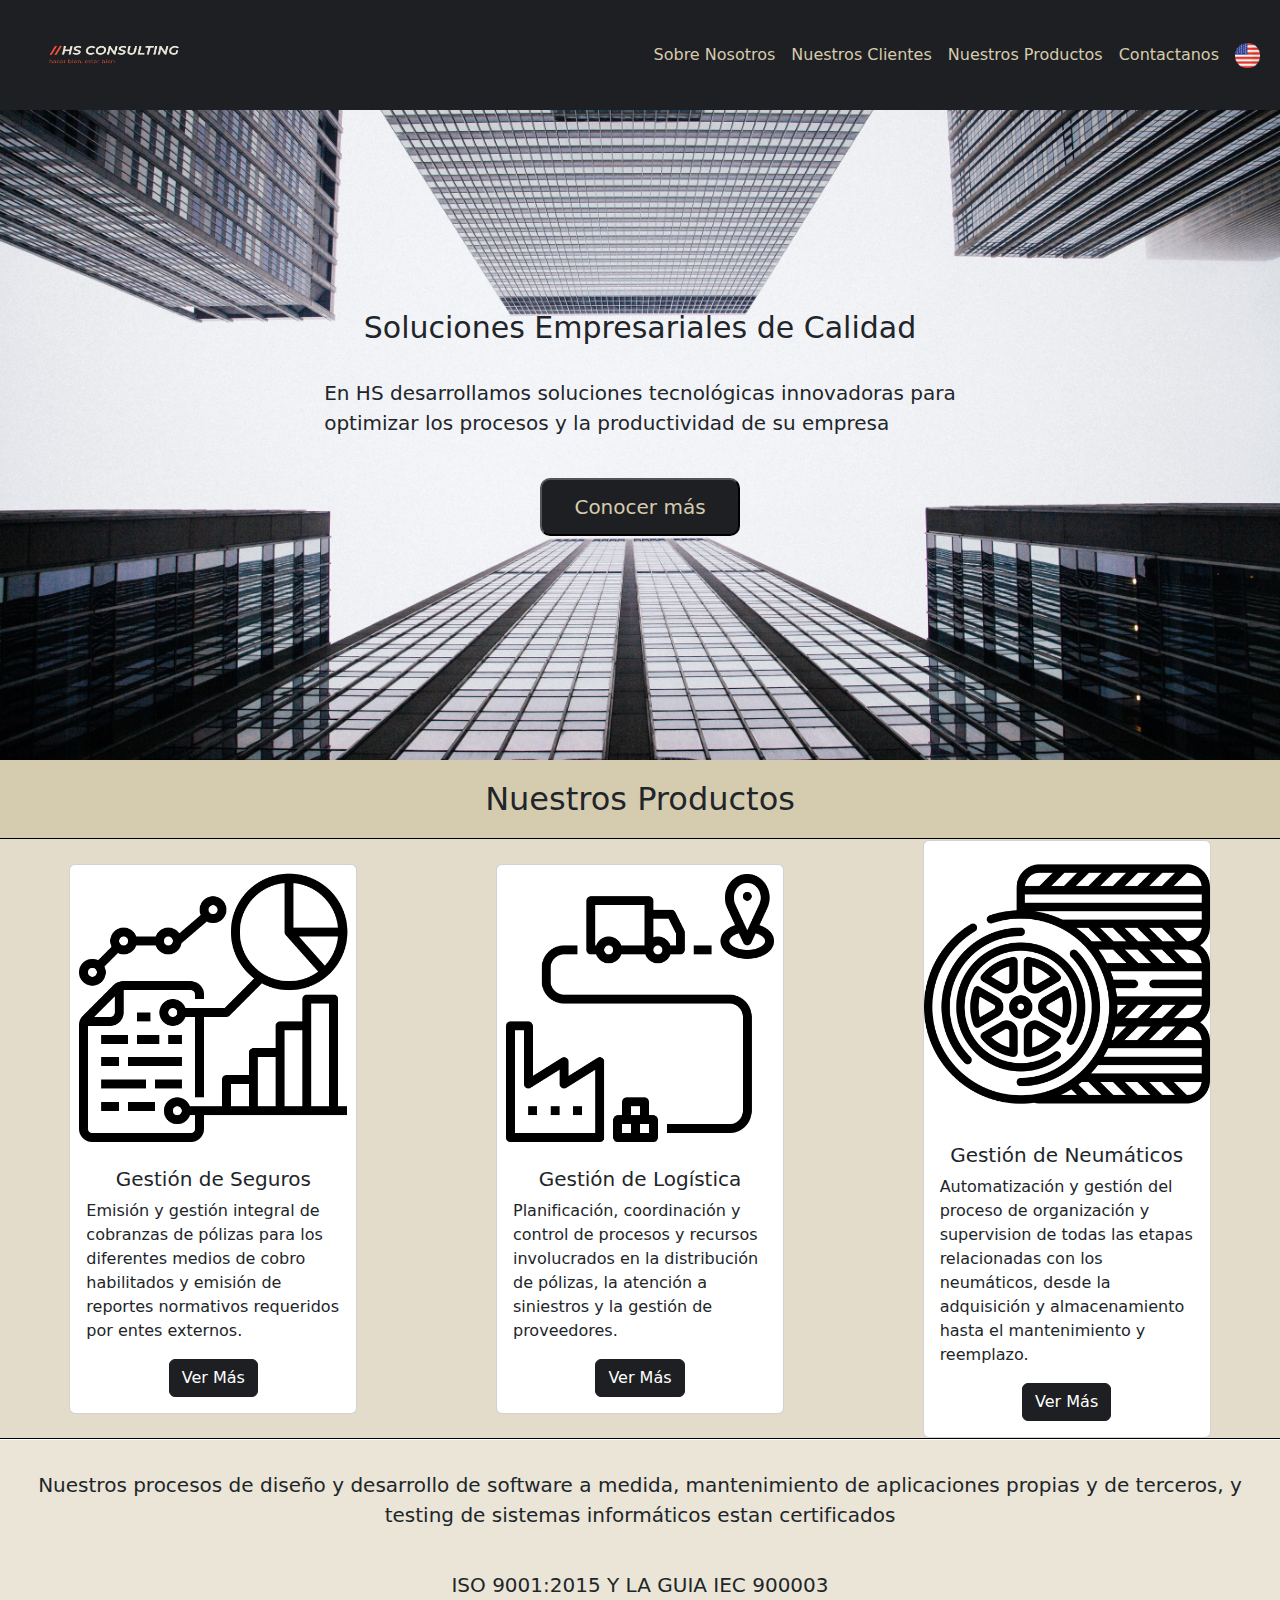
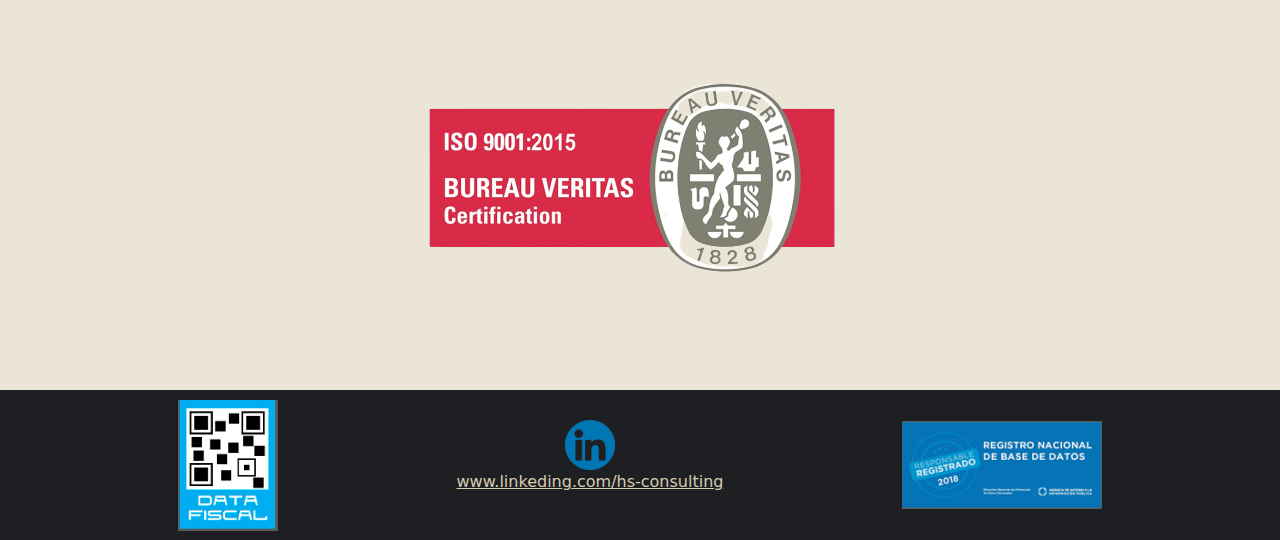
<file: index.html>
<!doctype html>
<html lang="es">

<head>
    <meta charset="utf-8">
    <meta name="viewport" content="width=device-width, initial-scale=1">
    <meta name="keywords"
        content="seguros, soluciones empresariales, consultoria, tecnología, servicio técnico, soporte, API, desarrollo">
    <meta name="description"
        content="HS Consulting es una empresa de consultoria tecnológica aplicada al area de seguros. Nuestro foco esta en la optimizacion de recursos y procesos tecnológicos, y en el mantenimiento y actualizacion de software para ayudar a las empresas a enfocarse en lo importante, el cliente">
    <title>HS Consulting: Consultoria tecnologica especializada en seguros - Proyecto Final -</title>
    <link rel="icon" href="./img/Logo/hs-logo-redondo.png">
    <link rel="stylesheet" href="./css/style.css">
</head>

<body>
    <!-- --------- HEADER / NAV ---------- -->
    <header class="header">
        <nav class="navbar navbar-expand-lg bg-primary text-white">
            <div class="container-fluid ">
                <a class="navbar-brand mh-100" href="./index.html"><img class="mh-100"
                        style="width: 200px; height: 100px;" src="./img/Logo/hs-logo-sin-fondo.png" alt="logo"></a>
                <button class="navbar-toggler" type="button" data-bs-toggle="collapse"
                    data-bs-target="#navbarNavAltMarkup" aria-controls="navbarNavAltMarkup" aria-expanded="false"
                    aria-label="Toggle navigation">
                    <span class="navbar-toggler-icon"></span>
                </button>
                <div class="collapse navbar-collapse flex-row-reverse" id="navbarNavAltMarkup">
                    <div class="navbar-nav">
                        <a class="nav-link" href="./pages/SobreNosotros.html">Sobre Nosotros</a>
                        <a class="nav-link" href="./pages/NuestrosClientes.html">Nuestros Clientes</a>
                        <a class="nav-link" href="./pages/NuestrosProductos.html">Nuestros Productos</a>
                        <a class="nav-link" href="./pages/Contactanos.html">Contactanos</a>
                        <a class="nav-link" href="./pages/EnglishPage.html"><img class="mh-100"
                                style="width: 25px; height: 25px" src="./img/estados-unidos-de-america.png"
                                alt="US-flag"></a>
                    </div>
                </div>
            </div>
        </nav>
    </header>

    <!-- --------- SECTION 1 ---------- -->
    <section class="section-1">
        <div>
            <h1>Soluciones Empresariales de Calidad</h1><br>

            <p>En HS desarrollamos soluciones tecnológicas innovadoras para <br> optimizar los procesos y la
                productividad de
                su empresa</p><br>

            <a href="./pages/SobreNosotros.html"><button>Conocer más</button></a><br>
        </div>
    </section>

    <!-- --------- SECTION 2 ---------- -->
    <section class="section-2">
        <!-- titulo -->
        <h2 class="title-padding title-position">Nuestros Productos</h2>

        <!-- SEPARADOR -->
    <div class="separador"></div>

        <!-- Cards -->
        <div class="d-flex justify-content-around align-items-center background-color5"> 

        <!-- item 1 -->
         <div>
                <div class="card" style="width: 18rem;">
                    <img src="./img/investigacion.png" class="card-img-top" alt="research">
                    <div class="card-body d-flex flex-column align-items-center">
                        <h5 class="card-title">Gestión de Seguros</h5>
                        <p class="card-text">Emisión y gestión integral de cobranzas de pólizas para los diferentes
                            medios de cobro habilitados y emisión de reportes normativos requeridos por entes
                            externos.</p>
                        <a href="./pages/NuestrosProductos.html" class="btn btn-primary">Ver Más</a>
                    </div>
                </div>
            </div>
        <!-- item 2 -->
        <div>
                <div class="card" style="width: 18rem;">
                    <img src="./img/carga.png" class="card-img-top" alt="logistics">
                    <div class="card-body d-flex flex-column align-items-center">
                        <h5 class="card-title">Gestión de Logística</h5>
                        <p class="card-text">Planificación, coordinación y control de procesos y recursos
                            involucrados en la distribución de pólizas, la atención a siniestros y la gestión de
                            proveedores.</p>
                        <a href="./pages/NuestrosProductos.html" class="btn btn-primary">Ver Más</a>
                    </div>
                </div>
            </div>

        <!-- item 3 -->
         <div>
                <div class="card" style="width: 18rem;">
                    <img src="./img/rueda.png" class="card-img-top" alt="tires">
                    <div class="card-body d-flex flex-column align-items-center">
                        <h5 class="card-title">Gestión de Neumáticos</h5>
                        <p class="card-text">Automatización y gestión del proceso de organización y supervision de
                            todas las etapas relacionadas con los neumáticos, desde la adquisición y almacenamiento
                            hasta el mantenimiento y reemplazo.</p>
                        <a href="./pages/NuestrosProductos.html" class="btn btn-primary">Ver Más</a>
                    </div>
                </div>
            </div>
         </div>
        </div>
    </section>
    <!-- SEPARADOR -->
    <div class="separador"></div>
    <!-- --------- SECTION 3 ---------- -->

    <section class="section-3">
        <div class="contenedor">
            <p>Nuestros procesos de diseño y desarrollo de software a medida, mantenimiento de aplicaciones propias
                y de
                terceros, y testing de sistemas informáticos estan certificados </p><br>

            <p>ISO 9001:2015 Y LA GUIA IEC 900003</p>
            <div>
                <img src="./img/Captura_de_Pantalla_2023-07-22_a_la_s__20.00.15-removebg-preview.png" alt="logo iso">
            </div>

        </div>
    </section>


    <!-- --------- FOOTER ---------- -->
    <footer class="footer">
        <div class="img-1">
            <img src="./img/data-fiscal.png" alt="">
        </div>
        <div class="img-2">
            <img src="./img/linkedin-logo.png" alt=""></a>
            <p><a href="https://www.linkedin.com/company/hs-consulting/"
                    target="_blank">www.linkeding.com/hs-consulting</a></p>
        </div>
        <div class="img-3">
            <img src="./img/footer-img2.png" alt="">
        </div>
    </footer>

    <!-- JAVASCRIPT -->
    <script src="https://cdn.jsdelivr.net/npm/bootstrap@5.3.1/dist/js/bootstrap.bundle.min.js"
        integrity="sha384-HwwvtgBNo3bZJJLYd8oVXjrBZt8cqVSpeBNS5n7C8IVInixGAoxmnlMuBnhbgrkm"
        crossorigin="anonymous"></script>
</body>

</html>
</file>
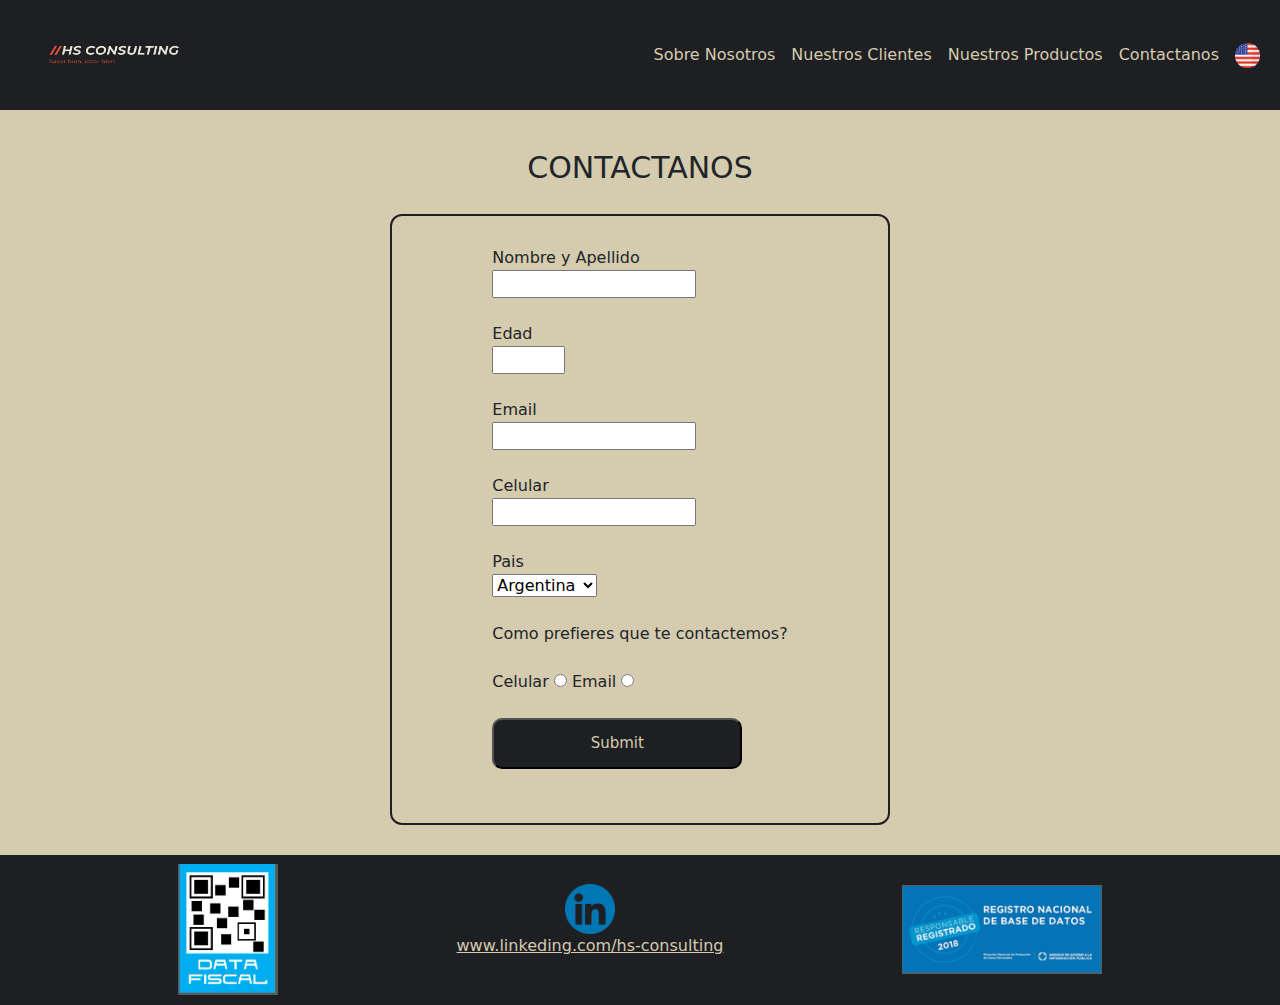
<file: pages/Contactanos.html>
<!DOCTYPE html>
<html lang="es">

    <head>
        <meta charset="utf-8">
        <meta name="viewport" content="width=device-width, initial-scale=1">
        <meta name="keywords" content="seguros, soluciones empresariales, consultoria, tecnología, servicio técnico, soporte, API, desarrollo">
        <meta name="description" content="HS Consulting es una empresa de consultoria tecnológica aplicada al area de seguros. Nuestro foco esta en la optimizacion de recursos y procesos tecnológicos, y en el mantenimiento y actualizacion de software para ayudar a las empresas a enfocarse en lo importante, el cliente">
        <title>HS Consulting: Ponete En Contacto Con Nosotros - Proyecto Final -</title>
        <link rel="icon" href="../img/Logo/logo-transparente.png">
        <link rel="stylesheet" href="../css/style.css">
    </head>

<body>
 <!-- --------- HEADER / NAV ---------- -->
 <header class="header " style="height: 100px;">
    <nav class="navbar navbar-expand-lg mb-2 bg-primary text-white">
        <div class="container-fluid ">
          <a class="navbar-brand mh-100" href="../index.html"><img class="mh-100" style="width: 200px; height: 100px" src="../img/Logo/hs-logo-sin-fondo.png" alt="logo"></a>
          <button class="navbar-toggler" type="button" data-bs-toggle="collapse" data-bs-target="#navbarNavAltMarkup" aria-controls="navbarNavAltMarkup" aria-expanded="false" aria-label="Toggle navigation">
            <span class="navbar-toggler-icon"></span>
          </button>
          <div class="collapse navbar-collapse flex-row-reverse" id="navbarNavAltMarkup">
            <div class="navbar-nav">
              <a class="nav-link" href="../pages/SobreNosotros.html">Sobre Nosotros</a>
              <a class="nav-link" href="../pages/NuestrosClientes.html">Nuestros Clientes</a>
              <a class="nav-link" href="../pages/NuestrosProductos.html">Nuestros Productos</a>
              <a class="nav-link" href="../pages/Contactanos.html">Contactanos</a>
              <a class="nav-link" href="../pages/EnglishPage.html"><img class="mh-100" style="width: 25px; height: 25px" src="../img/estados-unidos-de-america.png" alt="US-flag"></a>
            </div>
          </div>
        </div>
      </nav>
</header>

    <!--------- FORMAULARIO ---------->

    <section class="contacto">
        <h1>CONTACTANOS</h1>

        <div class="contenedor-form">
            <form action="#" method="get">

                <label for="">Nombre y Apellido</label><br>
                <input type="text" required name="identidad">
                <br><br>

                <label for="">Edad</label><br>
                <input type="number" min="0" max="99" required name="edad">
                <br><br>

                <label for="">Email</label><br>
                <input type="email" required name="email">
                <br><br>

                <label for="">Celular</label><br>
                <input type="number" required name="celular">
                <br><br>

                <label for="">Pais</label><br>
                <select name="pais">
                    <option value="ARG">Argentina</option>
                    <option value="BOL">Bolivia</option>
                    <option value="BRA">Brasil</option>
                    <option value="CHI">Chile</option>
                    <option value="COL">Colombia</option>
                    <option value="ECU">Ecuador</option>
                    <option value="MEX">Mexico</option>
                    <option value="PAR">Paraguay</option>
                    <option value="PER">Peru</option>
                    <option value="URU">Uruguay</option>
                    <option value="VEN">Venezuela</option>
                </select>
                <br><br>

                <label for="">Como prefieres que te contactemos?</label><br><br>
                <label>Celular</label>
                <input type="radio" name="turno" value="diurno" />
                <label>Email</label>
                <input type="radio" name="turno" value="nocturno" />
                <br><br>

                <input class="submit" type="submit">
                <br><br>
            </form>
        </div>
    </section>

     <!-- --------- FOOTER ---------- -->

     <footer class="footer">
        <div class="img-1">
            <img src="../img/data-fiscal.png" alt="">
        </div>
        <div class="img-2">
            <img src="../img/linkedin-logo.png" alt=""></a>
            <p><a href="https://www.linkedin.com/company/hs-consulting/" target="_blank">www.linkeding.com/hs-consulting</a></p>
        </div>
        <div class="img-3">
            <img src="../img/footer-img2.png" alt="">
        </div>
    </footer>

    <!-- JAVASCRIPT -->
    <script src="https://cdn.jsdelivr.net/npm/bootstrap@5.3.1/dist/js/bootstrap.bundle.min.js"
        integrity="sha384-HwwvtgBNo3bZJJLYd8oVXjrBZt8cqVSpeBNS5n7C8IVInixGAoxmnlMuBnhbgrkm"
        crossorigin="anonymous"></script>
</body>

</html>
</file>
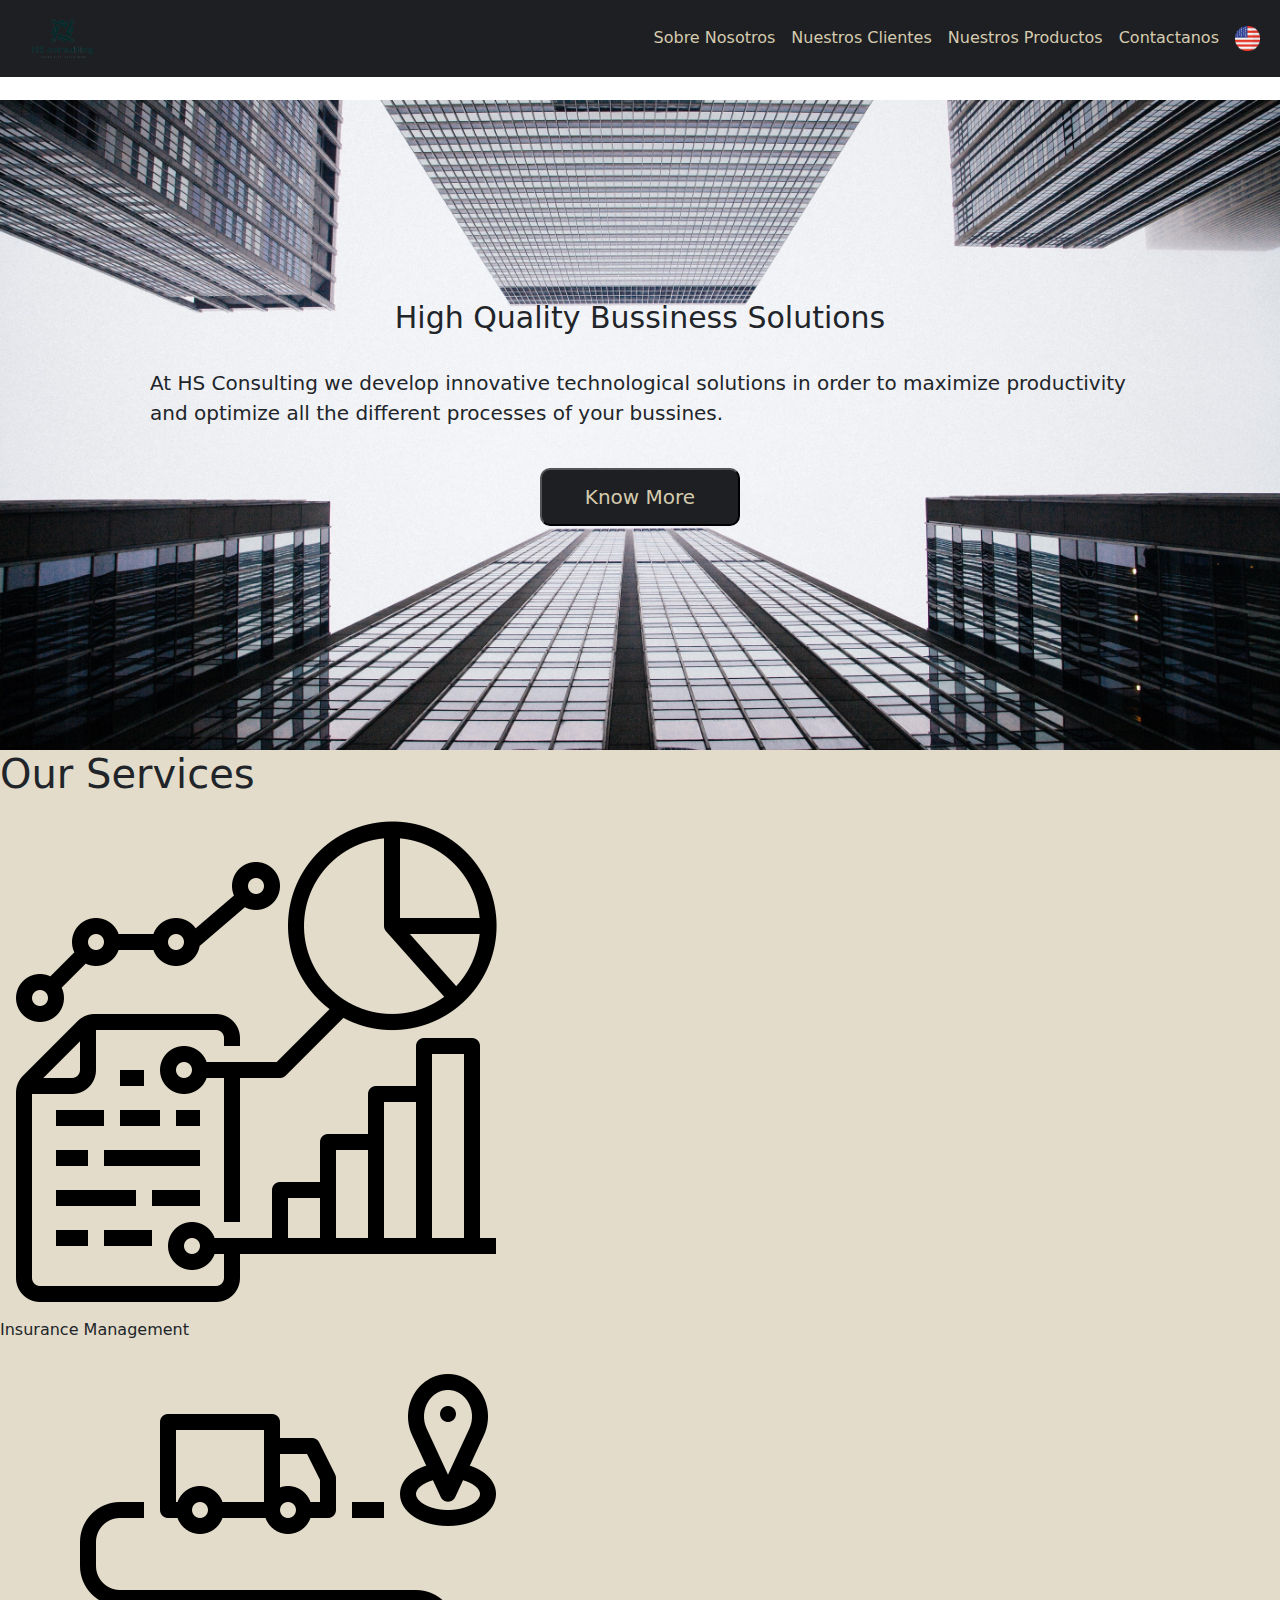
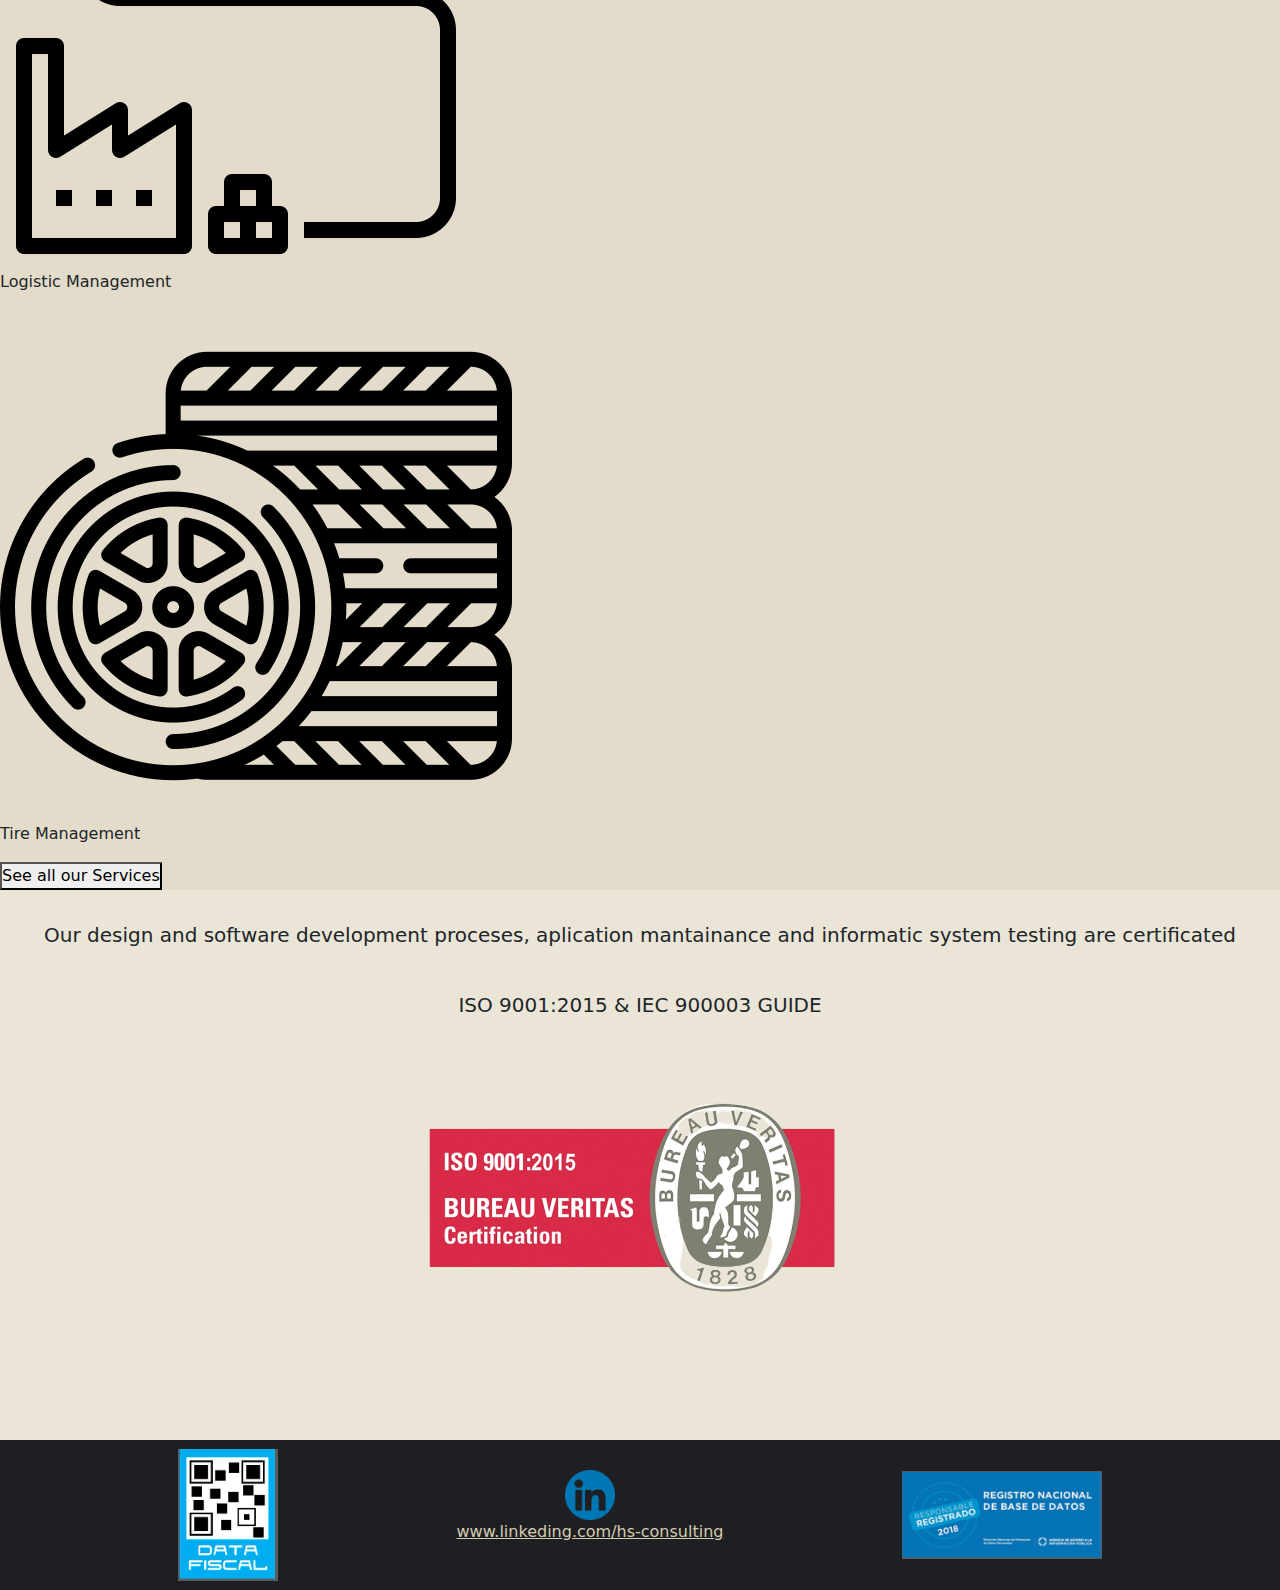
<file: pages/EnglishPage.html>
<!DOCTYPE html>
<html lang="en">

    <head>
        <meta charset="utf-8">
        <meta name="viewport" content="width=device-width, initial-scale=1">
        <meta name="keywords" content="insurance, development, software, it, tech support, consulting, bussiness management">
        <meta name="description" content="HS Consulting is a technological enterprise specialized in the insurance industry. We put focus in the optimization of technological resources and proceses and we offer software development and mantainance to help our clients focus on the important things, their own clients.">
        <title>HS Consulting: Technological Consulting Enterprise specialized in assurance - Final Project -</title>
        <link rel="icon" href="../img/Logo/logo-transparente.png">
        <link rel="stylesheet" href="../css/style.css">
    </head>

<body>
 <!-- --------- HEADER / NAV ---------- -->
 <header class="header " style="height: 100px;">
    <nav class="navbar navbar-expand-lg mb-2 bg-primary text-white">
        <div class="container-fluid ">
          <a class="navbar-brand mh-100" href="../index.html"><img class="mh-100" style="width: 100px; height: 80" src="../img/Logo/logo-transparente.png" alt="logo"></a>
          <button class="navbar-toggler" type="button" data-bs-toggle="collapse" data-bs-target="#navbarNavAltMarkup" aria-controls="navbarNavAltMarkup" aria-expanded="false" aria-label="Toggle navigation">
            <span class="navbar-toggler-icon"></span>
          </button>
          <div class="collapse navbar-collapse flex-row-reverse" id="navbarNavAltMarkup">
            <div class="navbar-nav">
              <a class="nav-link" href="../pages/SobreNosotros.html">Sobre Nosotros</a>
              <a class="nav-link" href="../pages/NuestrosClientes.html">Nuestros Clientes</a>
              <a class="nav-link" href="../pages/NuestrosProductos.html">Nuestros Productos</a>
              <a class="nav-link" href="../pages/Contactanos.html">Contactanos</a>
              <a class="nav-link" href="../pages/EnglishPage.html"><img class="mh-100" style="width: 25px; height: 25px" src="../img/estados-unidos-de-america.png" alt="US-flag"></a>
            </div>
          </div>
        </div>
      </nav>
</header>
<!-- --------- SECTION 1 ---------- -->

    <section class="section-1">
        <div>
            <h1>High Quality Bussiness Solutions</h1><br>

            <p>At HS Consulting we develop innovative technological solutions in order to maximize productivity and optimize  all the different processes of your bussines.</p><br>

            <a href="./pages/SobreNosotros.html"><button>Know More</button></a><br>
        </div>
    </section>

    <!-- --------- SECTION 2 ---------- -->

    <section class="section-2">
        <h1>Our Services</h1>

        <div class="contenedor">
            <div>
                <img src="../img/investigacion.png" alt="">
                <p>Insurance Management</p>
            </div>
            <div>
                <img src="../img/carga.png" alt="">
                <p>Logistic Management</p>
            </div>
            <div>
                <img src="../img/rueda.png" alt="">
                <p>Tire Management</p>
            </div>
        </div>

        <a href="./pages/NuestrosProductos.html"><button>See all our Services</button></a>
    </section>

<!-- --------- SECTION 3 ---------- -->

    <section class="section-3">
        <div class="contenedor">
            <p>Our design and software development proceses, aplication mantainance and informatic system testing are certificated</p><br>

            <p>ISO 9001:2015 & IEC 900003 GUIDE</p>
            <div>
                <img src="../img/Captura_de_Pantalla_2023-07-22_a_la_s__20.00.15-removebg-preview.png" alt="logo iso">
            </div>

        </div>
    </section>

 <!-- --------- FOOTER ---------- -->
 <footer class="footer">
    <div class="img-1">
        <img src="../img/data-fiscal.png" alt="">
    </div>
    <div class="img-2">
        <img src="../img/linkedin-logo.png" alt=""></a>
        <p><a href="https://www.linkedin.com/company/hs-consulting/" target="_blank">www.linkeding.com/hs-consulting</a></p>
    </div>
    <div class="img-3">
        <img src="../img/footer-img2.png" alt="">
    </div>
</footer>
    <!-- JAVASCRIPT -->
    <script src="https://cdn.jsdelivr.net/npm/bootstrap@5.3.1/dist/js/bootstrap.bundle.min.js"
        integrity="sha384-HwwvtgBNo3bZJJLYd8oVXjrBZt8cqVSpeBNS5n7C8IVInixGAoxmnlMuBnhbgrkm"
        crossorigin="anonymous"></script>
</body>

</html>
</file>
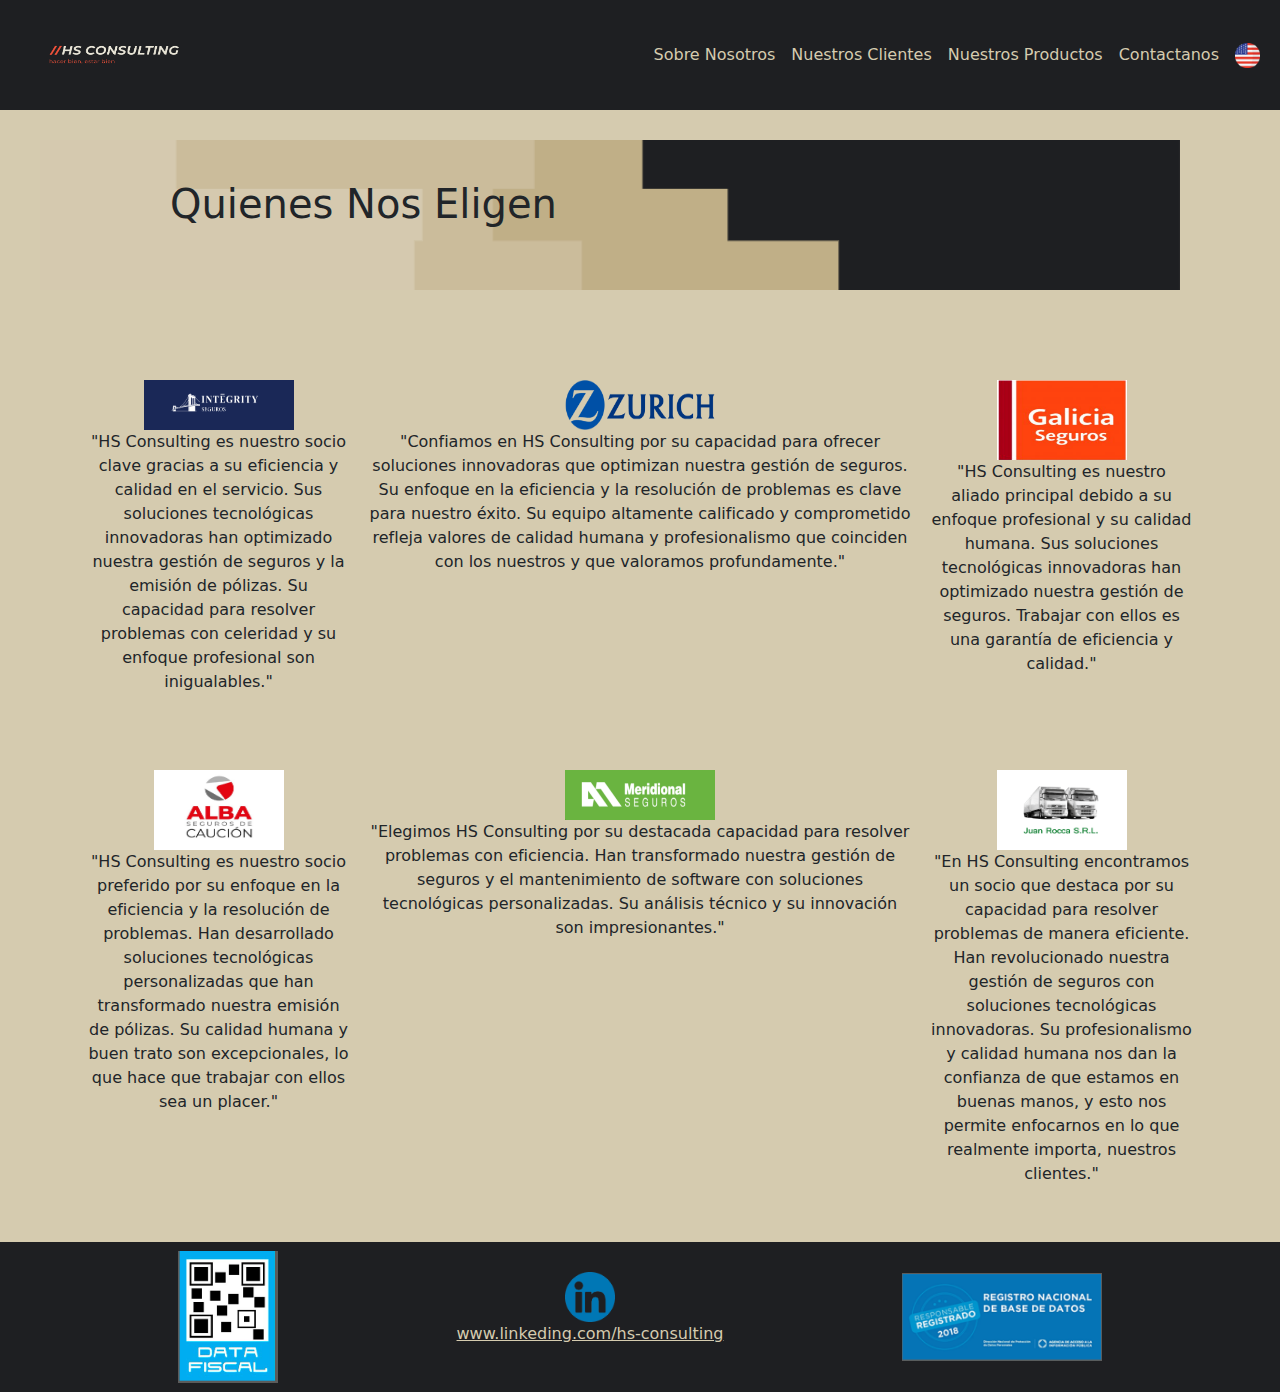
<file: pages/NuestrosClientes.html>
<!DOCTYPE html>
<html lang="es">

<head>
    <meta charset="utf-8">
    <meta name="viewport" content="width=device-width, initial-scale=1">   
    <meta name="keywords" content="seguros, soluciones empresariales, zurich, juan rocca srl, galicia seguros, meridional seguros, alba seguros de caución">
    <meta name="description" content="En HS nos enfocamos en el cliente, es por ello que grandes empresas como Zurich, Galicia seguros, Meridional Seguros, ALBA Seguros de Caucion y Juan Rocca SRL, entre otros, nos eligen y nos recomiendan.">
    <title>HS Consulting: Quienes Ya Nos Eligen - Proyecto Final -</title>
    <link rel="icon" href="../img/Logo/logo-transparente.png">
    <link rel="stylesheet" href="../css/style.css">
</head>

<body>
    <!-- --------- HEADER / NAV ---------- -->
    <header class="header " style="height: 100px;">
        <nav class="navbar navbar-expand-lg mb-2 bg-primary text-white">
            <div class="container-fluid ">
              <a class="navbar-brand mh-100" href="../index.html"><img class="mh-100" style="width: 200px; height: 100px" src="../img/Logo/hs-logo-sin-fondo.png" alt="logo"></a>
              <button class="navbar-toggler" type="button" data-bs-toggle="collapse" data-bs-target="#navbarNavAltMarkup" aria-controls="navbarNavAltMarkup" aria-expanded="false" aria-label="Toggle navigation">
                <span class="navbar-toggler-icon"></span>
              </button>
              <div class="collapse navbar-collapse flex-row-reverse" id="navbarNavAltMarkup">
                <div class="navbar-nav">
                  <a class="nav-link" href="../pages/SobreNosotros.html">Sobre Nosotros</a>
                  <a class="nav-link" href="../pages/NuestrosClientes.html">Nuestros Clientes</a>
                  <a class="nav-link" href="../pages/NuestrosProductos.html">Nuestros Productos</a>
                  <a class="nav-link" href="../pages/Contactanos.html">Contactanos</a>
                  <a class="nav-link" href="../pages/EnglishPage.html"><img class="mh-100" style="width: 25px; height: 25px" src="../img/estados-unidos-de-america.png" alt="US-flag"></a>
                </div>
              </div>
            </div>
          </nav>
    </header>

    <!-- ---------- SECTION CLIENTES ------------- -->
    <section class="contenedor-pag3">
      <div class="background-img row">
        <h1 class="col-lg-12 col-md-6 col-sm-3">Quienes Nos Eligen</h1>
      </div>

        <div class="container text-center">
            <div class="row">
              <div class="col-lg-3">
                <img class="mh-100" style="width: 150px; height:50px" src="../img/logo-seguros/integrity-seguros.png" alt="Integrity Seguros">
                <p>"HS Consulting es nuestro socio clave gracias a su eficiencia y calidad en el servicio. Sus soluciones tecnológicas innovadoras han optimizado nuestra gestión de seguros y la emisión de pólizas. Su capacidad para resolver problemas con celeridad y su enfoque profesional son inigualables."</p>
              </div>
              <div class="col-lg-6">
                <img class="mh-100" style="width: 150px; height: 50px" src="../img/logo-seguros/zurich-seguros.png" alt="Zurich">
                    <p>"Confiamos en HS Consulting por su capacidad para ofrecer soluciones innovadoras que optimizan nuestra gestión de seguros. Su enfoque en la eficiencia y la resolución de problemas es clave para nuestro éxito. Su equipo altamente calificado y comprometido refleja valores de calidad humana y profesionalismo que coinciden con los nuestros y que valoramos profundamente."</p>
              </div>
              <div class="col-lg-3">
                <img class="mh-100" style="width: 130px; height:80px" src="../img/logo-seguros/galicia-seguros.png" alt="Galicia Seguros">
                    <p>"HS Consulting es nuestro aliado principal debido a su enfoque profesional y su calidad humana. Sus soluciones tecnológicas innovadoras han optimizado nuestra gestión de seguros. Trabajar con ellos es una garantía de eficiencia y calidad."</p>
              </div>
            </div>
            <div class="row">
              <div class="col-lg-3">
                <img class="mh-100" style="width: 130px; height:80px" src="../img/logo-seguros/alba.png" alt="ALBA Seguros de Caucion">
                <p>"HS Consulting es nuestro socio preferido por su enfoque en la eficiencia y la resolución de problemas. Han desarrollado soluciones tecnológicas personalizadas que han transformado nuestra emisión de pólizas. Su calidad humana y buen trato son excepcionales, lo que hace que trabajar con ellos sea un placer."</p>
              </div>
              <div class="col-lg-6">
                <img class="mh-100" style="width: 150px; height:50px" src="../img/logo-seguros/meridional.png" alt="Meridional Seguros">
                    <p>"Elegimos HS Consulting por su destacada capacidad para resolver problemas con eficiencia. Han transformado nuestra gestión de seguros y el mantenimiento de software con soluciones tecnológicas personalizadas. Su análisis técnico y su innovación son impresionantes."</p>
              </div>
              <div class="col-lg-3">
                <img class="mh-100" style="width: 130px; height:80px" src="../img/logo-seguros/juan-rocca.png" alt="Juan Rocca SRL">
                    <p>"En HS Consulting encontramos un socio que destaca por su capacidad para resolver problemas de manera eficiente. Han revolucionado nuestra gestión de seguros con soluciones tecnológicas innovadoras. Su profesionalismo y calidad humana nos dan la confianza de que estamos en buenas manos, y esto nos permite enfocarnos en lo que realmente importa, nuestros clientes."</p>
              </div>
            </div>
          </div>
    </section>

        <!-- --------- FOOTER ---------- -->
        <footer class="footer">
            <div class="img-1">
                <img src="../img/data-fiscal.png" alt="data fiscal">
            </div>
            <div class="img-2">
                <img src="../img/linkedin-logo.png" alt="logo"></a>
                <p><a href="https://www.linkedin.com/company/hs-consulting/"
                        target="_blank">www.linkeding.com/hs-consulting</a></p>
            </div>
            <div class="img-3">
                <img src="../img/footer-img2.png" alt="base de datos">
            </div>
        </footer>
          <!---------- JAVASCRIPT --------  -->
    <script src="https://cdn.jsdelivr.net/npm/bootstrap@5.3.1/dist/js/bootstrap.bundle.min.js"
    integrity="sha384-HwwvtgBNo3bZJJLYd8oVXjrBZt8cqVSpeBNS5n7C8IVInixGAoxmnlMuBnhbgrkm"
    crossorigin="anonymous"></script>
</body>

</html>
</file>
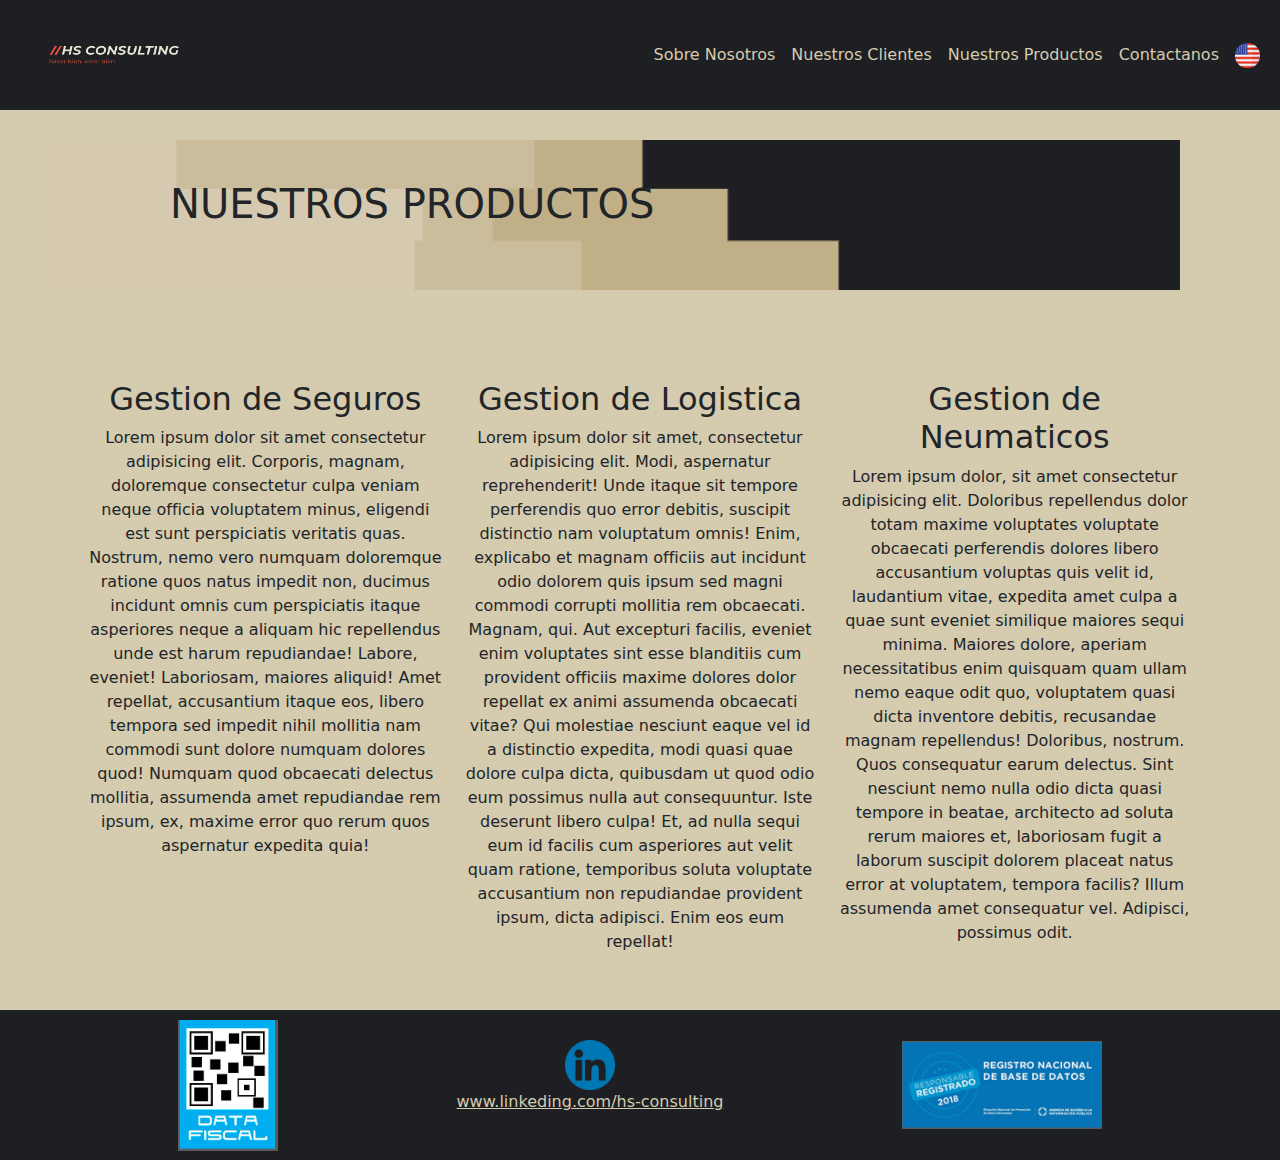
<file: pages/NuestrosProductos.html>
<!DOCTYPE html>
<html lang="es">

<head>
    <meta charset="utf-8">
    <meta name="viewport" content="width=device-width, initial-scale=1">
    <meta name="keywords"
        content="desarrollo, automatizacion, mantenimiento, software, procesos, consultoria, servicio técnico, soporte, gestion, logistica">
    <meta name="description"
        content="En HS brindamos servicios de gestion de seguros, soporte y mantenimiento tecnico y desarrollo de software especializado, adaptado a las necesidades de cada cliente.">
    <title>HS Consulting: Nuestros Productos Y Servicios - Proyecto Final -</title>
    <link rel="icon" href="../img/Logo/logo-transparente.png">
    <link rel="stylesheet" href="../css/style.css">
</head>

<body>
    <!-- --------- HEADER / NAV ---------- -->
    <header class="header " style="height: 100px;">
        <nav class="navbar navbar-expand-lg mb-2 bg-primary text-white">
            <div class="container-fluid ">
              <a class="navbar-brand mh-100" href="../index.html"><img class="mh-100" style="width: 200px; height: 100px" src="../img/Logo/hs-logo-sin-fondo.png" alt="logo"></a>
              <button class="navbar-toggler" type="button" data-bs-toggle="collapse" data-bs-target="#navbarNavAltMarkup" aria-controls="navbarNavAltMarkup" aria-expanded="false" aria-label="Toggle navigation">
                <span class="navbar-toggler-icon"></span>
              </button>
              <div class="collapse navbar-collapse flex-row-reverse" id="navbarNavAltMarkup">
                <div class="navbar-nav">
                  <a class="nav-link" href="../pages/SobreNosotros.html">Sobre Nosotros</a>
                  <a class="nav-link" href="../pages/NuestrosClientes.html">Nuestros Clientes</a>
                  <a class="nav-link" href="../pages/NuestrosProductos.html">Nuestros Productos</a>
                  <a class="nav-link" href="../pages/Contactanos.html">Contactanos</a>
                  <a class="nav-link" href="../pages/EnglishPage.html"><img class="mh-100" style="width: 25px; height: 25px" src="../img/estados-unidos-de-america.png" alt="US-flag"></a>
                </div>
              </div>
            </div>
          </nav>
    </header>

    <section class="contenedor-pag4">
        <div class="background-img row">
           <h1 class="col-lg-12 col-md-6 col-sm-3">NUESTROS PRODUCTOS</h1> 
        </div>
        
        <div class="container text-center">
            <div class="row">
                <div class="col-lg-4">
                    <h2>Gestion de Seguros</h2>
                    <p>Lorem ipsum dolor sit amet consectetur adipisicing elit. Corporis, magnam, doloremque consectetur
                        culpa veniam neque officia voluptatem minus, eligendi est sunt perspiciatis veritatis quas.
                        Nostrum, nemo vero numquam doloremque ratione quos natus impedit non, ducimus incidunt omnis cum
                        perspiciatis itaque asperiores neque a aliquam hic repellendus unde est harum repudiandae!
                        Labore, eveniet! Laboriosam, maiores aliquid! Amet repellat, accusantium itaque eos, libero
                        tempora sed impedit nihil mollitia nam commodi sunt dolore numquam dolores quod! Numquam quod
                        obcaecati delectus mollitia, assumenda amet repudiandae rem ipsum, ex, maxime error quo rerum
                        quos aspernatur expedita quia! </p>
                </div>

                <div class="col-lg-4">
                    <h2>Gestion de Logistica</h2>
                    <p>Lorem ipsum dolor sit amet, consectetur adipisicing elit. Modi, aspernatur reprehenderit! Unde
                        itaque sit tempore perferendis quo error debitis, suscipit distinctio nam voluptatum omnis!
                        Enim, explicabo et magnam officiis aut incidunt odio dolorem quis ipsum sed magni commodi
                        corrupti mollitia rem obcaecati. Magnam, qui. Aut excepturi facilis, eveniet enim voluptates
                        sint esse blanditiis cum provident officiis maxime dolores dolor repellat ex animi assumenda
                        obcaecati vitae? Qui molestiae nesciunt eaque vel id a distinctio expedita, modi quasi quae
                        dolore culpa dicta, quibusdam ut quod odio eum possimus nulla aut consequuntur. Iste deserunt
                        libero culpa! Et, ad nulla sequi eum id facilis cum asperiores aut velit quam ratione,
                        temporibus soluta voluptate accusantium non repudiandae provident ipsum, dicta adipisci. Enim
                        eos eum repellat!</p>
                </div>

                <div class="col-lg-4">
                    <h2>Gestion de Neumaticos</h2>
                    <p>Lorem ipsum dolor, sit amet consectetur adipisicing elit. Doloribus repellendus dolor totam
                        maxime voluptates voluptate obcaecati perferendis dolores libero accusantium voluptas quis velit
                        id, laudantium vitae, expedita amet culpa a quae sunt eveniet similique maiores sequi minima.
                        Maiores dolore, aperiam necessitatibus enim quisquam quam ullam nemo eaque odit quo, voluptatem
                        quasi dicta inventore debitis, recusandae magnam repellendus! Doloribus, nostrum. Quos
                        consequatur earum delectus. Sint nesciunt nemo nulla odio dicta quasi tempore in beatae,
                        architecto ad soluta rerum maiores et, laboriosam fugit a laborum suscipit dolorem placeat natus
                        error at voluptatem, tempora facilis? Illum assumenda amet consequatur vel. Adipisci, possimus
                        odit.</p>
                </div>
            </div>

        </div>

    </section>

    <!-- --------- FOOTER ---------- -->
    <footer class="footer">
        <div class="img-1">
            <img src="../img/data-fiscal.png" alt="">
        </div>
        <div class="img-2">
            <img src="../img/linkedin-logo.png" alt=""></a>
            <p><a href="https://www.linkedin.com/company/hs-consulting/"
                    target="_blank">www.linkeding.com/hs-consulting</a></p>
        </div>
        <div class="img-3">
            <img src="../img/footer-img2.png" alt="">
        </div>
    </footer>
    <!-- JAVASCRIPT -->
    <script src="https://cdn.jsdelivr.net/npm/bootstrap@5.3.1/dist/js/bootstrap.bundle.min.js"
        integrity="sha384-HwwvtgBNo3bZJJLYd8oVXjrBZt8cqVSpeBNS5n7C8IVInixGAoxmnlMuBnhbgrkm"
        crossorigin="anonymous"></script>
</body>

</html>
</file>
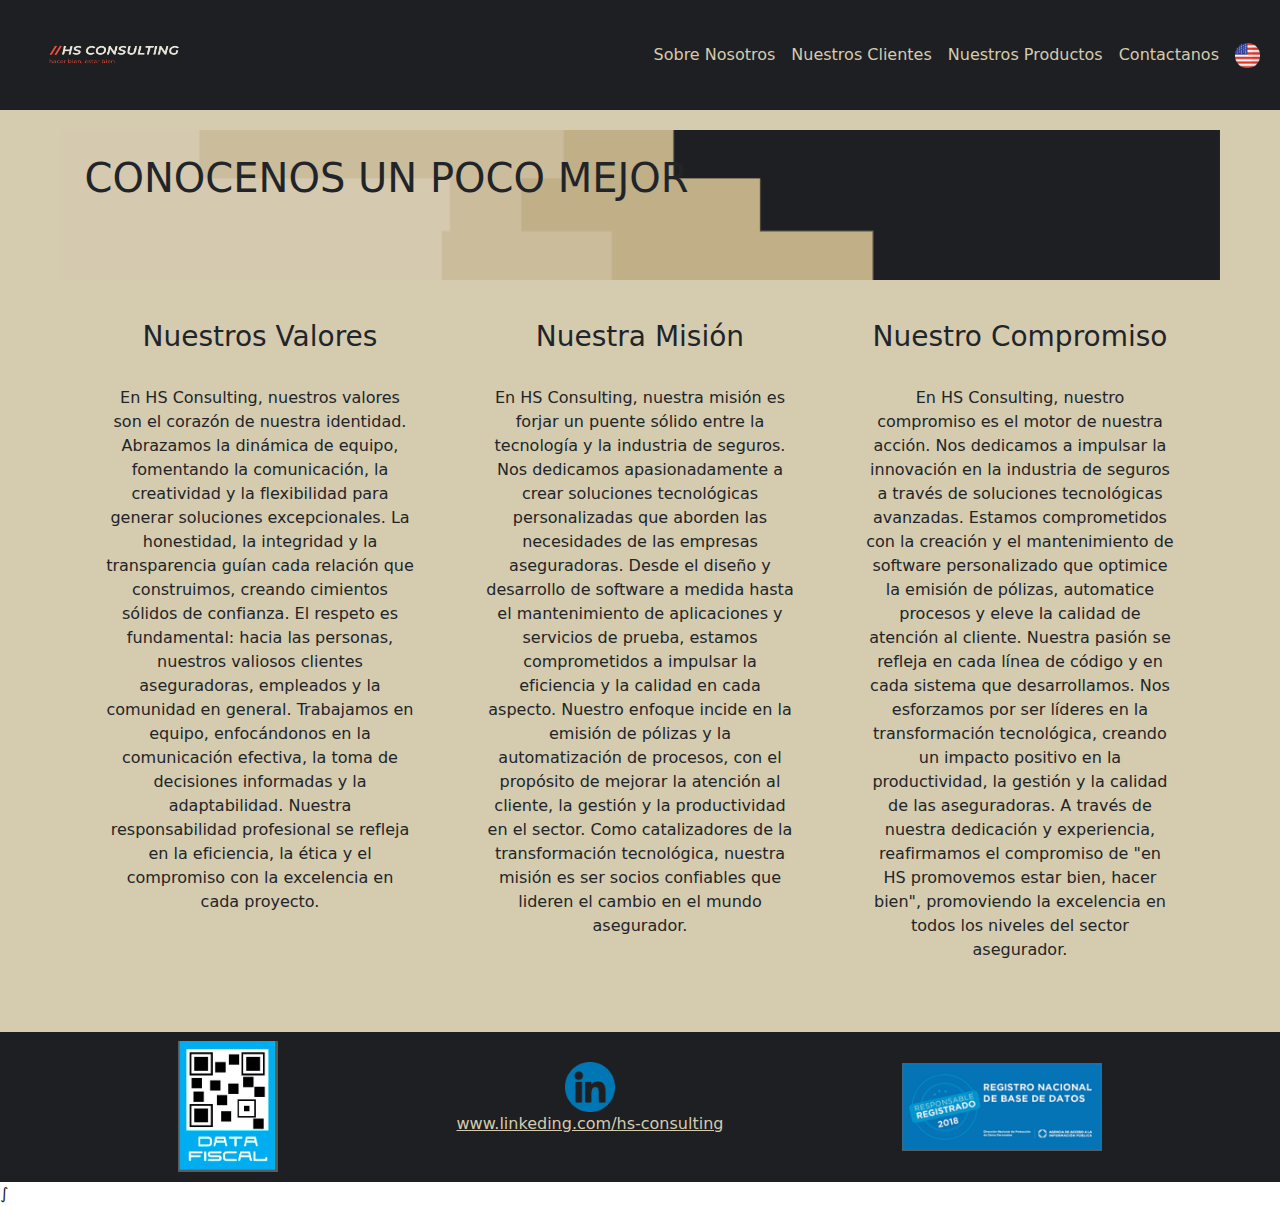
<file: pages/SobreNosotros.html>
<!DOCTYPE html>
<html lang="es">

<head>
    <meta charset="utf-8">
    <meta name="viewport" content="width=device-width, initial-scale=1">
    <meta name="keywords" content="seguros, soluciones empresariales, consultoria, tecnología, integridad, valores, compromiso">
    <meta name="description" content="En HS nos centramos en el capital humano, poniendo foco en las personas. Son ellas las que le dan valor e identidad a nuestra empresa y nos ayudan a crear el puente entre la tecnologñia y nuestros clientes.">
    
    <title>HS Consulting: Conocenos Un Poco Mejor - Proyecto Final -</title>
    <link rel="icon" href="../img/Logo/logo-transparente.png">
    <link rel="stylesheet" href="../css/style.css">
</head>

<body>
    <!-- --------- HEADER / NAV ---------- -->
<header class="header " style="height: 100px;">
    <nav class="navbar navbar-expand-lg mb-2 bg-primary text-white">
        <div class="container-fluid ">
          <a class="navbar-brand mh-100" href="../index.html"><img class="mh-100" style="width: 200px; height: 100px" src="../img/Logo/hs-logo-sin-fondo.png" alt="logo"></a>
          <button class="navbar-toggler" type="button" data-bs-toggle="collapse" data-bs-target="#navbarNavAltMarkup" aria-controls="navbarNavAltMarkup" aria-expanded="false" aria-label="Toggle navigation">
            <span class="navbar-toggler-icon"></span>
          </button>
          <div class="collapse navbar-collapse flex-row-reverse" id="navbarNavAltMarkup">
            <div class="navbar-nav">
              <a class="nav-link" href="../pages/SobreNosotros.html">Sobre Nosotros</a>
              <a class="nav-link" href="../pages/NuestrosClientes.html">Nuestros Clientes</a>
              <a class="nav-link" href="../pages/NuestrosProductos.html">Nuestros Productos</a>
              <a class="nav-link" href="../pages/Contactanos.html">Contactanos</a>
              <a class="nav-link" href="../pages/EnglishPage.html"><img class="mh-100" style="width: 25px; height: 25px" src="../img/estados-unidos-de-america.png" alt="US-flag"></a>
            </div>
          </div>
        </div>
      </nav>
</header>
    <!-- SECTION 1 -->
    <section class="contenedor-pag2">
        <div class="background-img">
            <h1 class="p-4">CONOCENOS UN POCO MEJOR</h1>
        </div>
        
        <div class="container text-center">
            <div class="row">
                <div class="col-lg-4 col-md-4 col-sm-12 ">
                    <h3>Nuestros Valores</h3>
                    <p class="p-4">En HS Consulting, nuestros valores son el corazón de nuestra identidad. Abrazamos la
                        dinámica de equipo, fomentando la comunicación, la creatividad y la flexibilidad para generar
                        soluciones excepcionales. La honestidad, la integridad y la transparencia guían cada relación
                        que construimos, creando cimientos sólidos de confianza. El respeto es fundamental: hacia las
                        personas, nuestros valiosos clientes aseguradoras, empleados y la comunidad en general.
                        Trabajamos en equipo, enfocándonos en la comunicación efectiva, la toma de decisiones informadas
                        y la adaptabilidad. Nuestra responsabilidad profesional se refleja en la eficiencia, la ética y
                        el compromiso con la excelencia en cada proyecto.</p>
                </div>
                <div class="col-lg-4 col-md-4 col-sm-12">
                    <h3>Nuestra Misión</h3>
                    <p class="p-4">En HS Consulting, nuestra misión es forjar un puente sólido entre la tecnología y la
                        industria de seguros. Nos dedicamos apasionadamente a crear soluciones tecnológicas
                        personalizadas que aborden las necesidades de las empresas aseguradoras. Desde el diseño y
                        desarrollo de software a medida hasta el mantenimiento de aplicaciones y servicios de prueba,
                        estamos comprometidos a impulsar la eficiencia y la calidad en cada aspecto. Nuestro enfoque
                        incide en la emisión de pólizas y la automatización de procesos, con el propósito de mejorar la
                        atención al cliente, la gestión y la productividad en el sector. Como catalizadores de la
                        transformación tecnológica, nuestra misión es ser socios confiables que lideren el cambio en el
                        mundo asegurador.</p>
                </div>
                <div class="col-lg-4 col-md-4 col-sm-12">
                    <h3>Nuestro Compromiso</h3>
                    <p class="p-4">En HS Consulting, nuestro compromiso es el motor de nuestra acción. Nos dedicamos a
                        impulsar la innovación en la industria de seguros a través de soluciones tecnológicas avanzadas.
                        Estamos comprometidos con la creación y el mantenimiento de software personalizado que optimice
                        la emisión de pólizas, automatice procesos y eleve la calidad de atención al cliente. Nuestra
                        pasión se refleja en cada línea de código y en cada sistema que desarrollamos. Nos esforzamos
                        por ser líderes en la transformación tecnológica, creando un impacto positivo en la
                        productividad, la gestión y la calidad de las aseguradoras. A través de nuestra dedicación y
                        experiencia, reafirmamos el compromiso de "en HS promovemos estar bien, hacer bien", promoviendo
                        la excelencia en todos los niveles del sector asegurador.</p>
                </div>
            </div>
        </div>
    </section>

    <!-- --------- FOOTER ---------- -->
    <footer class="footer">
        <div class="img-1">
            <img src="../img/data-fiscal.png" alt="data fiscal">
        </div>
        <div class="img-2">
            <img src="../img/linkedin-logo.png" alt="logo"></a>
            <p><a href="https://www.linkedin.com/company/hs-consulting/"
                    target="_blank">www.linkeding.com/hs-consulting</a></p>
        </div>
        <div class="img-3">
            <img src="../img/footer-img2.png" alt="base de datos">
        </div>
    </footer>
    ∫
    <!-- JAVASCRIPT -->
    <script src="https://cdn.jsdelivr.net/npm/bootstrap@5.3.1/dist/js/bootstrap.bundle.min.js"
        integrity="sha384-HwwvtgBNo3bZJJLYd8oVXjrBZt8cqVSpeBNS5n7C8IVInixGAoxmnlMuBnhbgrkm"
        crossorigin="anonymous"></script>
</body>

</html>
</file>
<file: css/style.css>
* {
  margin: 0;
  padding: 0; }

nav {
  padding: 0px !important; }
  nav div div a {
    color: #D5CBAF !important; }
  nav div div a:hover {
    font-size: 18px;
    color: #e34d37 !important;
    transition: 0.4s; }
    nav div div a:hover img:hover {
      width: 30px !important;
      height: 30px !important;
      box-shadow: 0 8px 16px 0 rgba(0, 0, 0, 0.7), 0 6px 20px 0 rgba(0, 0, 0, 0.19);
      transition: 0.3s; }

/* --------- BODY SECTION 1 --------- */
.section-1 {
  background-image: url(../img/edificios-min.jpg);
  background-repeat: no-repeat;
  background-size: cover;
  background-position: center;
  height: 650px; }
  .section-1 div {
    height: 650px;
    display: flex;
    flex-direction: column;
    flex-wrap: wrap;
    align-content: center;
    justify-content: center;
    align-items: center;
    margin: 0 150px; }
    .section-1 div h1, .section-1 div .h1 {
      font-size: 30px;
      padding: 0px; }
    .section-1 div p {
      font-size: 20px;
      padding: 0px; }
    .section-1 div a button {
      background-color: #1e1f22;
      color: #D5CBAF;
      font-size: 20px;
      border-radius: 10px;
      padding: 12px 28px;
      width: 200px; }
    .section-1 div a button:hover {
      background-color: #1e1f22;
      color: #e34d37;
      box-shadow: 0 8px 16px 0 rgba(0, 0, 0, 0.7), 0 6px 20px 0 rgba(0, 0, 0, 0.19);
      transition: 0.3s; }

/* --------- BODY SECTION 2 --------- */
.section-2 {
  background-color: #E3DCCA; }

h2.title-padding.title-position, .title-padding.title-position.h2 {
  text-align: center;
  padding: 20px;
  margin: 0px;
  background-color: #D5CBAF; }

div .btn-primary:hover {
  background-color: #1e1f22;
  color: #e34d37 !important;
  box-shadow: 0 8px 16px 0 rgba(0, 0, 0, 0.7), 0 6px 20px 0 rgba(0, 0, 0, 0.19);
  transition: 0.3s; }

.separador {
  border-top: 1px solid black;
  height: 2px;
  max-width: 100%;
  padding: 0px;
  margin: 0px; }

/* --------- BODY SECTION 3 --------- */
.section-3 {
  background-color: #EAE5D7;
  height: 550px; }
  .section-3 .contenedor {
    padding: 30px;
    display: flex;
    flex-direction: column;
    flex-wrap: wrap;
    align-items: center; }
  .section-3 p {
    font-size: 20px;
    text-align: center; }

.footer {
  background-color: #1e1f22;
  height: 150px;
  display: flex;
  flex-wrap: wrap;
  flex-direction: row;
  align-content: center;
  justify-content: space-evenly;
  align-items: center; }
  .footer .img-1 img {
    width: 100px; }
  .footer .img-2 {
    text-align: center; }
    .footer .img-2 img {
      width: 50px; }
    .footer .img-2 p a {
      color: #D5CBAF; }
    .footer .img-2 p a:hover {
      color: #e34d37 !important; }
  .footer .img-3 img {
    width: 200px; }

@media (max-width: 600px) {
  .footer .img-1 img {
    width: 50px; }
  .footer .img-2 img {
    width: 25px; }
  .footer .img-3 img {
    width: 100px; } }

.contacto {
  background-color: #D5CBAF;
  display: flex;
  flex-direction: column;
  align-content: center;
  justify-content: center;
  align-items: center;
  flex-wrap: wrap;
  padding: 30px 0px; }
  .contacto h1, .contacto .h1 {
    font-size: 30px;
    padding: 20px; }
  .contacto .contenedor-form {
    border: solid;
    border-color: #1e1f22;
    border-radius: 12px;
    border-width: 2px;
    padding: 30px 100px; }
    .contacto .contenedor-form .submit {
      background-color: #1e1f22;
      color: #D5CBAF;
      font-size: 15px;
      border-radius: 10px;
      padding: 12px 28px;
      width: 250px; }
    .contacto .contenedor-form .submit:hover {
      background-color: #1e1f22;
      color: #e34d37;
      box-shadow: 0 8px 16px 0 rgba(0, 0, 0, 0.7), 0 6px 20px 0 rgba(0, 0, 0, 0.19);
      transition: 0.3s; }

.contenedor-pag2 {
  background-color: #f5f5f5;
  padding: 30px;
  display: flex;
  flex-wrap: wrap;
  flex-direction: column;
  align-items: center; }

.divflex {
  padding: 20px;
  display: flex;
  align-items: center;
  flex-direction: column; }

@media (max-width: 500px) {
  .contacto .contenedor-form {
    border: none;
    padding: 10px 30px; } }

section.contenedor-pag3 {
  background-color: #D5CBAF;
  padding: 40px; }
  section.contenedor-pag3 div.background-img {
    background-image: url(../img/layered-steps-haikei.png);
    background-repeat: no-repeat;
    background-size: cover;
    background-position: center;
    height: 150px;
    width: 95%;
    padding: 0px;
    margin: 0px; }
    section.contenedor-pag3 div.background-img h1, section.contenedor-pag3 div.background-img .h1 {
      padding: 40px 0px 0px 130px; }
  section.contenedor-pag3 div {
    padding: 30px 10px 0px 10px; }

section.contenedor-pag2 {
  background-color: #D5CBAF;
  padding: 30px; }
  section.contenedor-pag2 div.background-img {
    background-image: url(../img/layered-steps-haikei.png);
    background-repeat: no-repeat;
    background-size: cover;
    background-position: center;
    height: 150px;
    width: 95%;
    padding: 0px;
    margin: 0px; }
  section.contenedor-pag2 div.container {
    padding-top: 40px; }

section.contenedor-pag4 {
  background-color: #D5CBAF;
  padding: 40px; }
  section.contenedor-pag4 div.background-img {
    background-image: url(../img/layered-steps-haikei.png);
    background-repeat: no-repeat;
    background-size: cover;
    background-position: center;
    height: 150px;
    width: 95%;
    padding: 0px;
    margin: 0px; }
    section.contenedor-pag4 div.background-img h1, section.contenedor-pag4 div.background-img .h1 {
      padding: 40px 0px 0px 130px; }
  section.contenedor-pag4 div {
    padding: 30px 10px 0px 10px; }

/*!
   * Bootstrap  v5.3.1 (https://getbootstrap.com/)
   * Copyright 2011-2023 The Bootstrap Authors
   * Licensed under MIT (https://github.com/twbs/bootstrap/blob/main/LICENSE)
   */
:root,
[data-bs-theme="light"] {
  --bs-blue: #0d6efd;
  --bs-indigo: #6610f2;
  --bs-purple: #6f42c1;
  --bs-pink: #d63384;
  --bs-red: #dc3545;
  --bs-orange: #fd7e14;
  --bs-yellow: #ffc107;
  --bs-green: #198754;
  --bs-teal: #20c997;
  --bs-cyan: #0dcaf0;
  --bs-black: #000;
  --bs-white: #fff;
  --bs-gray: #6c757d;
  --bs-gray-dark: #343a40;
  --bs-gray-100: #f8f9fa;
  --bs-gray-200: #e9ecef;
  --bs-gray-300: #dee2e6;
  --bs-gray-400: #ced4da;
  --bs-gray-500: #adb5bd;
  --bs-gray-600: #6c757d;
  --bs-gray-700: #495057;
  --bs-gray-800: #343a40;
  --bs-gray-900: #212529;
  --bs-primary: #1e1f22;
  --bs-secondary: #D5CBAF;
  --bs-success: #198754;
  --bs-info: #0dcaf0;
  --bs-warning: #ffc107;
  --bs-danger: #dc3545;
  --bs-light: #f8f9fa;
  --bs-dark: #212529;
  --bs-primary-rgb: 30, 31, 34;
  --bs-secondary-rgb: 213, 203, 175;
  --bs-success-rgb: 25, 135, 84;
  --bs-info-rgb: 13, 202, 240;
  --bs-warning-rgb: 255, 193, 7;
  --bs-danger-rgb: 220, 53, 69;
  --bs-light-rgb: 248, 249, 250;
  --bs-dark-rgb: 33, 37, 41;
  --bs-primary-text-emphasis: #0c0c0e;
  --bs-secondary-text-emphasis: #555146;
  --bs-success-text-emphasis: #0a3622;
  --bs-info-text-emphasis: #055160;
  --bs-warning-text-emphasis: #664d03;
  --bs-danger-text-emphasis: #58151c;
  --bs-light-text-emphasis: #495057;
  --bs-dark-text-emphasis: #495057;
  --bs-primary-bg-subtle: #d2d2d3;
  --bs-secondary-bg-subtle: #f7f5ef;
  --bs-success-bg-subtle: #d1e7dd;
  --bs-info-bg-subtle: #cff4fc;
  --bs-warning-bg-subtle: #fff3cd;
  --bs-danger-bg-subtle: #f8d7da;
  --bs-light-bg-subtle: #fcfcfd;
  --bs-dark-bg-subtle: #ced4da;
  --bs-primary-border-subtle: #a5a5a7;
  --bs-secondary-border-subtle: #eeeadf;
  --bs-success-border-subtle: #a3cfbb;
  --bs-info-border-subtle: #9eeaf9;
  --bs-warning-border-subtle: #ffe69c;
  --bs-danger-border-subtle: #f1aeb5;
  --bs-light-border-subtle: #e9ecef;
  --bs-dark-border-subtle: #adb5bd;
  --bs-white-rgb: 255, 255, 255;
  --bs-black-rgb: 0, 0, 0;
  --bs-font-sans-serif: system-ui, -apple-system, "Segoe UI", Roboto, "Helvetica Neue", "Noto Sans", "Liberation Sans", Arial, sans-serif, "Apple Color Emoji", "Segoe UI Emoji", "Segoe UI Symbol", "Noto Color Emoji";
  --bs-font-monospace: SFMono-Regular, Menlo, Monaco, Consolas, "Liberation Mono", "Courier New", monospace;
  --bs-gradient: linear-gradient(180deg, rgba(255, 255, 255, 0.15), rgba(255, 255, 255, 0));
  --bs-body-font-family: var(--bs-font-sans-serif);
  --bs-body-font-size: 1rem;
  --bs-body-font-weight: 400;
  --bs-body-line-height: 1.5;
  --bs-body-color: #212529;
  --bs-body-color-rgb: 33, 37, 41;
  --bs-body-bg: #fff;
  --bs-body-bg-rgb: 255, 255, 255;
  --bs-emphasis-color: #000;
  --bs-emphasis-color-rgb: 0, 0, 0;
  --bs-secondary-color: rgba(33, 37, 41, 0.75);
  --bs-secondary-color-rgb: 33, 37, 41;
  --bs-secondary-bg: #e9ecef;
  --bs-secondary-bg-rgb: 233, 236, 239;
  --bs-tertiary-color: rgba(33, 37, 41, 0.5);
  --bs-tertiary-color-rgb: 33, 37, 41;
  --bs-tertiary-bg: #f8f9fa;
  --bs-tertiary-bg-rgb: 248, 249, 250;
  --bs-heading-color: inherit;
  --bs-link-color: #1e1f22;
  --bs-link-color-rgb: 30, 31, 34;
  --bs-link-decoration: underline;
  --bs-link-hover-color: #18191b;
  --bs-link-hover-color-rgb: 24, 25, 27;
  --bs-code-color: #d63384;
  --bs-highlight-bg: #fff3cd;
  --bs-border-width: 1px;
  --bs-border-style: solid;
  --bs-border-color: #dee2e6;
  --bs-border-color-translucent: rgba(0, 0, 0, 0.175);
  --bs-border-radius: 0.375rem;
  --bs-border-radius-sm: 0.25rem;
  --bs-border-radius-lg: 0.5rem;
  --bs-border-radius-xl: 1rem;
  --bs-border-radius-xxl: 2rem;
  --bs-border-radius-2xl: var(--bs-border-radius-xxl);
  --bs-border-radius-pill: 50rem;
  --bs-box-shadow: 0 0.5rem 1rem rgba(0, 0, 0, 0.15);
  --bs-box-shadow-sm: 0 0.125rem 0.25rem rgba(0, 0, 0, 0.075);
  --bs-box-shadow-lg: 0 1rem 3rem rgba(0, 0, 0, 0.175);
  --bs-box-shadow-inset: inset 0 1px 2px rgba(0, 0, 0, 0.075);
  --bs-focus-ring-width: 0.25rem;
  --bs-focus-ring-opacity: 0.25;
  --bs-focus-ring-color: rgba(30, 31, 34, 0.25);
  --bs-form-valid-color: #198754;
  --bs-form-valid-border-color: #198754;
  --bs-form-invalid-color: #dc3545;
  --bs-form-invalid-border-color: #dc3545; }

[data-bs-theme="dark"] {
  color-scheme: dark;
  --bs-body-color: #dee2e6;
  --bs-body-color-rgb: 222, 226, 230;
  --bs-body-bg: #212529;
  --bs-body-bg-rgb: 33, 37, 41;
  --bs-emphasis-color: #fff;
  --bs-emphasis-color-rgb: 255, 255, 255;
  --bs-secondary-color: rgba(222, 226, 230, 0.75);
  --bs-secondary-color-rgb: 222, 226, 230;
  --bs-secondary-bg: #343a40;
  --bs-secondary-bg-rgb: 52, 58, 64;
  --bs-tertiary-color: rgba(222, 226, 230, 0.5);
  --bs-tertiary-color-rgb: 222, 226, 230;
  --bs-tertiary-bg: #2b3035;
  --bs-tertiary-bg-rgb: 43, 48, 53;
  --bs-primary-text-emphasis: #78797a;
  --bs-secondary-text-emphasis: #e6e0cf;
  --bs-success-text-emphasis: #75b798;
  --bs-info-text-emphasis: #6edff6;
  --bs-warning-text-emphasis: #ffda6a;
  --bs-danger-text-emphasis: #ea868f;
  --bs-light-text-emphasis: #f8f9fa;
  --bs-dark-text-emphasis: #dee2e6;
  --bs-primary-bg-subtle: #060607;
  --bs-secondary-bg-subtle: #2b2923;
  --bs-success-bg-subtle: #051b11;
  --bs-info-bg-subtle: #032830;
  --bs-warning-bg-subtle: #332701;
  --bs-danger-bg-subtle: #2c0b0e;
  --bs-light-bg-subtle: #343a40;
  --bs-dark-bg-subtle: #1a1d20;
  --bs-primary-border-subtle: #121314;
  --bs-secondary-border-subtle: #807a69;
  --bs-success-border-subtle: #0f5132;
  --bs-info-border-subtle: #087990;
  --bs-warning-border-subtle: #997404;
  --bs-danger-border-subtle: #842029;
  --bs-light-border-subtle: #495057;
  --bs-dark-border-subtle: #343a40;
  --bs-heading-color: inherit;
  --bs-link-color: #78797a;
  --bs-link-hover-color: #939495;
  --bs-link-color-rgb: 120, 121, 122;
  --bs-link-hover-color-rgb: 147, 148, 149;
  --bs-code-color: #e685b5;
  --bs-border-color: #495057;
  --bs-border-color-translucent: rgba(255, 255, 255, 0.15);
  --bs-form-valid-color: #75b798;
  --bs-form-valid-border-color: #75b798;
  --bs-form-invalid-color: #ea868f;
  --bs-form-invalid-border-color: #ea868f; }

*,
*::before,
*::after {
  box-sizing: border-box; }

@media (prefers-reduced-motion: no-preference) {
  :root {
    scroll-behavior: smooth; } }

body {
  margin: 0;
  font-family: var(--bs-body-font-family);
  font-size: var(--bs-body-font-size);
  font-weight: var(--bs-body-font-weight);
  line-height: var(--bs-body-line-height);
  color: var(--bs-body-color);
  text-align: var(--bs-body-text-align);
  background-color: var(--bs-body-bg);
  -webkit-text-size-adjust: 100%;
  -webkit-tap-highlight-color: rgba(0, 0, 0, 0); }

hr {
  margin: 1rem 0;
  color: inherit;
  border: 0;
  border-top: var(--bs-border-width) solid;
  opacity: 0.25; }

h1, .h1, h2, .h2, h3, .h3, h4, .h4, h5, .h5, h6, .h6 {
  margin-top: 0;
  margin-bottom: 0.5rem;
  font-weight: 500;
  line-height: 1.2;
  color: var(--bs-heading-color); }

h1, .h1 {
  font-size: calc(1.375rem + 1.5vw); }
  @media (min-width: 1200px) {
    h1, .h1 {
      font-size: 2.5rem; } }

h2, .h2 {
  font-size: calc(1.325rem + 0.9vw); }
  @media (min-width: 1200px) {
    h2, .h2 {
      font-size: 2rem; } }

h3, .h3 {
  font-size: calc(1.3rem + 0.6vw); }
  @media (min-width: 1200px) {
    h3, .h3 {
      font-size: 1.75rem; } }

h4, .h4 {
  font-size: calc(1.275rem + 0.3vw); }
  @media (min-width: 1200px) {
    h4, .h4 {
      font-size: 1.5rem; } }

h5, .h5 {
  font-size: 1.25rem; }

h6, .h6 {
  font-size: 1rem; }

p {
  margin-top: 0;
  margin-bottom: 1rem; }

abbr[title] {
  text-decoration: underline dotted;
  cursor: help;
  text-decoration-skip-ink: none; }

address {
  margin-bottom: 1rem;
  font-style: normal;
  line-height: inherit; }

ol,
ul {
  padding-left: 2rem; }

ol,
ul,
dl {
  margin-top: 0;
  margin-bottom: 1rem; }

ol ol,
ul ul,
ol ul,
ul ol {
  margin-bottom: 0; }

dt {
  font-weight: 700; }

dd {
  margin-bottom: .5rem;
  margin-left: 0; }

blockquote {
  margin: 0 0 1rem; }

b,
strong {
  font-weight: bolder; }

small, .small {
  font-size: 0.875em; }

mark, .mark {
  padding: 0.1875em;
  background-color: var(--bs-highlight-bg); }

sub,
sup {
  position: relative;
  font-size: 0.75em;
  line-height: 0;
  vertical-align: baseline; }

sub {
  bottom: -.25em; }

sup {
  top: -.5em; }

a {
  color: rgba(var(--bs-link-color-rgb), var(--bs-link-opacity, 1));
  text-decoration: underline; }
  a:hover {
    --bs-link-color-rgb: var(--bs-link-hover-color-rgb); }

a:not([href]):not([class]), a:not([href]):not([class]):hover {
  color: inherit;
  text-decoration: none; }

pre,
code,
kbd,
samp {
  font-family: var(--bs-font-monospace);
  font-size: 1em; }

pre {
  display: block;
  margin-top: 0;
  margin-bottom: 1rem;
  overflow: auto;
  font-size: 0.875em; }
  pre code {
    font-size: inherit;
    color: inherit;
    word-break: normal; }

code {
  font-size: 0.875em;
  color: var(--bs-code-color);
  word-wrap: break-word; }
  a > code {
    color: inherit; }

kbd {
  padding: 0.1875rem 0.375rem;
  font-size: 0.875em;
  color: var(--bs-body-bg);
  background-color: var(--bs-body-color);
  border-radius: 0.25rem; }
  kbd kbd {
    padding: 0;
    font-size: 1em; }

figure {
  margin: 0 0 1rem; }

img,
svg {
  vertical-align: middle; }

table {
  caption-side: bottom;
  border-collapse: collapse; }

caption {
  padding-top: 0.5rem;
  padding-bottom: 0.5rem;
  color: var(--bs-secondary-color);
  text-align: left; }

th {
  text-align: inherit;
  text-align: -webkit-match-parent; }

thead,
tbody,
tfoot,
tr,
td,
th {
  border-color: inherit;
  border-style: solid;
  border-width: 0; }

label {
  display: inline-block; }

button {
  border-radius: 0; }

button:focus:not(:focus-visible) {
  outline: 0; }

input,
button,
select,
optgroup,
textarea {
  margin: 0;
  font-family: inherit;
  font-size: inherit;
  line-height: inherit; }

button,
select {
  text-transform: none; }

[role="button"] {
  cursor: pointer; }

select {
  word-wrap: normal; }
  select:disabled {
    opacity: 1; }

[list]:not([type="date"]):not([type="datetime-local"]):not([type="month"]):not([type="week"]):not([type="time"])::-webkit-calendar-picker-indicator {
  display: none !important; }

button,
[type="button"],
[type="reset"],
[type="submit"] {
  -webkit-appearance: button; }
  button:not(:disabled),
  [type="button"]:not(:disabled),
  [type="reset"]:not(:disabled),
  [type="submit"]:not(:disabled) {
    cursor: pointer; }

::-moz-focus-inner {
  padding: 0;
  border-style: none; }

textarea {
  resize: vertical; }

fieldset {
  min-width: 0;
  padding: 0;
  margin: 0;
  border: 0; }

legend {
  float: left;
  width: 100%;
  padding: 0;
  margin-bottom: 0.5rem;
  font-size: calc(1.275rem + 0.3vw);
  line-height: inherit; }
  @media (min-width: 1200px) {
    legend {
      font-size: 1.5rem; } }
  legend + * {
    clear: left; }

::-webkit-datetime-edit-fields-wrapper,
::-webkit-datetime-edit-text,
::-webkit-datetime-edit-minute,
::-webkit-datetime-edit-hour-field,
::-webkit-datetime-edit-day-field,
::-webkit-datetime-edit-month-field,
::-webkit-datetime-edit-year-field {
  padding: 0; }

::-webkit-inner-spin-button {
  height: auto; }

[type="search"] {
  -webkit-appearance: textfield;
  outline-offset: -2px; }

/* rtl:raw:
[type="tel"],
[type="url"],
[type="email"],
[type="number"] {
  direction: ltr;
}
*/
::-webkit-search-decoration {
  -webkit-appearance: none; }

::-webkit-color-swatch-wrapper {
  padding: 0; }

::file-selector-button {
  font: inherit;
  -webkit-appearance: button; }

output {
  display: inline-block; }

iframe {
  border: 0; }

summary {
  display: list-item;
  cursor: pointer; }

progress {
  vertical-align: baseline; }

[hidden] {
  display: none !important; }

.lead {
  font-size: 1.25rem;
  font-weight: 300; }

.display-1 {
  font-size: calc(1.625rem + 4.5vw);
  font-weight: 300;
  line-height: 1.2; }
  @media (min-width: 1200px) {
    .display-1 {
      font-size: 5rem; } }

.display-2 {
  font-size: calc(1.575rem + 3.9vw);
  font-weight: 300;
  line-height: 1.2; }
  @media (min-width: 1200px) {
    .display-2 {
      font-size: 4.5rem; } }

.display-3 {
  font-size: calc(1.525rem + 3.3vw);
  font-weight: 300;
  line-height: 1.2; }
  @media (min-width: 1200px) {
    .display-3 {
      font-size: 4rem; } }

.display-4 {
  font-size: calc(1.475rem + 2.7vw);
  font-weight: 300;
  line-height: 1.2; }
  @media (min-width: 1200px) {
    .display-4 {
      font-size: 3.5rem; } }

.display-5 {
  font-size: calc(1.425rem + 2.1vw);
  font-weight: 300;
  line-height: 1.2; }
  @media (min-width: 1200px) {
    .display-5 {
      font-size: 3rem; } }

.display-6 {
  font-size: calc(1.375rem + 1.5vw);
  font-weight: 300;
  line-height: 1.2; }
  @media (min-width: 1200px) {
    .display-6 {
      font-size: 2.5rem; } }

.list-unstyled {
  padding-left: 0;
  list-style: none; }

.list-inline {
  padding-left: 0;
  list-style: none; }

.list-inline-item {
  display: inline-block; }
  .list-inline-item:not(:last-child) {
    margin-right: 0.5rem; }

.initialism {
  font-size: 0.875em;
  text-transform: uppercase; }

.blockquote {
  margin-bottom: 1rem;
  font-size: 1.25rem; }
  .blockquote > :last-child {
    margin-bottom: 0; }

.blockquote-footer {
  margin-top: -1rem;
  margin-bottom: 1rem;
  font-size: 0.875em;
  color: #6c757d; }
  .blockquote-footer::before {
    content: "\2014\00A0"; }

.img-fluid {
  max-width: 100%;
  height: auto; }

.img-thumbnail {
  padding: 0.25rem;
  background-color: var(--bs-body-bg);
  border: var(--bs-border-width) solid var(--bs-border-color);
  border-radius: var(--bs-border-radius);
  max-width: 100%;
  height: auto; }

.figure {
  display: inline-block; }

.figure-img {
  margin-bottom: 0.5rem;
  line-height: 1; }

.figure-caption {
  font-size: 0.875em;
  color: var(--bs-secondary-color); }

.container,
.container-fluid,
.container-sm,
.container-md,
.container-lg,
.container-xl,
.container-xxl {
  --bs-gutter-x: 1.5rem;
  --bs-gutter-y: 0;
  width: 100%;
  padding-right: calc(var(--bs-gutter-x) * .5);
  padding-left: calc(var(--bs-gutter-x) * .5);
  margin-right: auto;
  margin-left: auto; }

@media (min-width: 576px) {
  .container, .container-sm {
    max-width: 540px; } }

@media (min-width: 768px) {
  .container, .container-sm, .container-md {
    max-width: 720px; } }

@media (min-width: 992px) {
  .container, .container-sm, .container-md, .container-lg {
    max-width: 960px; } }

@media (min-width: 1200px) {
  .container, .container-sm, .container-md, .container-lg, .container-xl {
    max-width: 1140px; } }

@media (min-width: 1400px) {
  .container, .container-sm, .container-md, .container-lg, .container-xl, .container-xxl {
    max-width: 1320px; } }

:root {
  --bs-breakpoint-xs: 0;
  --bs-breakpoint-sm: 576px;
  --bs-breakpoint-md: 768px;
  --bs-breakpoint-lg: 992px;
  --bs-breakpoint-xl: 1200px;
  --bs-breakpoint-xxl: 1400px; }

.row {
  --bs-gutter-x: 1.5rem;
  --bs-gutter-y: 0;
  display: flex;
  flex-wrap: wrap;
  margin-top: calc(-1 * var(--bs-gutter-y));
  margin-right: calc(-.5 * var(--bs-gutter-x));
  margin-left: calc(-.5 * var(--bs-gutter-x)); }
  .row > * {
    flex-shrink: 0;
    width: 100%;
    max-width: 100%;
    padding-right: calc(var(--bs-gutter-x) * .5);
    padding-left: calc(var(--bs-gutter-x) * .5);
    margin-top: var(--bs-gutter-y); }

.col {
  flex: 1 0 0%; }

.row-cols-auto > * {
  flex: 0 0 auto;
  width: auto; }

.row-cols-1 > * {
  flex: 0 0 auto;
  width: 100%; }

.row-cols-2 > * {
  flex: 0 0 auto;
  width: 50%; }

.row-cols-3 > * {
  flex: 0 0 auto;
  width: 33.33333%; }

.row-cols-4 > * {
  flex: 0 0 auto;
  width: 25%; }

.row-cols-5 > * {
  flex: 0 0 auto;
  width: 20%; }

.row-cols-6 > * {
  flex: 0 0 auto;
  width: 16.66667%; }

.col-auto {
  flex: 0 0 auto;
  width: auto; }

.col-1 {
  flex: 0 0 auto;
  width: 8.33333%; }

.col-2 {
  flex: 0 0 auto;
  width: 16.66667%; }

.col-3 {
  flex: 0 0 auto;
  width: 25%; }

.col-4 {
  flex: 0 0 auto;
  width: 33.33333%; }

.col-5 {
  flex: 0 0 auto;
  width: 41.66667%; }

.col-6 {
  flex: 0 0 auto;
  width: 50%; }

.col-7 {
  flex: 0 0 auto;
  width: 58.33333%; }

.col-8 {
  flex: 0 0 auto;
  width: 66.66667%; }

.col-9 {
  flex: 0 0 auto;
  width: 75%; }

.col-10 {
  flex: 0 0 auto;
  width: 83.33333%; }

.col-11 {
  flex: 0 0 auto;
  width: 91.66667%; }

.col-12 {
  flex: 0 0 auto;
  width: 100%; }

.offset-1 {
  margin-left: 8.33333%; }

.offset-2 {
  margin-left: 16.66667%; }

.offset-3 {
  margin-left: 25%; }

.offset-4 {
  margin-left: 33.33333%; }

.offset-5 {
  margin-left: 41.66667%; }

.offset-6 {
  margin-left: 50%; }

.offset-7 {
  margin-left: 58.33333%; }

.offset-8 {
  margin-left: 66.66667%; }

.offset-9 {
  margin-left: 75%; }

.offset-10 {
  margin-left: 83.33333%; }

.offset-11 {
  margin-left: 91.66667%; }

.g-0,
.gx-0 {
  --bs-gutter-x: 0; }

.g-0,
.gy-0 {
  --bs-gutter-y: 0; }

.g-1,
.gx-1 {
  --bs-gutter-x: 0.25rem; }

.g-1,
.gy-1 {
  --bs-gutter-y: 0.25rem; }

.g-2,
.gx-2 {
  --bs-gutter-x: 0.5rem; }

.g-2,
.gy-2 {
  --bs-gutter-y: 0.5rem; }

.g-3,
.gx-3 {
  --bs-gutter-x: 1rem; }

.g-3,
.gy-3 {
  --bs-gutter-y: 1rem; }

.g-4,
.gx-4 {
  --bs-gutter-x: 1.5rem; }

.g-4,
.gy-4 {
  --bs-gutter-y: 1.5rem; }

.g-5,
.gx-5 {
  --bs-gutter-x: 3rem; }

.g-5,
.gy-5 {
  --bs-gutter-y: 3rem; }

@media (min-width: 576px) {
  .col-sm {
    flex: 1 0 0%; }
  .row-cols-sm-auto > * {
    flex: 0 0 auto;
    width: auto; }
  .row-cols-sm-1 > * {
    flex: 0 0 auto;
    width: 100%; }
  .row-cols-sm-2 > * {
    flex: 0 0 auto;
    width: 50%; }
  .row-cols-sm-3 > * {
    flex: 0 0 auto;
    width: 33.33333%; }
  .row-cols-sm-4 > * {
    flex: 0 0 auto;
    width: 25%; }
  .row-cols-sm-5 > * {
    flex: 0 0 auto;
    width: 20%; }
  .row-cols-sm-6 > * {
    flex: 0 0 auto;
    width: 16.66667%; }
  .col-sm-auto {
    flex: 0 0 auto;
    width: auto; }
  .col-sm-1 {
    flex: 0 0 auto;
    width: 8.33333%; }
  .col-sm-2 {
    flex: 0 0 auto;
    width: 16.66667%; }
  .col-sm-3 {
    flex: 0 0 auto;
    width: 25%; }
  .col-sm-4 {
    flex: 0 0 auto;
    width: 33.33333%; }
  .col-sm-5 {
    flex: 0 0 auto;
    width: 41.66667%; }
  .col-sm-6 {
    flex: 0 0 auto;
    width: 50%; }
  .col-sm-7 {
    flex: 0 0 auto;
    width: 58.33333%; }
  .col-sm-8 {
    flex: 0 0 auto;
    width: 66.66667%; }
  .col-sm-9 {
    flex: 0 0 auto;
    width: 75%; }
  .col-sm-10 {
    flex: 0 0 auto;
    width: 83.33333%; }
  .col-sm-11 {
    flex: 0 0 auto;
    width: 91.66667%; }
  .col-sm-12 {
    flex: 0 0 auto;
    width: 100%; }
  .offset-sm-0 {
    margin-left: 0; }
  .offset-sm-1 {
    margin-left: 8.33333%; }
  .offset-sm-2 {
    margin-left: 16.66667%; }
  .offset-sm-3 {
    margin-left: 25%; }
  .offset-sm-4 {
    margin-left: 33.33333%; }
  .offset-sm-5 {
    margin-left: 41.66667%; }
  .offset-sm-6 {
    margin-left: 50%; }
  .offset-sm-7 {
    margin-left: 58.33333%; }
  .offset-sm-8 {
    margin-left: 66.66667%; }
  .offset-sm-9 {
    margin-left: 75%; }
  .offset-sm-10 {
    margin-left: 83.33333%; }
  .offset-sm-11 {
    margin-left: 91.66667%; }
  .g-sm-0,
  .gx-sm-0 {
    --bs-gutter-x: 0; }
  .g-sm-0,
  .gy-sm-0 {
    --bs-gutter-y: 0; }
  .g-sm-1,
  .gx-sm-1 {
    --bs-gutter-x: 0.25rem; }
  .g-sm-1,
  .gy-sm-1 {
    --bs-gutter-y: 0.25rem; }
  .g-sm-2,
  .gx-sm-2 {
    --bs-gutter-x: 0.5rem; }
  .g-sm-2,
  .gy-sm-2 {
    --bs-gutter-y: 0.5rem; }
  .g-sm-3,
  .gx-sm-3 {
    --bs-gutter-x: 1rem; }
  .g-sm-3,
  .gy-sm-3 {
    --bs-gutter-y: 1rem; }
  .g-sm-4,
  .gx-sm-4 {
    --bs-gutter-x: 1.5rem; }
  .g-sm-4,
  .gy-sm-4 {
    --bs-gutter-y: 1.5rem; }
  .g-sm-5,
  .gx-sm-5 {
    --bs-gutter-x: 3rem; }
  .g-sm-5,
  .gy-sm-5 {
    --bs-gutter-y: 3rem; } }

@media (min-width: 768px) {
  .col-md {
    flex: 1 0 0%; }
  .row-cols-md-auto > * {
    flex: 0 0 auto;
    width: auto; }
  .row-cols-md-1 > * {
    flex: 0 0 auto;
    width: 100%; }
  .row-cols-md-2 > * {
    flex: 0 0 auto;
    width: 50%; }
  .row-cols-md-3 > * {
    flex: 0 0 auto;
    width: 33.33333%; }
  .row-cols-md-4 > * {
    flex: 0 0 auto;
    width: 25%; }
  .row-cols-md-5 > * {
    flex: 0 0 auto;
    width: 20%; }
  .row-cols-md-6 > * {
    flex: 0 0 auto;
    width: 16.66667%; }
  .col-md-auto {
    flex: 0 0 auto;
    width: auto; }
  .col-md-1 {
    flex: 0 0 auto;
    width: 8.33333%; }
  .col-md-2 {
    flex: 0 0 auto;
    width: 16.66667%; }
  .col-md-3 {
    flex: 0 0 auto;
    width: 25%; }
  .col-md-4 {
    flex: 0 0 auto;
    width: 33.33333%; }
  .col-md-5 {
    flex: 0 0 auto;
    width: 41.66667%; }
  .col-md-6 {
    flex: 0 0 auto;
    width: 50%; }
  .col-md-7 {
    flex: 0 0 auto;
    width: 58.33333%; }
  .col-md-8 {
    flex: 0 0 auto;
    width: 66.66667%; }
  .col-md-9 {
    flex: 0 0 auto;
    width: 75%; }
  .col-md-10 {
    flex: 0 0 auto;
    width: 83.33333%; }
  .col-md-11 {
    flex: 0 0 auto;
    width: 91.66667%; }
  .col-md-12 {
    flex: 0 0 auto;
    width: 100%; }
  .offset-md-0 {
    margin-left: 0; }
  .offset-md-1 {
    margin-left: 8.33333%; }
  .offset-md-2 {
    margin-left: 16.66667%; }
  .offset-md-3 {
    margin-left: 25%; }
  .offset-md-4 {
    margin-left: 33.33333%; }
  .offset-md-5 {
    margin-left: 41.66667%; }
  .offset-md-6 {
    margin-left: 50%; }
  .offset-md-7 {
    margin-left: 58.33333%; }
  .offset-md-8 {
    margin-left: 66.66667%; }
  .offset-md-9 {
    margin-left: 75%; }
  .offset-md-10 {
    margin-left: 83.33333%; }
  .offset-md-11 {
    margin-left: 91.66667%; }
  .g-md-0,
  .gx-md-0 {
    --bs-gutter-x: 0; }
  .g-md-0,
  .gy-md-0 {
    --bs-gutter-y: 0; }
  .g-md-1,
  .gx-md-1 {
    --bs-gutter-x: 0.25rem; }
  .g-md-1,
  .gy-md-1 {
    --bs-gutter-y: 0.25rem; }
  .g-md-2,
  .gx-md-2 {
    --bs-gutter-x: 0.5rem; }
  .g-md-2,
  .gy-md-2 {
    --bs-gutter-y: 0.5rem; }
  .g-md-3,
  .gx-md-3 {
    --bs-gutter-x: 1rem; }
  .g-md-3,
  .gy-md-3 {
    --bs-gutter-y: 1rem; }
  .g-md-4,
  .gx-md-4 {
    --bs-gutter-x: 1.5rem; }
  .g-md-4,
  .gy-md-4 {
    --bs-gutter-y: 1.5rem; }
  .g-md-5,
  .gx-md-5 {
    --bs-gutter-x: 3rem; }
  .g-md-5,
  .gy-md-5 {
    --bs-gutter-y: 3rem; } }

@media (min-width: 992px) {
  .col-lg {
    flex: 1 0 0%; }
  .row-cols-lg-auto > * {
    flex: 0 0 auto;
    width: auto; }
  .row-cols-lg-1 > * {
    flex: 0 0 auto;
    width: 100%; }
  .row-cols-lg-2 > * {
    flex: 0 0 auto;
    width: 50%; }
  .row-cols-lg-3 > * {
    flex: 0 0 auto;
    width: 33.33333%; }
  .row-cols-lg-4 > * {
    flex: 0 0 auto;
    width: 25%; }
  .row-cols-lg-5 > * {
    flex: 0 0 auto;
    width: 20%; }
  .row-cols-lg-6 > * {
    flex: 0 0 auto;
    width: 16.66667%; }
  .col-lg-auto {
    flex: 0 0 auto;
    width: auto; }
  .col-lg-1 {
    flex: 0 0 auto;
    width: 8.33333%; }
  .col-lg-2 {
    flex: 0 0 auto;
    width: 16.66667%; }
  .col-lg-3 {
    flex: 0 0 auto;
    width: 25%; }
  .col-lg-4 {
    flex: 0 0 auto;
    width: 33.33333%; }
  .col-lg-5 {
    flex: 0 0 auto;
    width: 41.66667%; }
  .col-lg-6 {
    flex: 0 0 auto;
    width: 50%; }
  .col-lg-7 {
    flex: 0 0 auto;
    width: 58.33333%; }
  .col-lg-8 {
    flex: 0 0 auto;
    width: 66.66667%; }
  .col-lg-9 {
    flex: 0 0 auto;
    width: 75%; }
  .col-lg-10 {
    flex: 0 0 auto;
    width: 83.33333%; }
  .col-lg-11 {
    flex: 0 0 auto;
    width: 91.66667%; }
  .col-lg-12 {
    flex: 0 0 auto;
    width: 100%; }
  .offset-lg-0 {
    margin-left: 0; }
  .offset-lg-1 {
    margin-left: 8.33333%; }
  .offset-lg-2 {
    margin-left: 16.66667%; }
  .offset-lg-3 {
    margin-left: 25%; }
  .offset-lg-4 {
    margin-left: 33.33333%; }
  .offset-lg-5 {
    margin-left: 41.66667%; }
  .offset-lg-6 {
    margin-left: 50%; }
  .offset-lg-7 {
    margin-left: 58.33333%; }
  .offset-lg-8 {
    margin-left: 66.66667%; }
  .offset-lg-9 {
    margin-left: 75%; }
  .offset-lg-10 {
    margin-left: 83.33333%; }
  .offset-lg-11 {
    margin-left: 91.66667%; }
  .g-lg-0,
  .gx-lg-0 {
    --bs-gutter-x: 0; }
  .g-lg-0,
  .gy-lg-0 {
    --bs-gutter-y: 0; }
  .g-lg-1,
  .gx-lg-1 {
    --bs-gutter-x: 0.25rem; }
  .g-lg-1,
  .gy-lg-1 {
    --bs-gutter-y: 0.25rem; }
  .g-lg-2,
  .gx-lg-2 {
    --bs-gutter-x: 0.5rem; }
  .g-lg-2,
  .gy-lg-2 {
    --bs-gutter-y: 0.5rem; }
  .g-lg-3,
  .gx-lg-3 {
    --bs-gutter-x: 1rem; }
  .g-lg-3,
  .gy-lg-3 {
    --bs-gutter-y: 1rem; }
  .g-lg-4,
  .gx-lg-4 {
    --bs-gutter-x: 1.5rem; }
  .g-lg-4,
  .gy-lg-4 {
    --bs-gutter-y: 1.5rem; }
  .g-lg-5,
  .gx-lg-5 {
    --bs-gutter-x: 3rem; }
  .g-lg-5,
  .gy-lg-5 {
    --bs-gutter-y: 3rem; } }

@media (min-width: 1200px) {
  .col-xl {
    flex: 1 0 0%; }
  .row-cols-xl-auto > * {
    flex: 0 0 auto;
    width: auto; }
  .row-cols-xl-1 > * {
    flex: 0 0 auto;
    width: 100%; }
  .row-cols-xl-2 > * {
    flex: 0 0 auto;
    width: 50%; }
  .row-cols-xl-3 > * {
    flex: 0 0 auto;
    width: 33.33333%; }
  .row-cols-xl-4 > * {
    flex: 0 0 auto;
    width: 25%; }
  .row-cols-xl-5 > * {
    flex: 0 0 auto;
    width: 20%; }
  .row-cols-xl-6 > * {
    flex: 0 0 auto;
    width: 16.66667%; }
  .col-xl-auto {
    flex: 0 0 auto;
    width: auto; }
  .col-xl-1 {
    flex: 0 0 auto;
    width: 8.33333%; }
  .col-xl-2 {
    flex: 0 0 auto;
    width: 16.66667%; }
  .col-xl-3 {
    flex: 0 0 auto;
    width: 25%; }
  .col-xl-4 {
    flex: 0 0 auto;
    width: 33.33333%; }
  .col-xl-5 {
    flex: 0 0 auto;
    width: 41.66667%; }
  .col-xl-6 {
    flex: 0 0 auto;
    width: 50%; }
  .col-xl-7 {
    flex: 0 0 auto;
    width: 58.33333%; }
  .col-xl-8 {
    flex: 0 0 auto;
    width: 66.66667%; }
  .col-xl-9 {
    flex: 0 0 auto;
    width: 75%; }
  .col-xl-10 {
    flex: 0 0 auto;
    width: 83.33333%; }
  .col-xl-11 {
    flex: 0 0 auto;
    width: 91.66667%; }
  .col-xl-12 {
    flex: 0 0 auto;
    width: 100%; }
  .offset-xl-0 {
    margin-left: 0; }
  .offset-xl-1 {
    margin-left: 8.33333%; }
  .offset-xl-2 {
    margin-left: 16.66667%; }
  .offset-xl-3 {
    margin-left: 25%; }
  .offset-xl-4 {
    margin-left: 33.33333%; }
  .offset-xl-5 {
    margin-left: 41.66667%; }
  .offset-xl-6 {
    margin-left: 50%; }
  .offset-xl-7 {
    margin-left: 58.33333%; }
  .offset-xl-8 {
    margin-left: 66.66667%; }
  .offset-xl-9 {
    margin-left: 75%; }
  .offset-xl-10 {
    margin-left: 83.33333%; }
  .offset-xl-11 {
    margin-left: 91.66667%; }
  .g-xl-0,
  .gx-xl-0 {
    --bs-gutter-x: 0; }
  .g-xl-0,
  .gy-xl-0 {
    --bs-gutter-y: 0; }
  .g-xl-1,
  .gx-xl-1 {
    --bs-gutter-x: 0.25rem; }
  .g-xl-1,
  .gy-xl-1 {
    --bs-gutter-y: 0.25rem; }
  .g-xl-2,
  .gx-xl-2 {
    --bs-gutter-x: 0.5rem; }
  .g-xl-2,
  .gy-xl-2 {
    --bs-gutter-y: 0.5rem; }
  .g-xl-3,
  .gx-xl-3 {
    --bs-gutter-x: 1rem; }
  .g-xl-3,
  .gy-xl-3 {
    --bs-gutter-y: 1rem; }
  .g-xl-4,
  .gx-xl-4 {
    --bs-gutter-x: 1.5rem; }
  .g-xl-4,
  .gy-xl-4 {
    --bs-gutter-y: 1.5rem; }
  .g-xl-5,
  .gx-xl-5 {
    --bs-gutter-x: 3rem; }
  .g-xl-5,
  .gy-xl-5 {
    --bs-gutter-y: 3rem; } }

@media (min-width: 1400px) {
  .col-xxl {
    flex: 1 0 0%; }
  .row-cols-xxl-auto > * {
    flex: 0 0 auto;
    width: auto; }
  .row-cols-xxl-1 > * {
    flex: 0 0 auto;
    width: 100%; }
  .row-cols-xxl-2 > * {
    flex: 0 0 auto;
    width: 50%; }
  .row-cols-xxl-3 > * {
    flex: 0 0 auto;
    width: 33.33333%; }
  .row-cols-xxl-4 > * {
    flex: 0 0 auto;
    width: 25%; }
  .row-cols-xxl-5 > * {
    flex: 0 0 auto;
    width: 20%; }
  .row-cols-xxl-6 > * {
    flex: 0 0 auto;
    width: 16.66667%; }
  .col-xxl-auto {
    flex: 0 0 auto;
    width: auto; }
  .col-xxl-1 {
    flex: 0 0 auto;
    width: 8.33333%; }
  .col-xxl-2 {
    flex: 0 0 auto;
    width: 16.66667%; }
  .col-xxl-3 {
    flex: 0 0 auto;
    width: 25%; }
  .col-xxl-4 {
    flex: 0 0 auto;
    width: 33.33333%; }
  .col-xxl-5 {
    flex: 0 0 auto;
    width: 41.66667%; }
  .col-xxl-6 {
    flex: 0 0 auto;
    width: 50%; }
  .col-xxl-7 {
    flex: 0 0 auto;
    width: 58.33333%; }
  .col-xxl-8 {
    flex: 0 0 auto;
    width: 66.66667%; }
  .col-xxl-9 {
    flex: 0 0 auto;
    width: 75%; }
  .col-xxl-10 {
    flex: 0 0 auto;
    width: 83.33333%; }
  .col-xxl-11 {
    flex: 0 0 auto;
    width: 91.66667%; }
  .col-xxl-12 {
    flex: 0 0 auto;
    width: 100%; }
  .offset-xxl-0 {
    margin-left: 0; }
  .offset-xxl-1 {
    margin-left: 8.33333%; }
  .offset-xxl-2 {
    margin-left: 16.66667%; }
  .offset-xxl-3 {
    margin-left: 25%; }
  .offset-xxl-4 {
    margin-left: 33.33333%; }
  .offset-xxl-5 {
    margin-left: 41.66667%; }
  .offset-xxl-6 {
    margin-left: 50%; }
  .offset-xxl-7 {
    margin-left: 58.33333%; }
  .offset-xxl-8 {
    margin-left: 66.66667%; }
  .offset-xxl-9 {
    margin-left: 75%; }
  .offset-xxl-10 {
    margin-left: 83.33333%; }
  .offset-xxl-11 {
    margin-left: 91.66667%; }
  .g-xxl-0,
  .gx-xxl-0 {
    --bs-gutter-x: 0; }
  .g-xxl-0,
  .gy-xxl-0 {
    --bs-gutter-y: 0; }
  .g-xxl-1,
  .gx-xxl-1 {
    --bs-gutter-x: 0.25rem; }
  .g-xxl-1,
  .gy-xxl-1 {
    --bs-gutter-y: 0.25rem; }
  .g-xxl-2,
  .gx-xxl-2 {
    --bs-gutter-x: 0.5rem; }
  .g-xxl-2,
  .gy-xxl-2 {
    --bs-gutter-y: 0.5rem; }
  .g-xxl-3,
  .gx-xxl-3 {
    --bs-gutter-x: 1rem; }
  .g-xxl-3,
  .gy-xxl-3 {
    --bs-gutter-y: 1rem; }
  .g-xxl-4,
  .gx-xxl-4 {
    --bs-gutter-x: 1.5rem; }
  .g-xxl-4,
  .gy-xxl-4 {
    --bs-gutter-y: 1.5rem; }
  .g-xxl-5,
  .gx-xxl-5 {
    --bs-gutter-x: 3rem; }
  .g-xxl-5,
  .gy-xxl-5 {
    --bs-gutter-y: 3rem; } }

.table {
  --bs-table-color-type: initial;
  --bs-table-bg-type: initial;
  --bs-table-color-state: initial;
  --bs-table-bg-state: initial;
  --bs-table-color: var(--bs-body-color);
  --bs-table-bg: var(--bs-body-bg);
  --bs-table-border-color: var(--bs-border-color);
  --bs-table-accent-bg: transparent;
  --bs-table-striped-color: var(--bs-body-color);
  --bs-table-striped-bg: rgba(0, 0, 0, 0.05);
  --bs-table-active-color: var(--bs-body-color);
  --bs-table-active-bg: rgba(0, 0, 0, 0.1);
  --bs-table-hover-color: var(--bs-body-color);
  --bs-table-hover-bg: rgba(0, 0, 0, 0.075);
  width: 100%;
  margin-bottom: 1rem;
  vertical-align: top;
  border-color: var(--bs-table-border-color); }
  .table > :not(caption) > * > * {
    padding: 0.5rem 0.5rem;
    color: var(--bs-table-color-state, var(--bs-table-color-type, var(--bs-table-color)));
    background-color: var(--bs-table-bg);
    border-bottom-width: var(--bs-border-width);
    box-shadow: inset 0 0 0 9999px var(--bs-table-bg-state, var(--bs-table-bg-type, var(--bs-table-accent-bg))); }
  .table > tbody {
    vertical-align: inherit; }
  .table > thead {
    vertical-align: bottom; }

.table-group-divider {
  border-top: calc(var(--bs-border-width) * 2) solid currentcolor; }

.caption-top {
  caption-side: top; }

.table-sm > :not(caption) > * > * {
  padding: 0.25rem 0.25rem; }

.table-bordered > :not(caption) > * {
  border-width: var(--bs-border-width) 0; }
  .table-bordered > :not(caption) > * > * {
    border-width: 0 var(--bs-border-width); }

.table-borderless > :not(caption) > * > * {
  border-bottom-width: 0; }

.table-borderless > :not(:first-child) {
  border-top-width: 0; }

.table-striped > tbody > tr:nth-of-type(odd) > * {
  --bs-table-color-type: var(--bs-table-striped-color);
  --bs-table-bg-type: var(--bs-table-striped-bg); }

.table-striped-columns > :not(caption) > tr > :nth-child(even) {
  --bs-table-color-type: var(--bs-table-striped-color);
  --bs-table-bg-type: var(--bs-table-striped-bg); }

.table-active {
  --bs-table-color-state: var(--bs-table-active-color);
  --bs-table-bg-state: var(--bs-table-active-bg); }

.table-hover > tbody > tr:hover > * {
  --bs-table-color-state: var(--bs-table-hover-color);
  --bs-table-bg-state: var(--bs-table-hover-bg); }

.table-primary {
  --bs-table-color: #000;
  --bs-table-bg: #d2d2d3;
  --bs-table-border-color: #bdbdbe;
  --bs-table-striped-bg: #c8c8c8;
  --bs-table-striped-color: #000;
  --bs-table-active-bg: #bdbdbe;
  --bs-table-active-color: #000;
  --bs-table-hover-bg: #c2c2c3;
  --bs-table-hover-color: #000;
  color: var(--bs-table-color);
  border-color: var(--bs-table-border-color); }

.table-secondary {
  --bs-table-color: #000;
  --bs-table-bg: #f7f5ef;
  --bs-table-border-color: #deddd7;
  --bs-table-striped-bg: #ebe9e3;
  --bs-table-striped-color: #000;
  --bs-table-active-bg: #deddd7;
  --bs-table-active-color: #000;
  --bs-table-hover-bg: #e4e3dd;
  --bs-table-hover-color: #000;
  color: var(--bs-table-color);
  border-color: var(--bs-table-border-color); }

.table-success {
  --bs-table-color: #000;
  --bs-table-bg: #d1e7dd;
  --bs-table-border-color: #bcd0c7;
  --bs-table-striped-bg: #c7dbd2;
  --bs-table-striped-color: #000;
  --bs-table-active-bg: #bcd0c7;
  --bs-table-active-color: #000;
  --bs-table-hover-bg: #c1d6cc;
  --bs-table-hover-color: #000;
  color: var(--bs-table-color);
  border-color: var(--bs-table-border-color); }

.table-info {
  --bs-table-color: #000;
  --bs-table-bg: #cff4fc;
  --bs-table-border-color: #badce3;
  --bs-table-striped-bg: #c5e8ef;
  --bs-table-striped-color: #000;
  --bs-table-active-bg: #badce3;
  --bs-table-active-color: #000;
  --bs-table-hover-bg: #bfe2e9;
  --bs-table-hover-color: #000;
  color: var(--bs-table-color);
  border-color: var(--bs-table-border-color); }

.table-warning {
  --bs-table-color: #000;
  --bs-table-bg: #fff3cd;
  --bs-table-border-color: #e6dbb9;
  --bs-table-striped-bg: #f2e7c3;
  --bs-table-striped-color: #000;
  --bs-table-active-bg: #e6dbb9;
  --bs-table-active-color: #000;
  --bs-table-hover-bg: #ece1be;
  --bs-table-hover-color: #000;
  color: var(--bs-table-color);
  border-color: var(--bs-table-border-color); }

.table-danger {
  --bs-table-color: #000;
  --bs-table-bg: #f8d7da;
  --bs-table-border-color: #dfc2c4;
  --bs-table-striped-bg: #eccccf;
  --bs-table-striped-color: #000;
  --bs-table-active-bg: #dfc2c4;
  --bs-table-active-color: #000;
  --bs-table-hover-bg: #e5c7ca;
  --bs-table-hover-color: #000;
  color: var(--bs-table-color);
  border-color: var(--bs-table-border-color); }

.table-light {
  --bs-table-color: #000;
  --bs-table-bg: #f8f9fa;
  --bs-table-border-color: #dfe0e1;
  --bs-table-striped-bg: #ecedee;
  --bs-table-striped-color: #000;
  --bs-table-active-bg: #dfe0e1;
  --bs-table-active-color: #000;
  --bs-table-hover-bg: #e5e6e7;
  --bs-table-hover-color: #000;
  color: var(--bs-table-color);
  border-color: var(--bs-table-border-color); }

.table-dark {
  --bs-table-color: #fff;
  --bs-table-bg: #212529;
  --bs-table-border-color: #373b3e;
  --bs-table-striped-bg: #2c3034;
  --bs-table-striped-color: #fff;
  --bs-table-active-bg: #373b3e;
  --bs-table-active-color: #fff;
  --bs-table-hover-bg: #323539;
  --bs-table-hover-color: #fff;
  color: var(--bs-table-color);
  border-color: var(--bs-table-border-color); }

.table-responsive {
  overflow-x: auto;
  -webkit-overflow-scrolling: touch; }

@media (max-width: 575.98px) {
  .table-responsive-sm {
    overflow-x: auto;
    -webkit-overflow-scrolling: touch; } }

@media (max-width: 767.98px) {
  .table-responsive-md {
    overflow-x: auto;
    -webkit-overflow-scrolling: touch; } }

@media (max-width: 991.98px) {
  .table-responsive-lg {
    overflow-x: auto;
    -webkit-overflow-scrolling: touch; } }

@media (max-width: 1199.98px) {
  .table-responsive-xl {
    overflow-x: auto;
    -webkit-overflow-scrolling: touch; } }

@media (max-width: 1399.98px) {
  .table-responsive-xxl {
    overflow-x: auto;
    -webkit-overflow-scrolling: touch; } }

.form-label {
  margin-bottom: 0.5rem; }

.col-form-label {
  padding-top: calc(0.375rem + var(--bs-border-width));
  padding-bottom: calc(0.375rem + var(--bs-border-width));
  margin-bottom: 0;
  font-size: inherit;
  line-height: 1.5; }

.col-form-label-lg {
  padding-top: calc(0.5rem + var(--bs-border-width));
  padding-bottom: calc(0.5rem + var(--bs-border-width));
  font-size: 1.25rem; }

.col-form-label-sm {
  padding-top: calc(0.25rem + var(--bs-border-width));
  padding-bottom: calc(0.25rem + var(--bs-border-width));
  font-size: 0.875rem; }

.form-text {
  margin-top: 0.25rem;
  font-size: 0.875em;
  color: var(--bs-secondary-color); }

.form-control {
  display: block;
  width: 100%;
  padding: 0.375rem 0.75rem;
  font-size: 1rem;
  font-weight: 400;
  line-height: 1.5;
  color: var(--bs-body-color);
  appearance: none;
  background-color: var(--bs-body-bg);
  background-clip: padding-box;
  border: var(--bs-border-width) solid var(--bs-border-color);
  border-radius: var(--bs-border-radius);
  transition: border-color 0.15s ease-in-out, box-shadow 0.15s ease-in-out; }
  @media (prefers-reduced-motion: reduce) {
    .form-control {
      transition: none; } }
  .form-control[type="file"] {
    overflow: hidden; }
    .form-control[type="file"]:not(:disabled):not([readonly]) {
      cursor: pointer; }
  .form-control:focus {
    color: var(--bs-body-color);
    background-color: var(--bs-body-bg);
    border-color: #8f8f91;
    outline: 0;
    box-shadow: 0 0 0 0.25rem rgba(30, 31, 34, 0.25); }
  .form-control::-webkit-date-and-time-value {
    min-width: 85px;
    height: 1.5em;
    margin: 0; }
  .form-control::-webkit-datetime-edit {
    display: block;
    padding: 0; }
  .form-control::placeholder {
    color: var(--bs-secondary-color);
    opacity: 1; }
  .form-control:disabled {
    background-color: var(--bs-secondary-bg);
    opacity: 1; }
  .form-control::file-selector-button {
    padding: 0.375rem 0.75rem;
    margin: -0.375rem -0.75rem;
    margin-inline-end: 0.75rem;
    color: var(--bs-body-color);
    background-color: var(--bs-tertiary-bg);
    pointer-events: none;
    border-color: inherit;
    border-style: solid;
    border-width: 0;
    border-inline-end-width: var(--bs-border-width);
    border-radius: 0;
    transition: color 0.15s ease-in-out, background-color 0.15s ease-in-out, border-color 0.15s ease-in-out, box-shadow 0.15s ease-in-out; }
    @media (prefers-reduced-motion: reduce) {
      .form-control::file-selector-button {
        transition: none; } }
  .form-control:hover:not(:disabled):not([readonly])::file-selector-button {
    background-color: var(--bs-secondary-bg); }

.form-control-plaintext {
  display: block;
  width: 100%;
  padding: 0.375rem 0;
  margin-bottom: 0;
  line-height: 1.5;
  color: var(--bs-body-color);
  background-color: transparent;
  border: solid transparent;
  border-width: var(--bs-border-width) 0; }
  .form-control-plaintext:focus {
    outline: 0; }
  .form-control-plaintext.form-control-sm, .form-control-plaintext.form-control-lg {
    padding-right: 0;
    padding-left: 0; }

.form-control-sm {
  min-height: calc(1.5em + 0.5rem + calc(var(--bs-border-width) * 2));
  padding: 0.25rem 0.5rem;
  font-size: 0.875rem;
  border-radius: var(--bs-border-radius-sm); }
  .form-control-sm::file-selector-button {
    padding: 0.25rem 0.5rem;
    margin: -0.25rem -0.5rem;
    margin-inline-end: 0.5rem; }

.form-control-lg {
  min-height: calc(1.5em + 1rem + calc(var(--bs-border-width) * 2));
  padding: 0.5rem 1rem;
  font-size: 1.25rem;
  border-radius: var(--bs-border-radius-lg); }
  .form-control-lg::file-selector-button {
    padding: 0.5rem 1rem;
    margin: -0.5rem -1rem;
    margin-inline-end: 1rem; }

textarea.form-control {
  min-height: calc(1.5em + 0.75rem + calc(var(--bs-border-width) * 2)); }

textarea.form-control-sm {
  min-height: calc(1.5em + 0.5rem + calc(var(--bs-border-width) * 2)); }

textarea.form-control-lg {
  min-height: calc(1.5em + 1rem + calc(var(--bs-border-width) * 2)); }

.form-control-color {
  width: 3rem;
  height: calc(1.5em + 0.75rem + calc(var(--bs-border-width) * 2));
  padding: 0.375rem; }
  .form-control-color:not(:disabled):not([readonly]) {
    cursor: pointer; }
  .form-control-color::-moz-color-swatch {
    border: 0 !important;
    border-radius: var(--bs-border-radius); }
  .form-control-color::-webkit-color-swatch {
    border: 0 !important;
    border-radius: var(--bs-border-radius); }
  .form-control-color.form-control-sm {
    height: calc(1.5em + 0.5rem + calc(var(--bs-border-width) * 2)); }
  .form-control-color.form-control-lg {
    height: calc(1.5em + 1rem + calc(var(--bs-border-width) * 2)); }

.form-select {
  --bs-form-select-bg-img: url("data:image/svg+xml,%3csvg xmlns='http://www.w3.org/2000/svg' viewBox='0 0 16 16'%3e%3cpath fill='none' stroke='%23343a40' stroke-linecap='round' stroke-linejoin='round' stroke-width='2' d='m2 5 6 6 6-6'/%3e%3c/svg%3e");
  display: block;
  width: 100%;
  padding: 0.375rem 2.25rem 0.375rem 0.75rem;
  font-size: 1rem;
  font-weight: 400;
  line-height: 1.5;
  color: var(--bs-body-color);
  appearance: none;
  background-color: var(--bs-body-bg);
  background-image: var(--bs-form-select-bg-img), var(--bs-form-select-bg-icon, none);
  background-repeat: no-repeat;
  background-position: right 0.75rem center;
  background-size: 16px 12px;
  border: var(--bs-border-width) solid var(--bs-border-color);
  border-radius: var(--bs-border-radius);
  transition: border-color 0.15s ease-in-out, box-shadow 0.15s ease-in-out; }
  @media (prefers-reduced-motion: reduce) {
    .form-select {
      transition: none; } }
  .form-select:focus {
    border-color: #8f8f91;
    outline: 0;
    box-shadow: 0 0 0 0.25rem rgba(30, 31, 34, 0.25); }
  .form-select[multiple], .form-select[size]:not([size="1"]) {
    padding-right: 0.75rem;
    background-image: none; }
  .form-select:disabled {
    background-color: var(--bs-secondary-bg); }
  .form-select:-moz-focusring {
    color: transparent;
    text-shadow: 0 0 0 var(--bs-body-color); }

.form-select-sm {
  padding-top: 0.25rem;
  padding-bottom: 0.25rem;
  padding-left: 0.5rem;
  font-size: 0.875rem;
  border-radius: var(--bs-border-radius-sm); }

.form-select-lg {
  padding-top: 0.5rem;
  padding-bottom: 0.5rem;
  padding-left: 1rem;
  font-size: 1.25rem;
  border-radius: var(--bs-border-radius-lg); }

[data-bs-theme="dark"] .form-select {
  --bs-form-select-bg-img: url("data:image/svg+xml,%3csvg xmlns='http://www.w3.org/2000/svg' viewBox='0 0 16 16'%3e%3cpath fill='none' stroke='%23dee2e6' stroke-linecap='round' stroke-linejoin='round' stroke-width='2' d='m2 5 6 6 6-6'/%3e%3c/svg%3e"); }

.form-check {
  display: block;
  min-height: 1.5rem;
  padding-left: 1.5em;
  margin-bottom: 0.125rem; }
  .form-check .form-check-input {
    float: left;
    margin-left: -1.5em; }

.form-check-reverse {
  padding-right: 1.5em;
  padding-left: 0;
  text-align: right; }
  .form-check-reverse .form-check-input {
    float: right;
    margin-right: -1.5em;
    margin-left: 0; }

.form-check-input {
  --bs-form-check-bg: var(--bs-body-bg);
  width: 1em;
  height: 1em;
  margin-top: 0.25em;
  vertical-align: top;
  appearance: none;
  background-color: var(--bs-form-check-bg);
  background-image: var(--bs-form-check-bg-image);
  background-repeat: no-repeat;
  background-position: center;
  background-size: contain;
  border: var(--bs-border-width) solid var(--bs-border-color);
  print-color-adjust: exact; }
  .form-check-input[type="checkbox"] {
    border-radius: 0.25em; }
  .form-check-input[type="radio"] {
    border-radius: 50%; }
  .form-check-input:active {
    filter: brightness(90%); }
  .form-check-input:focus {
    border-color: #8f8f91;
    outline: 0;
    box-shadow: 0 0 0 0.25rem rgba(30, 31, 34, 0.25); }
  .form-check-input:checked {
    background-color: #1e1f22;
    border-color: #1e1f22; }
    .form-check-input:checked[type="checkbox"] {
      --bs-form-check-bg-image: url("data:image/svg+xml,%3csvg xmlns='http://www.w3.org/2000/svg' viewBox='0 0 20 20'%3e%3cpath fill='none' stroke='%23fff' stroke-linecap='round' stroke-linejoin='round' stroke-width='3' d='m6 10 3 3 6-6'/%3e%3c/svg%3e"); }
    .form-check-input:checked[type="radio"] {
      --bs-form-check-bg-image: url("data:image/svg+xml,%3csvg xmlns='http://www.w3.org/2000/svg' viewBox='-4 -4 8 8'%3e%3ccircle r='2' fill='%23fff'/%3e%3c/svg%3e"); }
  .form-check-input[type="checkbox"]:indeterminate {
    background-color: #1e1f22;
    border-color: #1e1f22;
    --bs-form-check-bg-image: url("data:image/svg+xml,%3csvg xmlns='http://www.w3.org/2000/svg' viewBox='0 0 20 20'%3e%3cpath fill='none' stroke='%23fff' stroke-linecap='round' stroke-linejoin='round' stroke-width='3' d='M6 10h8'/%3e%3c/svg%3e"); }
  .form-check-input:disabled {
    pointer-events: none;
    filter: none;
    opacity: 0.5; }
  .form-check-input[disabled] ~ .form-check-label, .form-check-input:disabled ~ .form-check-label {
    cursor: default;
    opacity: 0.5; }

.form-switch {
  padding-left: 2.5em; }
  .form-switch .form-check-input {
    --bs-form-switch-bg: url("data:image/svg+xml,%3csvg xmlns='http://www.w3.org/2000/svg' viewBox='-4 -4 8 8'%3e%3ccircle r='3' fill='rgba%280, 0, 0, 0.25%29'/%3e%3c/svg%3e");
    width: 2em;
    margin-left: -2.5em;
    background-image: var(--bs-form-switch-bg);
    background-position: left center;
    border-radius: 2em;
    transition: background-position 0.15s ease-in-out; }
    @media (prefers-reduced-motion: reduce) {
      .form-switch .form-check-input {
        transition: none; } }
    .form-switch .form-check-input:focus {
      --bs-form-switch-bg: url("data:image/svg+xml,%3csvg xmlns='http://www.w3.org/2000/svg' viewBox='-4 -4 8 8'%3e%3ccircle r='3' fill='%238f8f91'/%3e%3c/svg%3e"); }
    .form-switch .form-check-input:checked {
      background-position: right center;
      --bs-form-switch-bg: url("data:image/svg+xml,%3csvg xmlns='http://www.w3.org/2000/svg' viewBox='-4 -4 8 8'%3e%3ccircle r='3' fill='%23fff'/%3e%3c/svg%3e"); }
  .form-switch.form-check-reverse {
    padding-right: 2.5em;
    padding-left: 0; }
    .form-switch.form-check-reverse .form-check-input {
      margin-right: -2.5em;
      margin-left: 0; }

.form-check-inline {
  display: inline-block;
  margin-right: 1rem; }

.btn-check {
  position: absolute;
  clip: rect(0, 0, 0, 0);
  pointer-events: none; }
  .btn-check[disabled] + .btn, .btn-check:disabled + .btn {
    pointer-events: none;
    filter: none;
    opacity: 0.65; }

[data-bs-theme="dark"] .form-switch .form-check-input:not(:checked):not(:focus) {
  --bs-form-switch-bg: url("data:image/svg+xml,%3csvg xmlns='http://www.w3.org/2000/svg' viewBox='-4 -4 8 8'%3e%3ccircle r='3' fill='rgba%28255, 255, 255, 0.25%29'/%3e%3c/svg%3e"); }

.form-range {
  width: 100%;
  height: 1.5rem;
  padding: 0;
  appearance: none;
  background-color: transparent; }
  .form-range:focus {
    outline: 0; }
    .form-range:focus::-webkit-slider-thumb {
      box-shadow: 0 0 0 1px #fff, 0 0 0 0.25rem rgba(30, 31, 34, 0.25); }
    .form-range:focus::-moz-range-thumb {
      box-shadow: 0 0 0 1px #fff, 0 0 0 0.25rem rgba(30, 31, 34, 0.25); }
  .form-range::-moz-focus-outer {
    border: 0; }
  .form-range::-webkit-slider-thumb {
    width: 1rem;
    height: 1rem;
    margin-top: -0.25rem;
    appearance: none;
    background-color: #1e1f22;
    border: 0;
    border-radius: 1rem;
    transition: background-color 0.15s ease-in-out, border-color 0.15s ease-in-out, box-shadow 0.15s ease-in-out; }
    @media (prefers-reduced-motion: reduce) {
      .form-range::-webkit-slider-thumb {
        transition: none; } }
    .form-range::-webkit-slider-thumb:active {
      background-color: #bcbcbd; }
  .form-range::-webkit-slider-runnable-track {
    width: 100%;
    height: 0.5rem;
    color: transparent;
    cursor: pointer;
    background-color: var(--bs-tertiary-bg);
    border-color: transparent;
    border-radius: 1rem; }
  .form-range::-moz-range-thumb {
    width: 1rem;
    height: 1rem;
    appearance: none;
    background-color: #1e1f22;
    border: 0;
    border-radius: 1rem;
    transition: background-color 0.15s ease-in-out, border-color 0.15s ease-in-out, box-shadow 0.15s ease-in-out; }
    @media (prefers-reduced-motion: reduce) {
      .form-range::-moz-range-thumb {
        transition: none; } }
    .form-range::-moz-range-thumb:active {
      background-color: #bcbcbd; }
  .form-range::-moz-range-track {
    width: 100%;
    height: 0.5rem;
    color: transparent;
    cursor: pointer;
    background-color: var(--bs-tertiary-bg);
    border-color: transparent;
    border-radius: 1rem; }
  .form-range:disabled {
    pointer-events: none; }
    .form-range:disabled::-webkit-slider-thumb {
      background-color: var(--bs-secondary-color); }
    .form-range:disabled::-moz-range-thumb {
      background-color: var(--bs-secondary-color); }

.form-floating {
  position: relative; }
  .form-floating > .form-control,
  .form-floating > .form-control-plaintext,
  .form-floating > .form-select {
    height: calc(3.5rem + calc(var(--bs-border-width) * 2));
    min-height: calc(3.5rem + calc(var(--bs-border-width) * 2));
    line-height: 1.25; }
  .form-floating > label {
    position: absolute;
    top: 0;
    left: 0;
    z-index: 2;
    height: 100%;
    padding: 1rem 0.75rem;
    overflow: hidden;
    text-align: start;
    text-overflow: ellipsis;
    white-space: nowrap;
    pointer-events: none;
    border: var(--bs-border-width) solid transparent;
    transform-origin: 0 0;
    transition: opacity 0.1s ease-in-out, transform 0.1s ease-in-out; }
    @media (prefers-reduced-motion: reduce) {
      .form-floating > label {
        transition: none; } }
  .form-floating > .form-control,
  .form-floating > .form-control-plaintext {
    padding: 1rem 0.75rem; }
    .form-floating > .form-control::placeholder,
    .form-floating > .form-control-plaintext::placeholder {
      color: transparent; }
    .form-floating > .form-control:focus, .form-floating > .form-control:not(:placeholder-shown),
    .form-floating > .form-control-plaintext:focus,
    .form-floating > .form-control-plaintext:not(:placeholder-shown) {
      padding-top: 1.625rem;
      padding-bottom: 0.625rem; }
    .form-floating > .form-control:-webkit-autofill,
    .form-floating > .form-control-plaintext:-webkit-autofill {
      padding-top: 1.625rem;
      padding-bottom: 0.625rem; }
  .form-floating > .form-select {
    padding-top: 1.625rem;
    padding-bottom: 0.625rem; }
  .form-floating > .form-control:focus ~ label,
  .form-floating > .form-control:not(:placeholder-shown) ~ label,
  .form-floating > .form-control-plaintext ~ label,
  .form-floating > .form-select ~ label {
    color: rgba(var(--bs-body-color-rgb), 0.65);
    transform: scale(0.85) translateY(-0.5rem) translateX(0.15rem); }
    .form-floating > .form-control:focus ~ label::after,
    .form-floating > .form-control:not(:placeholder-shown) ~ label::after,
    .form-floating > .form-control-plaintext ~ label::after,
    .form-floating > .form-select ~ label::after {
      position: absolute;
      inset: 1rem 0.375rem;
      z-index: -1;
      height: 1.5em;
      content: "";
      background-color: var(--bs-body-bg);
      border-radius: var(--bs-border-radius); }
  .form-floating > .form-control:-webkit-autofill ~ label {
    color: rgba(var(--bs-body-color-rgb), 0.65);
    transform: scale(0.85) translateY(-0.5rem) translateX(0.15rem); }
  .form-floating > .form-control-plaintext ~ label {
    border-width: var(--bs-border-width) 0; }
  .form-floating > :disabled ~ label,
  .form-floating > .form-control:disabled ~ label {
    color: #6c757d; }
    .form-floating > :disabled ~ label::after,
    .form-floating > .form-control:disabled ~ label::after {
      background-color: var(--bs-secondary-bg); }

.input-group {
  position: relative;
  display: flex;
  flex-wrap: wrap;
  align-items: stretch;
  width: 100%; }
  .input-group > .form-control,
  .input-group > .form-select,
  .input-group > .form-floating {
    position: relative;
    flex: 1 1 auto;
    width: 1%;
    min-width: 0; }
  .input-group > .form-control:focus,
  .input-group > .form-select:focus,
  .input-group > .form-floating:focus-within {
    z-index: 5; }
  .input-group .btn {
    position: relative;
    z-index: 2; }
    .input-group .btn:focus {
      z-index: 5; }

.input-group-text {
  display: flex;
  align-items: center;
  padding: 0.375rem 0.75rem;
  font-size: 1rem;
  font-weight: 400;
  line-height: 1.5;
  color: var(--bs-body-color);
  text-align: center;
  white-space: nowrap;
  background-color: var(--bs-tertiary-bg);
  border: var(--bs-border-width) solid var(--bs-border-color);
  border-radius: var(--bs-border-radius); }

.input-group-lg > .form-control,
.input-group-lg > .form-select,
.input-group-lg > .input-group-text,
.input-group-lg > .btn {
  padding: 0.5rem 1rem;
  font-size: 1.25rem;
  border-radius: var(--bs-border-radius-lg); }

.input-group-sm > .form-control,
.input-group-sm > .form-select,
.input-group-sm > .input-group-text,
.input-group-sm > .btn {
  padding: 0.25rem 0.5rem;
  font-size: 0.875rem;
  border-radius: var(--bs-border-radius-sm); }

.input-group-lg > .form-select,
.input-group-sm > .form-select {
  padding-right: 3rem; }

.input-group:not(.has-validation) > :not(:last-child):not(.dropdown-toggle):not(.dropdown-menu):not(.form-floating),
.input-group:not(.has-validation) > .dropdown-toggle:nth-last-child(n + 3),
.input-group:not(.has-validation) > .form-floating:not(:last-child) > .form-control,
.input-group:not(.has-validation) > .form-floating:not(:last-child) > .form-select {
  border-top-right-radius: 0;
  border-bottom-right-radius: 0; }

.input-group.has-validation > :nth-last-child(n + 3):not(.dropdown-toggle):not(.dropdown-menu):not(.form-floating),
.input-group.has-validation > .dropdown-toggle:nth-last-child(n + 4),
.input-group.has-validation > .form-floating:nth-last-child(n + 3) > .form-control,
.input-group.has-validation > .form-floating:nth-last-child(n + 3) > .form-select {
  border-top-right-radius: 0;
  border-bottom-right-radius: 0; }

.input-group > :not(:first-child):not(.dropdown-menu):not(.valid-tooltip):not(.valid-feedback):not(.invalid-tooltip):not(.invalid-feedback) {
  margin-left: calc(var(--bs-border-width) * -1);
  border-top-left-radius: 0;
  border-bottom-left-radius: 0; }

.input-group > .form-floating:not(:first-child) > .form-control,
.input-group > .form-floating:not(:first-child) > .form-select {
  border-top-left-radius: 0;
  border-bottom-left-radius: 0; }

.valid-feedback {
  display: none;
  width: 100%;
  margin-top: 0.25rem;
  font-size: 0.875em;
  color: var(--bs-form-valid-color); }

.valid-tooltip {
  position: absolute;
  top: 100%;
  z-index: 5;
  display: none;
  max-width: 100%;
  padding: 0.25rem 0.5rem;
  margin-top: .1rem;
  font-size: 0.875rem;
  color: #fff;
  background-color: var(--bs-success);
  border-radius: var(--bs-border-radius); }

.was-validated :valid ~ .valid-feedback,
.was-validated :valid ~ .valid-tooltip,
.is-valid ~ .valid-feedback,
.is-valid ~ .valid-tooltip {
  display: block; }

.was-validated .form-control:valid, .form-control.is-valid {
  border-color: var(--bs-form-valid-border-color);
  padding-right: calc(1.5em + 0.75rem);
  background-image: url("data:image/svg+xml,%3csvg xmlns='http://www.w3.org/2000/svg' viewBox='0 0 8 8'%3e%3cpath fill='%23198754' d='M2.3 6.73.6 4.53c-.4-1.04.46-1.4 1.1-.8l1.1 1.4 3.4-3.8c.6-.63 1.6-.27 1.2.7l-4 4.6c-.43.5-.8.4-1.1.1z'/%3e%3c/svg%3e");
  background-repeat: no-repeat;
  background-position: right calc(0.375em + 0.1875rem) center;
  background-size: calc(0.75em + 0.375rem) calc(0.75em + 0.375rem); }
  .was-validated .form-control:valid:focus, .form-control.is-valid:focus {
    border-color: var(--bs-form-valid-border-color);
    box-shadow: 0 0 0 0.25rem rgba(var(--bs-success-rgb), 0.25); }

.was-validated textarea.form-control:valid, textarea.form-control.is-valid {
  padding-right: calc(1.5em + 0.75rem);
  background-position: top calc(0.375em + 0.1875rem) right calc(0.375em + 0.1875rem); }

.was-validated .form-select:valid, .form-select.is-valid {
  border-color: var(--bs-form-valid-border-color); }
  .was-validated .form-select:valid:not([multiple]):not([size]), .was-validated .form-select:valid:not([multiple])[size="1"], .form-select.is-valid:not([multiple]):not([size]), .form-select.is-valid:not([multiple])[size="1"] {
    --bs-form-select-bg-icon: url("data:image/svg+xml,%3csvg xmlns='http://www.w3.org/2000/svg' viewBox='0 0 8 8'%3e%3cpath fill='%23198754' d='M2.3 6.73.6 4.53c-.4-1.04.46-1.4 1.1-.8l1.1 1.4 3.4-3.8c.6-.63 1.6-.27 1.2.7l-4 4.6c-.43.5-.8.4-1.1.1z'/%3e%3c/svg%3e");
    padding-right: 4.125rem;
    background-position: right 0.75rem center, center right 2.25rem;
    background-size: 16px 12px, calc(0.75em + 0.375rem) calc(0.75em + 0.375rem); }
  .was-validated .form-select:valid:focus, .form-select.is-valid:focus {
    border-color: var(--bs-form-valid-border-color);
    box-shadow: 0 0 0 0.25rem rgba(var(--bs-success-rgb), 0.25); }

.was-validated .form-control-color:valid, .form-control-color.is-valid {
  width: calc(3rem + calc(1.5em + 0.75rem)); }

.was-validated .form-check-input:valid, .form-check-input.is-valid {
  border-color: var(--bs-form-valid-border-color); }
  .was-validated .form-check-input:valid:checked, .form-check-input.is-valid:checked {
    background-color: var(--bs-form-valid-color); }
  .was-validated .form-check-input:valid:focus, .form-check-input.is-valid:focus {
    box-shadow: 0 0 0 0.25rem rgba(var(--bs-success-rgb), 0.25); }
  .was-validated .form-check-input:valid ~ .form-check-label, .form-check-input.is-valid ~ .form-check-label {
    color: var(--bs-form-valid-color); }

.form-check-inline .form-check-input ~ .valid-feedback {
  margin-left: .5em; }

.was-validated .input-group > .form-control:not(:focus):valid, .input-group > .form-control:not(:focus).is-valid, .was-validated
.input-group > .form-select:not(:focus):valid,
.input-group > .form-select:not(:focus).is-valid, .was-validated
.input-group > .form-floating:not(:focus-within):valid,
.input-group > .form-floating:not(:focus-within).is-valid {
  z-index: 3; }

.invalid-feedback {
  display: none;
  width: 100%;
  margin-top: 0.25rem;
  font-size: 0.875em;
  color: var(--bs-form-invalid-color); }

.invalid-tooltip {
  position: absolute;
  top: 100%;
  z-index: 5;
  display: none;
  max-width: 100%;
  padding: 0.25rem 0.5rem;
  margin-top: .1rem;
  font-size: 0.875rem;
  color: #fff;
  background-color: var(--bs-danger);
  border-radius: var(--bs-border-radius); }

.was-validated :invalid ~ .invalid-feedback,
.was-validated :invalid ~ .invalid-tooltip,
.is-invalid ~ .invalid-feedback,
.is-invalid ~ .invalid-tooltip {
  display: block; }

.was-validated .form-control:invalid, .form-control.is-invalid {
  border-color: var(--bs-form-invalid-border-color);
  padding-right: calc(1.5em + 0.75rem);
  background-image: url("data:image/svg+xml,%3csvg xmlns='http://www.w3.org/2000/svg' viewBox='0 0 12 12' width='12' height='12' fill='none' stroke='%23dc3545'%3e%3ccircle cx='6' cy='6' r='4.5'/%3e%3cpath stroke-linejoin='round' d='M5.8 3.6h.4L6 6.5z'/%3e%3ccircle cx='6' cy='8.2' r='.6' fill='%23dc3545' stroke='none'/%3e%3c/svg%3e");
  background-repeat: no-repeat;
  background-position: right calc(0.375em + 0.1875rem) center;
  background-size: calc(0.75em + 0.375rem) calc(0.75em + 0.375rem); }
  .was-validated .form-control:invalid:focus, .form-control.is-invalid:focus {
    border-color: var(--bs-form-invalid-border-color);
    box-shadow: 0 0 0 0.25rem rgba(var(--bs-danger-rgb), 0.25); }

.was-validated textarea.form-control:invalid, textarea.form-control.is-invalid {
  padding-right: calc(1.5em + 0.75rem);
  background-position: top calc(0.375em + 0.1875rem) right calc(0.375em + 0.1875rem); }

.was-validated .form-select:invalid, .form-select.is-invalid {
  border-color: var(--bs-form-invalid-border-color); }
  .was-validated .form-select:invalid:not([multiple]):not([size]), .was-validated .form-select:invalid:not([multiple])[size="1"], .form-select.is-invalid:not([multiple]):not([size]), .form-select.is-invalid:not([multiple])[size="1"] {
    --bs-form-select-bg-icon: url("data:image/svg+xml,%3csvg xmlns='http://www.w3.org/2000/svg' viewBox='0 0 12 12' width='12' height='12' fill='none' stroke='%23dc3545'%3e%3ccircle cx='6' cy='6' r='4.5'/%3e%3cpath stroke-linejoin='round' d='M5.8 3.6h.4L6 6.5z'/%3e%3ccircle cx='6' cy='8.2' r='.6' fill='%23dc3545' stroke='none'/%3e%3c/svg%3e");
    padding-right: 4.125rem;
    background-position: right 0.75rem center, center right 2.25rem;
    background-size: 16px 12px, calc(0.75em + 0.375rem) calc(0.75em + 0.375rem); }
  .was-validated .form-select:invalid:focus, .form-select.is-invalid:focus {
    border-color: var(--bs-form-invalid-border-color);
    box-shadow: 0 0 0 0.25rem rgba(var(--bs-danger-rgb), 0.25); }

.was-validated .form-control-color:invalid, .form-control-color.is-invalid {
  width: calc(3rem + calc(1.5em + 0.75rem)); }

.was-validated .form-check-input:invalid, .form-check-input.is-invalid {
  border-color: var(--bs-form-invalid-border-color); }
  .was-validated .form-check-input:invalid:checked, .form-check-input.is-invalid:checked {
    background-color: var(--bs-form-invalid-color); }
  .was-validated .form-check-input:invalid:focus, .form-check-input.is-invalid:focus {
    box-shadow: 0 0 0 0.25rem rgba(var(--bs-danger-rgb), 0.25); }
  .was-validated .form-check-input:invalid ~ .form-check-label, .form-check-input.is-invalid ~ .form-check-label {
    color: var(--bs-form-invalid-color); }

.form-check-inline .form-check-input ~ .invalid-feedback {
  margin-left: .5em; }

.was-validated .input-group > .form-control:not(:focus):invalid, .input-group > .form-control:not(:focus).is-invalid, .was-validated
.input-group > .form-select:not(:focus):invalid,
.input-group > .form-select:not(:focus).is-invalid, .was-validated
.input-group > .form-floating:not(:focus-within):invalid,
.input-group > .form-floating:not(:focus-within).is-invalid {
  z-index: 4; }

.btn {
  --bs-btn-padding-x: 0.75rem;
  --bs-btn-padding-y: 0.375rem;
  --bs-btn-font-family: ;
  --bs-btn-font-size: 1rem;
  --bs-btn-font-weight: 400;
  --bs-btn-line-height: 1.5;
  --bs-btn-color: var(--bs-body-color);
  --bs-btn-bg: transparent;
  --bs-btn-border-width: var(--bs-border-width);
  --bs-btn-border-color: transparent;
  --bs-btn-border-radius: var(--bs-border-radius);
  --bs-btn-hover-border-color: transparent;
  --bs-btn-box-shadow: inset 0 1px 0 rgba(255, 255, 255, 0.15), 0 1px 1px rgba(0, 0, 0, 0.075);
  --bs-btn-disabled-opacity: 0.65;
  --bs-btn-focus-box-shadow: 0 0 0 0.25rem rgba(var(--bs-btn-focus-shadow-rgb), .5);
  display: inline-block;
  padding: var(--bs-btn-padding-y) var(--bs-btn-padding-x);
  font-family: var(--bs-btn-font-family);
  font-size: var(--bs-btn-font-size);
  font-weight: var(--bs-btn-font-weight);
  line-height: var(--bs-btn-line-height);
  color: var(--bs-btn-color);
  text-align: center;
  text-decoration: none;
  vertical-align: middle;
  cursor: pointer;
  user-select: none;
  border: var(--bs-btn-border-width) solid var(--bs-btn-border-color);
  border-radius: var(--bs-btn-border-radius);
  background-color: var(--bs-btn-bg);
  transition: color 0.15s ease-in-out, background-color 0.15s ease-in-out, border-color 0.15s ease-in-out, box-shadow 0.15s ease-in-out; }
  @media (prefers-reduced-motion: reduce) {
    .btn {
      transition: none; } }
  .btn:hover {
    color: var(--bs-btn-hover-color);
    background-color: var(--bs-btn-hover-bg);
    border-color: var(--bs-btn-hover-border-color); }
  .btn-check + .btn:hover {
    color: var(--bs-btn-color);
    background-color: var(--bs-btn-bg);
    border-color: var(--bs-btn-border-color); }
  .btn:focus-visible {
    color: var(--bs-btn-hover-color);
    background-color: var(--bs-btn-hover-bg);
    border-color: var(--bs-btn-hover-border-color);
    outline: 0;
    box-shadow: var(--bs-btn-focus-box-shadow); }
  .btn-check:focus-visible + .btn {
    border-color: var(--bs-btn-hover-border-color);
    outline: 0;
    box-shadow: var(--bs-btn-focus-box-shadow); }
  .btn-check:checked + .btn,
  :not(.btn-check) + .btn:active, .btn:first-child:active, .btn.active, .btn.show {
    color: var(--bs-btn-active-color);
    background-color: var(--bs-btn-active-bg);
    border-color: var(--bs-btn-active-border-color); }
    .btn-check:checked + .btn:focus-visible,
    :not(.btn-check) + .btn:active:focus-visible, .btn:first-child:active:focus-visible, .btn.active:focus-visible, .btn.show:focus-visible {
      box-shadow: var(--bs-btn-focus-box-shadow); }
  .btn:disabled, .btn.disabled,
  fieldset:disabled .btn {
    color: var(--bs-btn-disabled-color);
    pointer-events: none;
    background-color: var(--bs-btn-disabled-bg);
    border-color: var(--bs-btn-disabled-border-color);
    opacity: var(--bs-btn-disabled-opacity); }

.btn-primary {
  --bs-btn-color: #fff;
  --bs-btn-bg: #1e1f22;
  --bs-btn-border-color: #1e1f22;
  --bs-btn-hover-color: #fff;
  --bs-btn-hover-bg: #1a1a1d;
  --bs-btn-hover-border-color: #18191b;
  --bs-btn-focus-shadow-rgb: 64, 65, 67;
  --bs-btn-active-color: #fff;
  --bs-btn-active-bg: #18191b;
  --bs-btn-active-border-color: #17171a;
  --bs-btn-active-shadow: inset 0 3px 5px rgba(0, 0, 0, 0.125);
  --bs-btn-disabled-color: #fff;
  --bs-btn-disabled-bg: #1e1f22;
  --bs-btn-disabled-border-color: #1e1f22; }

.btn-secondary {
  --bs-btn-color: #000;
  --bs-btn-bg: #D5CBAF;
  --bs-btn-border-color: #D5CBAF;
  --bs-btn-hover-color: #000;
  --bs-btn-hover-bg: #dbd3bb;
  --bs-btn-hover-border-color: #d9d0b7;
  --bs-btn-focus-shadow-rgb: 181, 173, 149;
  --bs-btn-active-color: #000;
  --bs-btn-active-bg: #ddd5bf;
  --bs-btn-active-border-color: #d9d0b7;
  --bs-btn-active-shadow: inset 0 3px 5px rgba(0, 0, 0, 0.125);
  --bs-btn-disabled-color: #000;
  --bs-btn-disabled-bg: #D5CBAF;
  --bs-btn-disabled-border-color: #D5CBAF; }

.btn-success {
  --bs-btn-color: #fff;
  --bs-btn-bg: #198754;
  --bs-btn-border-color: #198754;
  --bs-btn-hover-color: #fff;
  --bs-btn-hover-bg: #157347;
  --bs-btn-hover-border-color: #146c43;
  --bs-btn-focus-shadow-rgb: 60, 153, 110;
  --bs-btn-active-color: #fff;
  --bs-btn-active-bg: #146c43;
  --bs-btn-active-border-color: #13653f;
  --bs-btn-active-shadow: inset 0 3px 5px rgba(0, 0, 0, 0.125);
  --bs-btn-disabled-color: #fff;
  --bs-btn-disabled-bg: #198754;
  --bs-btn-disabled-border-color: #198754; }

.btn-info {
  --bs-btn-color: #000;
  --bs-btn-bg: #0dcaf0;
  --bs-btn-border-color: #0dcaf0;
  --bs-btn-hover-color: #000;
  --bs-btn-hover-bg: #31d2f2;
  --bs-btn-hover-border-color: #25cff2;
  --bs-btn-focus-shadow-rgb: 11, 172, 204;
  --bs-btn-active-color: #000;
  --bs-btn-active-bg: #3dd5f3;
  --bs-btn-active-border-color: #25cff2;
  --bs-btn-active-shadow: inset 0 3px 5px rgba(0, 0, 0, 0.125);
  --bs-btn-disabled-color: #000;
  --bs-btn-disabled-bg: #0dcaf0;
  --bs-btn-disabled-border-color: #0dcaf0; }

.btn-warning {
  --bs-btn-color: #000;
  --bs-btn-bg: #ffc107;
  --bs-btn-border-color: #ffc107;
  --bs-btn-hover-color: #000;
  --bs-btn-hover-bg: #ffca2c;
  --bs-btn-hover-border-color: #ffc720;
  --bs-btn-focus-shadow-rgb: 217, 164, 6;
  --bs-btn-active-color: #000;
  --bs-btn-active-bg: #ffcd39;
  --bs-btn-active-border-color: #ffc720;
  --bs-btn-active-shadow: inset 0 3px 5px rgba(0, 0, 0, 0.125);
  --bs-btn-disabled-color: #000;
  --bs-btn-disabled-bg: #ffc107;
  --bs-btn-disabled-border-color: #ffc107; }

.btn-danger {
  --bs-btn-color: #fff;
  --bs-btn-bg: #dc3545;
  --bs-btn-border-color: #dc3545;
  --bs-btn-hover-color: #fff;
  --bs-btn-hover-bg: #bb2d3b;
  --bs-btn-hover-border-color: #b02a37;
  --bs-btn-focus-shadow-rgb: 225, 83, 97;
  --bs-btn-active-color: #fff;
  --bs-btn-active-bg: #b02a37;
  --bs-btn-active-border-color: #a52834;
  --bs-btn-active-shadow: inset 0 3px 5px rgba(0, 0, 0, 0.125);
  --bs-btn-disabled-color: #fff;
  --bs-btn-disabled-bg: #dc3545;
  --bs-btn-disabled-border-color: #dc3545; }

.btn-light {
  --bs-btn-color: #000;
  --bs-btn-bg: #f8f9fa;
  --bs-btn-border-color: #f8f9fa;
  --bs-btn-hover-color: #000;
  --bs-btn-hover-bg: #d3d4d5;
  --bs-btn-hover-border-color: #c6c7c8;
  --bs-btn-focus-shadow-rgb: 211, 212, 213;
  --bs-btn-active-color: #000;
  --bs-btn-active-bg: #c6c7c8;
  --bs-btn-active-border-color: #babbbc;
  --bs-btn-active-shadow: inset 0 3px 5px rgba(0, 0, 0, 0.125);
  --bs-btn-disabled-color: #000;
  --bs-btn-disabled-bg: #f8f9fa;
  --bs-btn-disabled-border-color: #f8f9fa; }

.btn-dark {
  --bs-btn-color: #fff;
  --bs-btn-bg: #212529;
  --bs-btn-border-color: #212529;
  --bs-btn-hover-color: #fff;
  --bs-btn-hover-bg: #424649;
  --bs-btn-hover-border-color: #373b3e;
  --bs-btn-focus-shadow-rgb: 66, 70, 73;
  --bs-btn-active-color: #fff;
  --bs-btn-active-bg: #4d5154;
  --bs-btn-active-border-color: #373b3e;
  --bs-btn-active-shadow: inset 0 3px 5px rgba(0, 0, 0, 0.125);
  --bs-btn-disabled-color: #fff;
  --bs-btn-disabled-bg: #212529;
  --bs-btn-disabled-border-color: #212529; }

.btn-outline-primary {
  --bs-btn-color: #1e1f22;
  --bs-btn-border-color: #1e1f22;
  --bs-btn-hover-color: #fff;
  --bs-btn-hover-bg: #1e1f22;
  --bs-btn-hover-border-color: #1e1f22;
  --bs-btn-focus-shadow-rgb: 30, 31, 34;
  --bs-btn-active-color: #fff;
  --bs-btn-active-bg: #1e1f22;
  --bs-btn-active-border-color: #1e1f22;
  --bs-btn-active-shadow: inset 0 3px 5px rgba(0, 0, 0, 0.125);
  --bs-btn-disabled-color: #1e1f22;
  --bs-btn-disabled-bg: transparent;
  --bs-btn-disabled-border-color: #1e1f22;
  --bs-gradient: none; }

.btn-outline-secondary {
  --bs-btn-color: #D5CBAF;
  --bs-btn-border-color: #D5CBAF;
  --bs-btn-hover-color: #000;
  --bs-btn-hover-bg: #D5CBAF;
  --bs-btn-hover-border-color: #D5CBAF;
  --bs-btn-focus-shadow-rgb: 213, 203, 175;
  --bs-btn-active-color: #000;
  --bs-btn-active-bg: #D5CBAF;
  --bs-btn-active-border-color: #D5CBAF;
  --bs-btn-active-shadow: inset 0 3px 5px rgba(0, 0, 0, 0.125);
  --bs-btn-disabled-color: #D5CBAF;
  --bs-btn-disabled-bg: transparent;
  --bs-btn-disabled-border-color: #D5CBAF;
  --bs-gradient: none; }

.btn-outline-success {
  --bs-btn-color: #198754;
  --bs-btn-border-color: #198754;
  --bs-btn-hover-color: #fff;
  --bs-btn-hover-bg: #198754;
  --bs-btn-hover-border-color: #198754;
  --bs-btn-focus-shadow-rgb: 25, 135, 84;
  --bs-btn-active-color: #fff;
  --bs-btn-active-bg: #198754;
  --bs-btn-active-border-color: #198754;
  --bs-btn-active-shadow: inset 0 3px 5px rgba(0, 0, 0, 0.125);
  --bs-btn-disabled-color: #198754;
  --bs-btn-disabled-bg: transparent;
  --bs-btn-disabled-border-color: #198754;
  --bs-gradient: none; }

.btn-outline-info {
  --bs-btn-color: #0dcaf0;
  --bs-btn-border-color: #0dcaf0;
  --bs-btn-hover-color: #000;
  --bs-btn-hover-bg: #0dcaf0;
  --bs-btn-hover-border-color: #0dcaf0;
  --bs-btn-focus-shadow-rgb: 13, 202, 240;
  --bs-btn-active-color: #000;
  --bs-btn-active-bg: #0dcaf0;
  --bs-btn-active-border-color: #0dcaf0;
  --bs-btn-active-shadow: inset 0 3px 5px rgba(0, 0, 0, 0.125);
  --bs-btn-disabled-color: #0dcaf0;
  --bs-btn-disabled-bg: transparent;
  --bs-btn-disabled-border-color: #0dcaf0;
  --bs-gradient: none; }

.btn-outline-warning {
  --bs-btn-color: #ffc107;
  --bs-btn-border-color: #ffc107;
  --bs-btn-hover-color: #000;
  --bs-btn-hover-bg: #ffc107;
  --bs-btn-hover-border-color: #ffc107;
  --bs-btn-focus-shadow-rgb: 255, 193, 7;
  --bs-btn-active-color: #000;
  --bs-btn-active-bg: #ffc107;
  --bs-btn-active-border-color: #ffc107;
  --bs-btn-active-shadow: inset 0 3px 5px rgba(0, 0, 0, 0.125);
  --bs-btn-disabled-color: #ffc107;
  --bs-btn-disabled-bg: transparent;
  --bs-btn-disabled-border-color: #ffc107;
  --bs-gradient: none; }

.btn-outline-danger {
  --bs-btn-color: #dc3545;
  --bs-btn-border-color: #dc3545;
  --bs-btn-hover-color: #fff;
  --bs-btn-hover-bg: #dc3545;
  --bs-btn-hover-border-color: #dc3545;
  --bs-btn-focus-shadow-rgb: 220, 53, 69;
  --bs-btn-active-color: #fff;
  --bs-btn-active-bg: #dc3545;
  --bs-btn-active-border-color: #dc3545;
  --bs-btn-active-shadow: inset 0 3px 5px rgba(0, 0, 0, 0.125);
  --bs-btn-disabled-color: #dc3545;
  --bs-btn-disabled-bg: transparent;
  --bs-btn-disabled-border-color: #dc3545;
  --bs-gradient: none; }

.btn-outline-light {
  --bs-btn-color: #f8f9fa;
  --bs-btn-border-color: #f8f9fa;
  --bs-btn-hover-color: #000;
  --bs-btn-hover-bg: #f8f9fa;
  --bs-btn-hover-border-color: #f8f9fa;
  --bs-btn-focus-shadow-rgb: 248, 249, 250;
  --bs-btn-active-color: #000;
  --bs-btn-active-bg: #f8f9fa;
  --bs-btn-active-border-color: #f8f9fa;
  --bs-btn-active-shadow: inset 0 3px 5px rgba(0, 0, 0, 0.125);
  --bs-btn-disabled-color: #f8f9fa;
  --bs-btn-disabled-bg: transparent;
  --bs-btn-disabled-border-color: #f8f9fa;
  --bs-gradient: none; }

.btn-outline-dark {
  --bs-btn-color: #212529;
  --bs-btn-border-color: #212529;
  --bs-btn-hover-color: #fff;
  --bs-btn-hover-bg: #212529;
  --bs-btn-hover-border-color: #212529;
  --bs-btn-focus-shadow-rgb: 33, 37, 41;
  --bs-btn-active-color: #fff;
  --bs-btn-active-bg: #212529;
  --bs-btn-active-border-color: #212529;
  --bs-btn-active-shadow: inset 0 3px 5px rgba(0, 0, 0, 0.125);
  --bs-btn-disabled-color: #212529;
  --bs-btn-disabled-bg: transparent;
  --bs-btn-disabled-border-color: #212529;
  --bs-gradient: none; }

.btn-link {
  --bs-btn-font-weight: 400;
  --bs-btn-color: var(--bs-link-color);
  --bs-btn-bg: transparent;
  --bs-btn-border-color: transparent;
  --bs-btn-hover-color: var(--bs-link-hover-color);
  --bs-btn-hover-border-color: transparent;
  --bs-btn-active-color: var(--bs-link-hover-color);
  --bs-btn-active-border-color: transparent;
  --bs-btn-disabled-color: #6c757d;
  --bs-btn-disabled-border-color: transparent;
  --bs-btn-box-shadow: 0 0 0 #000;
  --bs-btn-focus-shadow-rgb: 64, 65, 67;
  text-decoration: underline; }
  .btn-link:focus-visible {
    color: var(--bs-btn-color); }
  .btn-link:hover {
    color: var(--bs-btn-hover-color); }

.btn-lg, .btn-group-lg > .btn {
  --bs-btn-padding-y: 0.5rem;
  --bs-btn-padding-x: 1rem;
  --bs-btn-font-size: 1.25rem;
  --bs-btn-border-radius: var(--bs-border-radius-lg); }

.btn-sm, .btn-group-sm > .btn {
  --bs-btn-padding-y: 0.25rem;
  --bs-btn-padding-x: 0.5rem;
  --bs-btn-font-size: 0.875rem;
  --bs-btn-border-radius: var(--bs-border-radius-sm); }

.fade {
  transition: opacity 0.15s linear; }
  @media (prefers-reduced-motion: reduce) {
    .fade {
      transition: none; } }
  .fade:not(.show) {
    opacity: 0; }

.collapse:not(.show) {
  display: none; }

.collapsing {
  height: 0;
  overflow: hidden;
  transition: height 0.35s ease; }
  @media (prefers-reduced-motion: reduce) {
    .collapsing {
      transition: none; } }
  .collapsing.collapse-horizontal {
    width: 0;
    height: auto;
    transition: width 0.35s ease; }
    @media (prefers-reduced-motion: reduce) {
      .collapsing.collapse-horizontal {
        transition: none; } }

.dropup,
.dropend,
.dropdown,
.dropstart,
.dropup-center,
.dropdown-center {
  position: relative; }

.dropdown-toggle {
  white-space: nowrap; }
  .dropdown-toggle::after {
    display: inline-block;
    margin-left: 0.255em;
    vertical-align: 0.255em;
    content: "";
    border-top: 0.3em solid;
    border-right: 0.3em solid transparent;
    border-bottom: 0;
    border-left: 0.3em solid transparent; }
  .dropdown-toggle:empty::after {
    margin-left: 0; }

.dropdown-menu {
  --bs-dropdown-zindex: 1000;
  --bs-dropdown-min-width: 10rem;
  --bs-dropdown-padding-x: 0;
  --bs-dropdown-padding-y: 0.5rem;
  --bs-dropdown-spacer: 0.125rem;
  --bs-dropdown-font-size: 1rem;
  --bs-dropdown-color: var(--bs-body-color);
  --bs-dropdown-bg: var(--bs-body-bg);
  --bs-dropdown-border-color: var(--bs-border-color-translucent);
  --bs-dropdown-border-radius: var(--bs-border-radius);
  --bs-dropdown-border-width: var(--bs-border-width);
  --bs-dropdown-inner-border-radius: calc(var(--bs-border-radius) - var(--bs-border-width));
  --bs-dropdown-divider-bg: var(--bs-border-color-translucent);
  --bs-dropdown-divider-margin-y: 0.5rem;
  --bs-dropdown-box-shadow: 0 0.5rem 1rem rgba(0, 0, 0, 0.15);
  --bs-dropdown-link-color: var(--bs-body-color);
  --bs-dropdown-link-hover-color: var(--bs-body-color);
  --bs-dropdown-link-hover-bg: var(--bs-tertiary-bg);
  --bs-dropdown-link-active-color: #fff;
  --bs-dropdown-link-active-bg: #1e1f22;
  --bs-dropdown-link-disabled-color: var(--bs-tertiary-color);
  --bs-dropdown-item-padding-x: 1rem;
  --bs-dropdown-item-padding-y: 0.25rem;
  --bs-dropdown-header-color: #6c757d;
  --bs-dropdown-header-padding-x: 1rem;
  --bs-dropdown-header-padding-y: 0.5rem;
  position: absolute;
  z-index: var(--bs-dropdown-zindex);
  display: none;
  min-width: var(--bs-dropdown-min-width);
  padding: var(--bs-dropdown-padding-y) var(--bs-dropdown-padding-x);
  margin: 0;
  font-size: var(--bs-dropdown-font-size);
  color: var(--bs-dropdown-color);
  text-align: left;
  list-style: none;
  background-color: var(--bs-dropdown-bg);
  background-clip: padding-box;
  border: var(--bs-dropdown-border-width) solid var(--bs-dropdown-border-color);
  border-radius: var(--bs-dropdown-border-radius); }
  .dropdown-menu[data-bs-popper] {
    top: 100%;
    left: 0;
    margin-top: var(--bs-dropdown-spacer); }

.dropdown-menu-start {
  --bs-position: start; }
  .dropdown-menu-start[data-bs-popper] {
    right: auto;
    left: 0; }

.dropdown-menu-end {
  --bs-position: end; }
  .dropdown-menu-end[data-bs-popper] {
    right: 0;
    left: auto; }

@media (min-width: 576px) {
  .dropdown-menu-sm-start {
    --bs-position: start; }
    .dropdown-menu-sm-start[data-bs-popper] {
      right: auto;
      left: 0; }
  .dropdown-menu-sm-end {
    --bs-position: end; }
    .dropdown-menu-sm-end[data-bs-popper] {
      right: 0;
      left: auto; } }

@media (min-width: 768px) {
  .dropdown-menu-md-start {
    --bs-position: start; }
    .dropdown-menu-md-start[data-bs-popper] {
      right: auto;
      left: 0; }
  .dropdown-menu-md-end {
    --bs-position: end; }
    .dropdown-menu-md-end[data-bs-popper] {
      right: 0;
      left: auto; } }

@media (min-width: 992px) {
  .dropdown-menu-lg-start {
    --bs-position: start; }
    .dropdown-menu-lg-start[data-bs-popper] {
      right: auto;
      left: 0; }
  .dropdown-menu-lg-end {
    --bs-position: end; }
    .dropdown-menu-lg-end[data-bs-popper] {
      right: 0;
      left: auto; } }

@media (min-width: 1200px) {
  .dropdown-menu-xl-start {
    --bs-position: start; }
    .dropdown-menu-xl-start[data-bs-popper] {
      right: auto;
      left: 0; }
  .dropdown-menu-xl-end {
    --bs-position: end; }
    .dropdown-menu-xl-end[data-bs-popper] {
      right: 0;
      left: auto; } }

@media (min-width: 1400px) {
  .dropdown-menu-xxl-start {
    --bs-position: start; }
    .dropdown-menu-xxl-start[data-bs-popper] {
      right: auto;
      left: 0; }
  .dropdown-menu-xxl-end {
    --bs-position: end; }
    .dropdown-menu-xxl-end[data-bs-popper] {
      right: 0;
      left: auto; } }

.dropup .dropdown-menu[data-bs-popper] {
  top: auto;
  bottom: 100%;
  margin-top: 0;
  margin-bottom: var(--bs-dropdown-spacer); }

.dropup .dropdown-toggle::after {
  display: inline-block;
  margin-left: 0.255em;
  vertical-align: 0.255em;
  content: "";
  border-top: 0;
  border-right: 0.3em solid transparent;
  border-bottom: 0.3em solid;
  border-left: 0.3em solid transparent; }

.dropup .dropdown-toggle:empty::after {
  margin-left: 0; }

.dropend .dropdown-menu[data-bs-popper] {
  top: 0;
  right: auto;
  left: 100%;
  margin-top: 0;
  margin-left: var(--bs-dropdown-spacer); }

.dropend .dropdown-toggle::after {
  display: inline-block;
  margin-left: 0.255em;
  vertical-align: 0.255em;
  content: "";
  border-top: 0.3em solid transparent;
  border-right: 0;
  border-bottom: 0.3em solid transparent;
  border-left: 0.3em solid; }

.dropend .dropdown-toggle:empty::after {
  margin-left: 0; }

.dropend .dropdown-toggle::after {
  vertical-align: 0; }

.dropstart .dropdown-menu[data-bs-popper] {
  top: 0;
  right: 100%;
  left: auto;
  margin-top: 0;
  margin-right: var(--bs-dropdown-spacer); }

.dropstart .dropdown-toggle::after {
  display: inline-block;
  margin-left: 0.255em;
  vertical-align: 0.255em;
  content: ""; }

.dropstart .dropdown-toggle::after {
  display: none; }

.dropstart .dropdown-toggle::before {
  display: inline-block;
  margin-right: 0.255em;
  vertical-align: 0.255em;
  content: "";
  border-top: 0.3em solid transparent;
  border-right: 0.3em solid;
  border-bottom: 0.3em solid transparent; }

.dropstart .dropdown-toggle:empty::after {
  margin-left: 0; }

.dropstart .dropdown-toggle::before {
  vertical-align: 0; }

.dropdown-divider {
  height: 0;
  margin: var(--bs-dropdown-divider-margin-y) 0;
  overflow: hidden;
  border-top: 1px solid var(--bs-dropdown-divider-bg);
  opacity: 1; }

.dropdown-item {
  display: block;
  width: 100%;
  padding: var(--bs-dropdown-item-padding-y) var(--bs-dropdown-item-padding-x);
  clear: both;
  font-weight: 400;
  color: var(--bs-dropdown-link-color);
  text-align: inherit;
  text-decoration: none;
  white-space: nowrap;
  background-color: transparent;
  border: 0;
  border-radius: var(--bs-dropdown-item-border-radius, 0); }
  .dropdown-item:hover, .dropdown-item:focus {
    color: var(--bs-dropdown-link-hover-color);
    background-color: var(--bs-dropdown-link-hover-bg); }
  .dropdown-item.active, .dropdown-item:active {
    color: var(--bs-dropdown-link-active-color);
    text-decoration: none;
    background-color: var(--bs-dropdown-link-active-bg); }
  .dropdown-item.disabled, .dropdown-item:disabled {
    color: var(--bs-dropdown-link-disabled-color);
    pointer-events: none;
    background-color: transparent; }

.dropdown-menu.show {
  display: block; }

.dropdown-header {
  display: block;
  padding: var(--bs-dropdown-header-padding-y) var(--bs-dropdown-header-padding-x);
  margin-bottom: 0;
  font-size: 0.875rem;
  color: var(--bs-dropdown-header-color);
  white-space: nowrap; }

.dropdown-item-text {
  display: block;
  padding: var(--bs-dropdown-item-padding-y) var(--bs-dropdown-item-padding-x);
  color: var(--bs-dropdown-link-color); }

.dropdown-menu-dark {
  --bs-dropdown-color: #dee2e6;
  --bs-dropdown-bg: #343a40;
  --bs-dropdown-border-color: var(--bs-border-color-translucent);
  --bs-dropdown-box-shadow: ;
  --bs-dropdown-link-color: #dee2e6;
  --bs-dropdown-link-hover-color: #fff;
  --bs-dropdown-divider-bg: var(--bs-border-color-translucent);
  --bs-dropdown-link-hover-bg: rgba(255, 255, 255, 0.15);
  --bs-dropdown-link-active-color: #fff;
  --bs-dropdown-link-active-bg: #1e1f22;
  --bs-dropdown-link-disabled-color: #adb5bd;
  --bs-dropdown-header-color: #adb5bd; }

.btn-group,
.btn-group-vertical {
  position: relative;
  display: inline-flex;
  vertical-align: middle; }
  .btn-group > .btn,
  .btn-group-vertical > .btn {
    position: relative;
    flex: 1 1 auto; }
  .btn-group > .btn-check:checked + .btn,
  .btn-group > .btn-check:focus + .btn,
  .btn-group > .btn:hover,
  .btn-group > .btn:focus,
  .btn-group > .btn:active,
  .btn-group > .btn.active,
  .btn-group-vertical > .btn-check:checked + .btn,
  .btn-group-vertical > .btn-check:focus + .btn,
  .btn-group-vertical > .btn:hover,
  .btn-group-vertical > .btn:focus,
  .btn-group-vertical > .btn:active,
  .btn-group-vertical > .btn.active {
    z-index: 1; }

.btn-toolbar {
  display: flex;
  flex-wrap: wrap;
  justify-content: flex-start; }
  .btn-toolbar .input-group {
    width: auto; }

.btn-group {
  border-radius: var(--bs-border-radius); }
  .btn-group > :not(.btn-check:first-child) + .btn,
  .btn-group > .btn-group:not(:first-child) {
    margin-left: calc(var(--bs-border-width) * -1); }
  .btn-group > .btn:not(:last-child):not(.dropdown-toggle),
  .btn-group > .btn.dropdown-toggle-split:first-child,
  .btn-group > .btn-group:not(:last-child) > .btn {
    border-top-right-radius: 0;
    border-bottom-right-radius: 0; }
  .btn-group > .btn:nth-child(n + 3),
  .btn-group > :not(.btn-check) + .btn,
  .btn-group > .btn-group:not(:first-child) > .btn {
    border-top-left-radius: 0;
    border-bottom-left-radius: 0; }

.dropdown-toggle-split {
  padding-right: 0.5625rem;
  padding-left: 0.5625rem; }
  .dropdown-toggle-split::after,
  .dropup .dropdown-toggle-split::after,
  .dropend .dropdown-toggle-split::after {
    margin-left: 0; }
  .dropstart .dropdown-toggle-split::before {
    margin-right: 0; }

.btn-sm + .dropdown-toggle-split, .btn-group-sm > .btn + .dropdown-toggle-split {
  padding-right: 0.375rem;
  padding-left: 0.375rem; }

.btn-lg + .dropdown-toggle-split, .btn-group-lg > .btn + .dropdown-toggle-split {
  padding-right: 0.75rem;
  padding-left: 0.75rem; }

.btn-group-vertical {
  flex-direction: column;
  align-items: flex-start;
  justify-content: center; }
  .btn-group-vertical > .btn,
  .btn-group-vertical > .btn-group {
    width: 100%; }
  .btn-group-vertical > .btn:not(:first-child),
  .btn-group-vertical > .btn-group:not(:first-child) {
    margin-top: calc(var(--bs-border-width) * -1); }
  .btn-group-vertical > .btn:not(:last-child):not(.dropdown-toggle),
  .btn-group-vertical > .btn-group:not(:last-child) > .btn {
    border-bottom-right-radius: 0;
    border-bottom-left-radius: 0; }
  .btn-group-vertical > .btn ~ .btn,
  .btn-group-vertical > .btn-group:not(:first-child) > .btn {
    border-top-left-radius: 0;
    border-top-right-radius: 0; }

.nav {
  --bs-nav-link-padding-x: 1rem;
  --bs-nav-link-padding-y: 0.5rem;
  --bs-nav-link-font-weight: ;
  --bs-nav-link-color: var(--bs-link-color);
  --bs-nav-link-hover-color: var(--bs-link-hover-color);
  --bs-nav-link-disabled-color: var(--bs-secondary-color);
  display: flex;
  flex-wrap: wrap;
  padding-left: 0;
  margin-bottom: 0;
  list-style: none; }

.nav-link {
  display: block;
  padding: var(--bs-nav-link-padding-y) var(--bs-nav-link-padding-x);
  font-size: var(--bs-nav-link-font-size);
  font-weight: var(--bs-nav-link-font-weight);
  color: var(--bs-nav-link-color);
  text-decoration: none;
  background: none;
  border: 0;
  transition: color 0.15s ease-in-out, background-color 0.15s ease-in-out, border-color 0.15s ease-in-out; }
  @media (prefers-reduced-motion: reduce) {
    .nav-link {
      transition: none; } }
  .nav-link:hover, .nav-link:focus {
    color: var(--bs-nav-link-hover-color); }
  .nav-link:focus-visible {
    outline: 0;
    box-shadow: 0 0 0 0.25rem rgba(30, 31, 34, 0.25); }
  .nav-link.disabled, .nav-link:disabled {
    color: var(--bs-nav-link-disabled-color);
    pointer-events: none;
    cursor: default; }

.nav-tabs {
  --bs-nav-tabs-border-width: var(--bs-border-width);
  --bs-nav-tabs-border-color: var(--bs-border-color);
  --bs-nav-tabs-border-radius: var(--bs-border-radius);
  --bs-nav-tabs-link-hover-border-color: var(--bs-secondary-bg) var(--bs-secondary-bg) var(--bs-border-color);
  --bs-nav-tabs-link-active-color: var(--bs-emphasis-color);
  --bs-nav-tabs-link-active-bg: var(--bs-body-bg);
  --bs-nav-tabs-link-active-border-color: var(--bs-border-color) var(--bs-border-color) var(--bs-body-bg);
  border-bottom: var(--bs-nav-tabs-border-width) solid var(--bs-nav-tabs-border-color); }
  .nav-tabs .nav-link {
    margin-bottom: calc(-1 * var(--bs-nav-tabs-border-width));
    border: var(--bs-nav-tabs-border-width) solid transparent;
    border-top-left-radius: var(--bs-nav-tabs-border-radius);
    border-top-right-radius: var(--bs-nav-tabs-border-radius); }
    .nav-tabs .nav-link:hover, .nav-tabs .nav-link:focus {
      isolation: isolate;
      border-color: var(--bs-nav-tabs-link-hover-border-color); }
  .nav-tabs .nav-link.active,
  .nav-tabs .nav-item.show .nav-link {
    color: var(--bs-nav-tabs-link-active-color);
    background-color: var(--bs-nav-tabs-link-active-bg);
    border-color: var(--bs-nav-tabs-link-active-border-color); }
  .nav-tabs .dropdown-menu {
    margin-top: calc(-1 * var(--bs-nav-tabs-border-width));
    border-top-left-radius: 0;
    border-top-right-radius: 0; }

.nav-pills {
  --bs-nav-pills-border-radius: var(--bs-border-radius);
  --bs-nav-pills-link-active-color: #fff;
  --bs-nav-pills-link-active-bg: #1e1f22; }
  .nav-pills .nav-link {
    border-radius: var(--bs-nav-pills-border-radius); }
  .nav-pills .nav-link.active,
  .nav-pills .show > .nav-link {
    color: var(--bs-nav-pills-link-active-color);
    background-color: var(--bs-nav-pills-link-active-bg); }

.nav-underline {
  --bs-nav-underline-gap: 1rem;
  --bs-nav-underline-border-width: 0.125rem;
  --bs-nav-underline-link-active-color: var(--bs-emphasis-color);
  gap: var(--bs-nav-underline-gap); }
  .nav-underline .nav-link {
    padding-right: 0;
    padding-left: 0;
    border-bottom: var(--bs-nav-underline-border-width) solid transparent; }
    .nav-underline .nav-link:hover, .nav-underline .nav-link:focus {
      border-bottom-color: currentcolor; }
  .nav-underline .nav-link.active,
  .nav-underline .show > .nav-link {
    font-weight: 700;
    color: var(--bs-nav-underline-link-active-color);
    border-bottom-color: currentcolor; }

.nav-fill > .nav-link,
.nav-fill .nav-item {
  flex: 1 1 auto;
  text-align: center; }

.nav-justified > .nav-link,
.nav-justified .nav-item {
  flex-basis: 0;
  flex-grow: 1;
  text-align: center; }

.nav-fill .nav-item .nav-link,
.nav-justified .nav-item .nav-link {
  width: 100%; }

.tab-content > .tab-pane {
  display: none; }

.tab-content > .active {
  display: block; }

.navbar {
  --bs-navbar-padding-x: 0;
  --bs-navbar-padding-y: 0.5rem;
  --bs-navbar-color: rgba(var(--bs-emphasis-color-rgb), 0.65);
  --bs-navbar-hover-color: rgba(var(--bs-emphasis-color-rgb), 0.8);
  --bs-navbar-disabled-color: rgba(var(--bs-emphasis-color-rgb), 0.3);
  --bs-navbar-active-color: rgba(var(--bs-emphasis-color-rgb), 1);
  --bs-navbar-brand-padding-y: 0.3125rem;
  --bs-navbar-brand-margin-end: 1rem;
  --bs-navbar-brand-font-size: 1.25rem;
  --bs-navbar-brand-color: rgba(var(--bs-emphasis-color-rgb), 1);
  --bs-navbar-brand-hover-color: rgba(var(--bs-emphasis-color-rgb), 1);
  --bs-navbar-nav-link-padding-x: 0.5rem;
  --bs-navbar-toggler-padding-y: 0.25rem;
  --bs-navbar-toggler-padding-x: 0.75rem;
  --bs-navbar-toggler-font-size: 1.25rem;
  --bs-navbar-toggler-icon-bg: url("data:image/svg+xml,%3csvg xmlns='http://www.w3.org/2000/svg' viewBox='0 0 30 30'%3e%3cpath stroke='rgba%2833, 37, 41, 0.75%29' stroke-linecap='round' stroke-miterlimit='10' stroke-width='2' d='M4 7h22M4 15h22M4 23h22'/%3e%3c/svg%3e");
  --bs-navbar-toggler-border-color: rgba(var(--bs-emphasis-color-rgb), 0.15);
  --bs-navbar-toggler-border-radius: var(--bs-border-radius);
  --bs-navbar-toggler-focus-width: 0.25rem;
  --bs-navbar-toggler-transition: box-shadow 0.15s ease-in-out;
  position: relative;
  display: flex;
  flex-wrap: wrap;
  align-items: center;
  justify-content: space-between;
  padding: var(--bs-navbar-padding-y) var(--bs-navbar-padding-x); }
  .navbar > .container,
  .navbar > .container-fluid, .navbar > .container-sm, .navbar > .container-md, .navbar > .container-lg, .navbar > .container-xl, .navbar > .container-xxl {
    display: flex;
    flex-wrap: inherit;
    align-items: center;
    justify-content: space-between; }

.navbar-brand {
  padding-top: var(--bs-navbar-brand-padding-y);
  padding-bottom: var(--bs-navbar-brand-padding-y);
  margin-right: var(--bs-navbar-brand-margin-end);
  font-size: var(--bs-navbar-brand-font-size);
  color: var(--bs-navbar-brand-color);
  text-decoration: none;
  white-space: nowrap; }
  .navbar-brand:hover, .navbar-brand:focus {
    color: var(--bs-navbar-brand-hover-color); }

.navbar-nav {
  --bs-nav-link-padding-x: 0;
  --bs-nav-link-padding-y: 0.5rem;
  --bs-nav-link-font-weight: ;
  --bs-nav-link-color: var(--bs-navbar-color);
  --bs-nav-link-hover-color: var(--bs-navbar-hover-color);
  --bs-nav-link-disabled-color: var(--bs-navbar-disabled-color);
  display: flex;
  flex-direction: column;
  padding-left: 0;
  margin-bottom: 0;
  list-style: none; }
  .navbar-nav .nav-link.active, .navbar-nav .nav-link.show {
    color: var(--bs-navbar-active-color); }
  .navbar-nav .dropdown-menu {
    position: static; }

.navbar-text {
  padding-top: 0.5rem;
  padding-bottom: 0.5rem;
  color: var(--bs-navbar-color); }
  .navbar-text a,
  .navbar-text a:hover,
  .navbar-text a:focus {
    color: var(--bs-navbar-active-color); }

.navbar-collapse {
  flex-basis: 100%;
  flex-grow: 1;
  align-items: center; }

.navbar-toggler {
  padding: var(--bs-navbar-toggler-padding-y) var(--bs-navbar-toggler-padding-x);
  font-size: var(--bs-navbar-toggler-font-size);
  line-height: 1;
  color: var(--bs-navbar-color);
  background-color: transparent;
  border: var(--bs-border-width) solid var(--bs-navbar-toggler-border-color);
  border-radius: var(--bs-navbar-toggler-border-radius);
  transition: var(--bs-navbar-toggler-transition); }
  @media (prefers-reduced-motion: reduce) {
    .navbar-toggler {
      transition: none; } }
  .navbar-toggler:hover {
    text-decoration: none; }
  .navbar-toggler:focus {
    text-decoration: none;
    outline: 0;
    box-shadow: 0 0 0 var(--bs-navbar-toggler-focus-width); }

.navbar-toggler-icon {
  display: inline-block;
  width: 1.5em;
  height: 1.5em;
  vertical-align: middle;
  background-image: var(--bs-navbar-toggler-icon-bg);
  background-repeat: no-repeat;
  background-position: center;
  background-size: 100%; }

.navbar-nav-scroll {
  max-height: var(--bs-scroll-height, 75vh);
  overflow-y: auto; }

@media (min-width: 576px) {
  .navbar-expand-sm {
    flex-wrap: nowrap;
    justify-content: flex-start; }
    .navbar-expand-sm .navbar-nav {
      flex-direction: row; }
      .navbar-expand-sm .navbar-nav .dropdown-menu {
        position: absolute; }
      .navbar-expand-sm .navbar-nav .nav-link {
        padding-right: var(--bs-navbar-nav-link-padding-x);
        padding-left: var(--bs-navbar-nav-link-padding-x); }
    .navbar-expand-sm .navbar-nav-scroll {
      overflow: visible; }
    .navbar-expand-sm .navbar-collapse {
      display: flex !important;
      flex-basis: auto; }
    .navbar-expand-sm .navbar-toggler {
      display: none; }
    .navbar-expand-sm .offcanvas {
      position: static;
      z-index: auto;
      flex-grow: 1;
      width: auto !important;
      height: auto !important;
      visibility: visible !important;
      background-color: transparent !important;
      border: 0 !important;
      transform: none !important;
      transition: none; }
      .navbar-expand-sm .offcanvas .offcanvas-header {
        display: none; }
      .navbar-expand-sm .offcanvas .offcanvas-body {
        display: flex;
        flex-grow: 0;
        padding: 0;
        overflow-y: visible; } }

@media (min-width: 768px) {
  .navbar-expand-md {
    flex-wrap: nowrap;
    justify-content: flex-start; }
    .navbar-expand-md .navbar-nav {
      flex-direction: row; }
      .navbar-expand-md .navbar-nav .dropdown-menu {
        position: absolute; }
      .navbar-expand-md .navbar-nav .nav-link {
        padding-right: var(--bs-navbar-nav-link-padding-x);
        padding-left: var(--bs-navbar-nav-link-padding-x); }
    .navbar-expand-md .navbar-nav-scroll {
      overflow: visible; }
    .navbar-expand-md .navbar-collapse {
      display: flex !important;
      flex-basis: auto; }
    .navbar-expand-md .navbar-toggler {
      display: none; }
    .navbar-expand-md .offcanvas {
      position: static;
      z-index: auto;
      flex-grow: 1;
      width: auto !important;
      height: auto !important;
      visibility: visible !important;
      background-color: transparent !important;
      border: 0 !important;
      transform: none !important;
      transition: none; }
      .navbar-expand-md .offcanvas .offcanvas-header {
        display: none; }
      .navbar-expand-md .offcanvas .offcanvas-body {
        display: flex;
        flex-grow: 0;
        padding: 0;
        overflow-y: visible; } }

@media (min-width: 992px) {
  .navbar-expand-lg {
    flex-wrap: nowrap;
    justify-content: flex-start; }
    .navbar-expand-lg .navbar-nav {
      flex-direction: row; }
      .navbar-expand-lg .navbar-nav .dropdown-menu {
        position: absolute; }
      .navbar-expand-lg .navbar-nav .nav-link {
        padding-right: var(--bs-navbar-nav-link-padding-x);
        padding-left: var(--bs-navbar-nav-link-padding-x); }
    .navbar-expand-lg .navbar-nav-scroll {
      overflow: visible; }
    .navbar-expand-lg .navbar-collapse {
      display: flex !important;
      flex-basis: auto; }
    .navbar-expand-lg .navbar-toggler {
      display: none; }
    .navbar-expand-lg .offcanvas {
      position: static;
      z-index: auto;
      flex-grow: 1;
      width: auto !important;
      height: auto !important;
      visibility: visible !important;
      background-color: transparent !important;
      border: 0 !important;
      transform: none !important;
      transition: none; }
      .navbar-expand-lg .offcanvas .offcanvas-header {
        display: none; }
      .navbar-expand-lg .offcanvas .offcanvas-body {
        display: flex;
        flex-grow: 0;
        padding: 0;
        overflow-y: visible; } }

@media (min-width: 1200px) {
  .navbar-expand-xl {
    flex-wrap: nowrap;
    justify-content: flex-start; }
    .navbar-expand-xl .navbar-nav {
      flex-direction: row; }
      .navbar-expand-xl .navbar-nav .dropdown-menu {
        position: absolute; }
      .navbar-expand-xl .navbar-nav .nav-link {
        padding-right: var(--bs-navbar-nav-link-padding-x);
        padding-left: var(--bs-navbar-nav-link-padding-x); }
    .navbar-expand-xl .navbar-nav-scroll {
      overflow: visible; }
    .navbar-expand-xl .navbar-collapse {
      display: flex !important;
      flex-basis: auto; }
    .navbar-expand-xl .navbar-toggler {
      display: none; }
    .navbar-expand-xl .offcanvas {
      position: static;
      z-index: auto;
      flex-grow: 1;
      width: auto !important;
      height: auto !important;
      visibility: visible !important;
      background-color: transparent !important;
      border: 0 !important;
      transform: none !important;
      transition: none; }
      .navbar-expand-xl .offcanvas .offcanvas-header {
        display: none; }
      .navbar-expand-xl .offcanvas .offcanvas-body {
        display: flex;
        flex-grow: 0;
        padding: 0;
        overflow-y: visible; } }

@media (min-width: 1400px) {
  .navbar-expand-xxl {
    flex-wrap: nowrap;
    justify-content: flex-start; }
    .navbar-expand-xxl .navbar-nav {
      flex-direction: row; }
      .navbar-expand-xxl .navbar-nav .dropdown-menu {
        position: absolute; }
      .navbar-expand-xxl .navbar-nav .nav-link {
        padding-right: var(--bs-navbar-nav-link-padding-x);
        padding-left: var(--bs-navbar-nav-link-padding-x); }
    .navbar-expand-xxl .navbar-nav-scroll {
      overflow: visible; }
    .navbar-expand-xxl .navbar-collapse {
      display: flex !important;
      flex-basis: auto; }
    .navbar-expand-xxl .navbar-toggler {
      display: none; }
    .navbar-expand-xxl .offcanvas {
      position: static;
      z-index: auto;
      flex-grow: 1;
      width: auto !important;
      height: auto !important;
      visibility: visible !important;
      background-color: transparent !important;
      border: 0 !important;
      transform: none !important;
      transition: none; }
      .navbar-expand-xxl .offcanvas .offcanvas-header {
        display: none; }
      .navbar-expand-xxl .offcanvas .offcanvas-body {
        display: flex;
        flex-grow: 0;
        padding: 0;
        overflow-y: visible; } }

.navbar-expand {
  flex-wrap: nowrap;
  justify-content: flex-start; }
  .navbar-expand .navbar-nav {
    flex-direction: row; }
    .navbar-expand .navbar-nav .dropdown-menu {
      position: absolute; }
    .navbar-expand .navbar-nav .nav-link {
      padding-right: var(--bs-navbar-nav-link-padding-x);
      padding-left: var(--bs-navbar-nav-link-padding-x); }
  .navbar-expand .navbar-nav-scroll {
    overflow: visible; }
  .navbar-expand .navbar-collapse {
    display: flex !important;
    flex-basis: auto; }
  .navbar-expand .navbar-toggler {
    display: none; }
  .navbar-expand .offcanvas {
    position: static;
    z-index: auto;
    flex-grow: 1;
    width: auto !important;
    height: auto !important;
    visibility: visible !important;
    background-color: transparent !important;
    border: 0 !important;
    transform: none !important;
    transition: none; }
    .navbar-expand .offcanvas .offcanvas-header {
      display: none; }
    .navbar-expand .offcanvas .offcanvas-body {
      display: flex;
      flex-grow: 0;
      padding: 0;
      overflow-y: visible; }

.navbar-dark,
.navbar[data-bs-theme="dark"] {
  --bs-navbar-color: rgba(255, 255, 255, 0.55);
  --bs-navbar-hover-color: rgba(255, 255, 255, 0.75);
  --bs-navbar-disabled-color: rgba(255, 255, 255, 0.25);
  --bs-navbar-active-color: #fff;
  --bs-navbar-brand-color: #fff;
  --bs-navbar-brand-hover-color: #fff;
  --bs-navbar-toggler-border-color: rgba(255, 255, 255, 0.1);
  --bs-navbar-toggler-icon-bg: url("data:image/svg+xml,%3csvg xmlns='http://www.w3.org/2000/svg' viewBox='0 0 30 30'%3e%3cpath stroke='rgba%28255, 255, 255, 0.55%29' stroke-linecap='round' stroke-miterlimit='10' stroke-width='2' d='M4 7h22M4 15h22M4 23h22'/%3e%3c/svg%3e"); }

[data-bs-theme="dark"] .navbar-toggler-icon {
  --bs-navbar-toggler-icon-bg: url("data:image/svg+xml,%3csvg xmlns='http://www.w3.org/2000/svg' viewBox='0 0 30 30'%3e%3cpath stroke='rgba%28255, 255, 255, 0.55%29' stroke-linecap='round' stroke-miterlimit='10' stroke-width='2' d='M4 7h22M4 15h22M4 23h22'/%3e%3c/svg%3e"); }

.card {
  --bs-card-spacer-y: 1rem;
  --bs-card-spacer-x: 1rem;
  --bs-card-title-spacer-y: 0.5rem;
  --bs-card-title-color: ;
  --bs-card-subtitle-color: ;
  --bs-card-border-width: var(--bs-border-width);
  --bs-card-border-color: var(--bs-border-color-translucent);
  --bs-card-border-radius: var(--bs-border-radius);
  --bs-card-box-shadow: ;
  --bs-card-inner-border-radius: calc(var(--bs-border-radius) - (var(--bs-border-width)));
  --bs-card-cap-padding-y: 0.5rem;
  --bs-card-cap-padding-x: 1rem;
  --bs-card-cap-bg: rgba(var(--bs-body-color-rgb), 0.03);
  --bs-card-cap-color: ;
  --bs-card-height: ;
  --bs-card-color: ;
  --bs-card-bg: var(--bs-body-bg);
  --bs-card-img-overlay-padding: 1rem;
  --bs-card-group-margin: 0.75rem;
  position: relative;
  display: flex;
  flex-direction: column;
  min-width: 0;
  height: var(--bs-card-height);
  color: var(--bs-body-color);
  word-wrap: break-word;
  background-color: var(--bs-card-bg);
  background-clip: border-box;
  border: var(--bs-card-border-width) solid var(--bs-card-border-color);
  border-radius: var(--bs-card-border-radius); }
  .card > hr {
    margin-right: 0;
    margin-left: 0; }
  .card > .list-group {
    border-top: inherit;
    border-bottom: inherit; }
    .card > .list-group:first-child {
      border-top-width: 0;
      border-top-left-radius: var(--bs-card-inner-border-radius);
      border-top-right-radius: var(--bs-card-inner-border-radius); }
    .card > .list-group:last-child {
      border-bottom-width: 0;
      border-bottom-right-radius: var(--bs-card-inner-border-radius);
      border-bottom-left-radius: var(--bs-card-inner-border-radius); }
  .card > .card-header + .list-group,
  .card > .list-group + .card-footer {
    border-top: 0; }

.card-body {
  flex: 1 1 auto;
  padding: var(--bs-card-spacer-y) var(--bs-card-spacer-x);
  color: var(--bs-card-color); }

.card-title {
  margin-bottom: var(--bs-card-title-spacer-y);
  color: var(--bs-card-title-color); }

.card-subtitle {
  margin-top: calc(-.5 * var(--bs-card-title-spacer-y));
  margin-bottom: 0;
  color: var(--bs-card-subtitle-color); }

.card-text:last-child {
  margin-bottom: 0; }

.card-link + .card-link {
  margin-left: var(--bs-card-spacer-x); }

.card-header {
  padding: var(--bs-card-cap-padding-y) var(--bs-card-cap-padding-x);
  margin-bottom: 0;
  color: var(--bs-card-cap-color);
  background-color: var(--bs-card-cap-bg);
  border-bottom: var(--bs-card-border-width) solid var(--bs-card-border-color); }
  .card-header:first-child {
    border-radius: var(--bs-card-inner-border-radius) var(--bs-card-inner-border-radius) 0 0; }

.card-footer {
  padding: var(--bs-card-cap-padding-y) var(--bs-card-cap-padding-x);
  color: var(--bs-card-cap-color);
  background-color: var(--bs-card-cap-bg);
  border-top: var(--bs-card-border-width) solid var(--bs-card-border-color); }
  .card-footer:last-child {
    border-radius: 0 0 var(--bs-card-inner-border-radius) var(--bs-card-inner-border-radius); }

.card-header-tabs {
  margin-right: calc(-.5 * var(--bs-card-cap-padding-x));
  margin-bottom: calc(-1 * var(--bs-card-cap-padding-y));
  margin-left: calc(-.5 * var(--bs-card-cap-padding-x));
  border-bottom: 0; }
  .card-header-tabs .nav-link.active {
    background-color: var(--bs-card-bg);
    border-bottom-color: var(--bs-card-bg); }

.card-header-pills {
  margin-right: calc(-.5 * var(--bs-card-cap-padding-x));
  margin-left: calc(-.5 * var(--bs-card-cap-padding-x)); }

.card-img-overlay {
  position: absolute;
  top: 0;
  right: 0;
  bottom: 0;
  left: 0;
  padding: var(--bs-card-img-overlay-padding);
  border-radius: var(--bs-card-inner-border-radius); }

.card-img,
.card-img-top,
.card-img-bottom {
  width: 100%; }

.card-img,
.card-img-top {
  border-top-left-radius: var(--bs-card-inner-border-radius);
  border-top-right-radius: var(--bs-card-inner-border-radius); }

.card-img,
.card-img-bottom {
  border-bottom-right-radius: var(--bs-card-inner-border-radius);
  border-bottom-left-radius: var(--bs-card-inner-border-radius); }

.card-group > .card {
  margin-bottom: var(--bs-card-group-margin); }

@media (min-width: 576px) {
  .card-group {
    display: flex;
    flex-flow: row wrap; }
    .card-group > .card {
      flex: 1 0 0%;
      margin-bottom: 0; }
      .card-group > .card + .card {
        margin-left: 0;
        border-left: 0; }
      .card-group > .card:not(:last-child) {
        border-top-right-radius: 0;
        border-bottom-right-radius: 0; }
        .card-group > .card:not(:last-child) .card-img-top,
        .card-group > .card:not(:last-child) .card-header {
          border-top-right-radius: 0; }
        .card-group > .card:not(:last-child) .card-img-bottom,
        .card-group > .card:not(:last-child) .card-footer {
          border-bottom-right-radius: 0; }
      .card-group > .card:not(:first-child) {
        border-top-left-radius: 0;
        border-bottom-left-radius: 0; }
        .card-group > .card:not(:first-child) .card-img-top,
        .card-group > .card:not(:first-child) .card-header {
          border-top-left-radius: 0; }
        .card-group > .card:not(:first-child) .card-img-bottom,
        .card-group > .card:not(:first-child) .card-footer {
          border-bottom-left-radius: 0; } }

.accordion {
  --bs-accordion-color: var(--bs-body-color);
  --bs-accordion-bg: var(--bs-body-bg);
  --bs-accordion-transition: color 0.15s ease-in-out, background-color 0.15s ease-in-out, border-color 0.15s ease-in-out, box-shadow 0.15s ease-in-out, border-radius 0.15s ease;
  --bs-accordion-border-color: var(--bs-border-color);
  --bs-accordion-border-width: var(--bs-border-width);
  --bs-accordion-border-radius: var(--bs-border-radius);
  --bs-accordion-inner-border-radius: calc(var(--bs-border-radius) - (var(--bs-border-width)));
  --bs-accordion-btn-padding-x: 1.25rem;
  --bs-accordion-btn-padding-y: 1rem;
  --bs-accordion-btn-color: var(--bs-body-color);
  --bs-accordion-btn-bg: var(--bs-accordion-bg);
  --bs-accordion-btn-icon: url("data:image/svg+xml,%3csvg xmlns='http://www.w3.org/2000/svg' viewBox='0 0 16 16' fill='%23212529'%3e%3cpath fill-rule='evenodd' d='M1.646 4.646a.5.5 0 0 1 .708 0L8 10.293l5.646-5.647a.5.5 0 0 1 .708.708l-6 6a.5.5 0 0 1-.708 0l-6-6a.5.5 0 0 1 0-.708z'/%3e%3c/svg%3e");
  --bs-accordion-btn-icon-width: 1.25rem;
  --bs-accordion-btn-icon-transform: rotate(-180deg);
  --bs-accordion-btn-icon-transition: transform 0.2s ease-in-out;
  --bs-accordion-btn-active-icon: url("data:image/svg+xml,%3csvg xmlns='http://www.w3.org/2000/svg' viewBox='0 0 16 16' fill='%230c0c0e'%3e%3cpath fill-rule='evenodd' d='M1.646 4.646a.5.5 0 0 1 .708 0L8 10.293l5.646-5.647a.5.5 0 0 1 .708.708l-6 6a.5.5 0 0 1-.708 0l-6-6a.5.5 0 0 1 0-.708z'/%3e%3c/svg%3e");
  --bs-accordion-btn-focus-border-color: #8f8f91;
  --bs-accordion-btn-focus-box-shadow: 0 0 0 0.25rem rgba(30, 31, 34, 0.25);
  --bs-accordion-body-padding-x: 1.25rem;
  --bs-accordion-body-padding-y: 1rem;
  --bs-accordion-active-color: var(--bs-primary-text-emphasis);
  --bs-accordion-active-bg: var(--bs-primary-bg-subtle); }

.accordion-button {
  position: relative;
  display: flex;
  align-items: center;
  width: 100%;
  padding: var(--bs-accordion-btn-padding-y) var(--bs-accordion-btn-padding-x);
  font-size: 1rem;
  color: var(--bs-accordion-btn-color);
  text-align: left;
  background-color: var(--bs-accordion-btn-bg);
  border: 0;
  border-radius: 0;
  overflow-anchor: none;
  transition: var(--bs-accordion-transition); }
  @media (prefers-reduced-motion: reduce) {
    .accordion-button {
      transition: none; } }
  .accordion-button:not(.collapsed) {
    color: var(--bs-accordion-active-color);
    background-color: var(--bs-accordion-active-bg);
    box-shadow: inset 0 calc(-1 * var(--bs-accordion-border-width)) 0 var(--bs-accordion-border-color); }
    .accordion-button:not(.collapsed)::after {
      background-image: var(--bs-accordion-btn-active-icon);
      transform: var(--bs-accordion-btn-icon-transform); }
  .accordion-button::after {
    flex-shrink: 0;
    width: var(--bs-accordion-btn-icon-width);
    height: var(--bs-accordion-btn-icon-width);
    margin-left: auto;
    content: "";
    background-image: var(--bs-accordion-btn-icon);
    background-repeat: no-repeat;
    background-size: var(--bs-accordion-btn-icon-width);
    transition: var(--bs-accordion-btn-icon-transition); }
    @media (prefers-reduced-motion: reduce) {
      .accordion-button::after {
        transition: none; } }
  .accordion-button:hover {
    z-index: 2; }
  .accordion-button:focus {
    z-index: 3;
    border-color: var(--bs-accordion-btn-focus-border-color);
    outline: 0;
    box-shadow: var(--bs-accordion-btn-focus-box-shadow); }

.accordion-header {
  margin-bottom: 0; }

.accordion-item {
  color: var(--bs-accordion-color);
  background-color: var(--bs-accordion-bg);
  border: var(--bs-accordion-border-width) solid var(--bs-accordion-border-color); }
  .accordion-item:first-of-type {
    border-top-left-radius: var(--bs-accordion-border-radius);
    border-top-right-radius: var(--bs-accordion-border-radius); }
    .accordion-item:first-of-type .accordion-button {
      border-top-left-radius: var(--bs-accordion-inner-border-radius);
      border-top-right-radius: var(--bs-accordion-inner-border-radius); }
  .accordion-item:not(:first-of-type) {
    border-top: 0; }
  .accordion-item:last-of-type {
    border-bottom-right-radius: var(--bs-accordion-border-radius);
    border-bottom-left-radius: var(--bs-accordion-border-radius); }
    .accordion-item:last-of-type .accordion-button.collapsed {
      border-bottom-right-radius: var(--bs-accordion-inner-border-radius);
      border-bottom-left-radius: var(--bs-accordion-inner-border-radius); }
    .accordion-item:last-of-type .accordion-collapse {
      border-bottom-right-radius: var(--bs-accordion-border-radius);
      border-bottom-left-radius: var(--bs-accordion-border-radius); }

.accordion-body {
  padding: var(--bs-accordion-body-padding-y) var(--bs-accordion-body-padding-x); }

.accordion-flush .accordion-collapse {
  border-width: 0; }

.accordion-flush .accordion-item {
  border-right: 0;
  border-left: 0;
  border-radius: 0; }
  .accordion-flush .accordion-item:first-child {
    border-top: 0; }
  .accordion-flush .accordion-item:last-child {
    border-bottom: 0; }
  .accordion-flush .accordion-item .accordion-button, .accordion-flush .accordion-item .accordion-button.collapsed {
    border-radius: 0; }

[data-bs-theme="dark"] .accordion-button::after {
  --bs-accordion-btn-icon: url("data:image/svg+xml,%3csvg xmlns='http://www.w3.org/2000/svg' viewBox='0 0 16 16' fill='%2378797a'%3e%3cpath fill-rule='evenodd' d='M1.646 4.646a.5.5 0 0 1 .708 0L8 10.293l5.646-5.647a.5.5 0 0 1 .708.708l-6 6a.5.5 0 0 1-.708 0l-6-6a.5.5 0 0 1 0-.708z'/%3e%3c/svg%3e");
  --bs-accordion-btn-active-icon: url("data:image/svg+xml,%3csvg xmlns='http://www.w3.org/2000/svg' viewBox='0 0 16 16' fill='%2378797a'%3e%3cpath fill-rule='evenodd' d='M1.646 4.646a.5.5 0 0 1 .708 0L8 10.293l5.646-5.647a.5.5 0 0 1 .708.708l-6 6a.5.5 0 0 1-.708 0l-6-6a.5.5 0 0 1 0-.708z'/%3e%3c/svg%3e"); }

.breadcrumb {
  --bs-breadcrumb-padding-x: 0;
  --bs-breadcrumb-padding-y: 0;
  --bs-breadcrumb-margin-bottom: 1rem;
  --bs-breadcrumb-bg: ;
  --bs-breadcrumb-border-radius: ;
  --bs-breadcrumb-divider-color: var(--bs-secondary-color);
  --bs-breadcrumb-item-padding-x: 0.5rem;
  --bs-breadcrumb-item-active-color: var(--bs-secondary-color);
  display: flex;
  flex-wrap: wrap;
  padding: var(--bs-breadcrumb-padding-y) var(--bs-breadcrumb-padding-x);
  margin-bottom: var(--bs-breadcrumb-margin-bottom);
  font-size: var(--bs-breadcrumb-font-size);
  list-style: none;
  background-color: var(--bs-breadcrumb-bg);
  border-radius: var(--bs-breadcrumb-border-radius); }

.breadcrumb-item + .breadcrumb-item {
  padding-left: var(--bs-breadcrumb-item-padding-x); }
  .breadcrumb-item + .breadcrumb-item::before {
    float: left;
    padding-right: var(--bs-breadcrumb-item-padding-x);
    color: var(--bs-breadcrumb-divider-color);
    content: var(--bs-breadcrumb-divider, "/") /* rtl: var(--bs-breadcrumb-divider, "/") */; }

.breadcrumb-item.active {
  color: var(--bs-breadcrumb-item-active-color); }

.pagination {
  --bs-pagination-padding-x: 0.75rem;
  --bs-pagination-padding-y: 0.375rem;
  --bs-pagination-font-size: 1rem;
  --bs-pagination-color: var(--bs-link-color);
  --bs-pagination-bg: var(--bs-body-bg);
  --bs-pagination-border-width: var(--bs-border-width);
  --bs-pagination-border-color: var(--bs-border-color);
  --bs-pagination-border-radius: var(--bs-border-radius);
  --bs-pagination-hover-color: var(--bs-link-hover-color);
  --bs-pagination-hover-bg: var(--bs-tertiary-bg);
  --bs-pagination-hover-border-color: var(--bs-border-color);
  --bs-pagination-focus-color: var(--bs-link-hover-color);
  --bs-pagination-focus-bg: var(--bs-secondary-bg);
  --bs-pagination-focus-box-shadow: 0 0 0 0.25rem rgba(30, 31, 34, 0.25);
  --bs-pagination-active-color: #fff;
  --bs-pagination-active-bg: #1e1f22;
  --bs-pagination-active-border-color: #1e1f22;
  --bs-pagination-disabled-color: var(--bs-secondary-color);
  --bs-pagination-disabled-bg: var(--bs-secondary-bg);
  --bs-pagination-disabled-border-color: var(--bs-border-color);
  display: flex;
  padding-left: 0;
  list-style: none; }

.page-link {
  position: relative;
  display: block;
  padding: var(--bs-pagination-padding-y) var(--bs-pagination-padding-x);
  font-size: var(--bs-pagination-font-size);
  color: var(--bs-pagination-color);
  text-decoration: none;
  background-color: var(--bs-pagination-bg);
  border: var(--bs-pagination-border-width) solid var(--bs-pagination-border-color);
  transition: color 0.15s ease-in-out, background-color 0.15s ease-in-out, border-color 0.15s ease-in-out, box-shadow 0.15s ease-in-out; }
  @media (prefers-reduced-motion: reduce) {
    .page-link {
      transition: none; } }
  .page-link:hover {
    z-index: 2;
    color: var(--bs-pagination-hover-color);
    background-color: var(--bs-pagination-hover-bg);
    border-color: var(--bs-pagination-hover-border-color); }
  .page-link:focus {
    z-index: 3;
    color: var(--bs-pagination-focus-color);
    background-color: var(--bs-pagination-focus-bg);
    outline: 0;
    box-shadow: var(--bs-pagination-focus-box-shadow); }
  .page-link.active,
  .active > .page-link {
    z-index: 3;
    color: var(--bs-pagination-active-color);
    background-color: var(--bs-pagination-active-bg);
    border-color: var(--bs-pagination-active-border-color); }
  .page-link.disabled,
  .disabled > .page-link {
    color: var(--bs-pagination-disabled-color);
    pointer-events: none;
    background-color: var(--bs-pagination-disabled-bg);
    border-color: var(--bs-pagination-disabled-border-color); }

.page-item:not(:first-child) .page-link {
  margin-left: calc(var(--bs-border-width) * -1); }

.page-item:first-child .page-link {
  border-top-left-radius: var(--bs-pagination-border-radius);
  border-bottom-left-radius: var(--bs-pagination-border-radius); }

.page-item:last-child .page-link {
  border-top-right-radius: var(--bs-pagination-border-radius);
  border-bottom-right-radius: var(--bs-pagination-border-radius); }

.pagination-lg {
  --bs-pagination-padding-x: 1.5rem;
  --bs-pagination-padding-y: 0.75rem;
  --bs-pagination-font-size: 1.25rem;
  --bs-pagination-border-radius: var(--bs-border-radius-lg); }

.pagination-sm {
  --bs-pagination-padding-x: 0.5rem;
  --bs-pagination-padding-y: 0.25rem;
  --bs-pagination-font-size: 0.875rem;
  --bs-pagination-border-radius: var(--bs-border-radius-sm); }

.badge {
  --bs-badge-padding-x: 0.65em;
  --bs-badge-padding-y: 0.35em;
  --bs-badge-font-size: 0.75em;
  --bs-badge-font-weight: 700;
  --bs-badge-color: #fff;
  --bs-badge-border-radius: var(--bs-border-radius);
  display: inline-block;
  padding: var(--bs-badge-padding-y) var(--bs-badge-padding-x);
  font-size: var(--bs-badge-font-size);
  font-weight: var(--bs-badge-font-weight);
  line-height: 1;
  color: var(--bs-badge-color);
  text-align: center;
  white-space: nowrap;
  vertical-align: baseline;
  border-radius: var(--bs-badge-border-radius); }
  .badge:empty {
    display: none; }

.btn .badge {
  position: relative;
  top: -1px; }

.alert {
  --bs-alert-bg: transparent;
  --bs-alert-padding-x: 1rem;
  --bs-alert-padding-y: 1rem;
  --bs-alert-margin-bottom: 1rem;
  --bs-alert-color: inherit;
  --bs-alert-border-color: transparent;
  --bs-alert-border: var(--bs-border-width) solid var(--bs-alert-border-color);
  --bs-alert-border-radius: var(--bs-border-radius);
  --bs-alert-link-color: inherit;
  position: relative;
  padding: var(--bs-alert-padding-y) var(--bs-alert-padding-x);
  margin-bottom: var(--bs-alert-margin-bottom);
  color: var(--bs-alert-color);
  background-color: var(--bs-alert-bg);
  border: var(--bs-alert-border);
  border-radius: var(--bs-alert-border-radius); }

.alert-heading {
  color: inherit; }

.alert-link {
  font-weight: 700;
  color: var(--bs-alert-link-color); }

.alert-dismissible {
  padding-right: 3rem; }
  .alert-dismissible .btn-close {
    position: absolute;
    top: 0;
    right: 0;
    z-index: 2;
    padding: 1.25rem 1rem; }

.alert-primary {
  --bs-alert-color: var(--bs-primary-text-emphasis);
  --bs-alert-bg: var(--bs-primary-bg-subtle);
  --bs-alert-border-color: var(--bs-primary-border-subtle);
  --bs-alert-link-color: var(--bs-primary-text-emphasis); }

.alert-secondary {
  --bs-alert-color: var(--bs-secondary-text-emphasis);
  --bs-alert-bg: var(--bs-secondary-bg-subtle);
  --bs-alert-border-color: var(--bs-secondary-border-subtle);
  --bs-alert-link-color: var(--bs-secondary-text-emphasis); }

.alert-success {
  --bs-alert-color: var(--bs-success-text-emphasis);
  --bs-alert-bg: var(--bs-success-bg-subtle);
  --bs-alert-border-color: var(--bs-success-border-subtle);
  --bs-alert-link-color: var(--bs-success-text-emphasis); }

.alert-info {
  --bs-alert-color: var(--bs-info-text-emphasis);
  --bs-alert-bg: var(--bs-info-bg-subtle);
  --bs-alert-border-color: var(--bs-info-border-subtle);
  --bs-alert-link-color: var(--bs-info-text-emphasis); }

.alert-warning {
  --bs-alert-color: var(--bs-warning-text-emphasis);
  --bs-alert-bg: var(--bs-warning-bg-subtle);
  --bs-alert-border-color: var(--bs-warning-border-subtle);
  --bs-alert-link-color: var(--bs-warning-text-emphasis); }

.alert-danger {
  --bs-alert-color: var(--bs-danger-text-emphasis);
  --bs-alert-bg: var(--bs-danger-bg-subtle);
  --bs-alert-border-color: var(--bs-danger-border-subtle);
  --bs-alert-link-color: var(--bs-danger-text-emphasis); }

.alert-light {
  --bs-alert-color: var(--bs-light-text-emphasis);
  --bs-alert-bg: var(--bs-light-bg-subtle);
  --bs-alert-border-color: var(--bs-light-border-subtle);
  --bs-alert-link-color: var(--bs-light-text-emphasis); }

.alert-dark {
  --bs-alert-color: var(--bs-dark-text-emphasis);
  --bs-alert-bg: var(--bs-dark-bg-subtle);
  --bs-alert-border-color: var(--bs-dark-border-subtle);
  --bs-alert-link-color: var(--bs-dark-text-emphasis); }

@keyframes progress-bar-stripes {
  0% {
    background-position-x: 1rem; } }

.progress,
.progress-stacked {
  --bs-progress-height: 1rem;
  --bs-progress-font-size: 0.75rem;
  --bs-progress-bg: var(--bs-secondary-bg);
  --bs-progress-border-radius: var(--bs-border-radius);
  --bs-progress-box-shadow: var(--bs-box-shadow-inset);
  --bs-progress-bar-color: #fff;
  --bs-progress-bar-bg: #1e1f22;
  --bs-progress-bar-transition: width 0.6s ease;
  display: flex;
  height: var(--bs-progress-height);
  overflow: hidden;
  font-size: var(--bs-progress-font-size);
  background-color: var(--bs-progress-bg);
  border-radius: var(--bs-progress-border-radius); }

.progress-bar {
  display: flex;
  flex-direction: column;
  justify-content: center;
  overflow: hidden;
  color: var(--bs-progress-bar-color);
  text-align: center;
  white-space: nowrap;
  background-color: var(--bs-progress-bar-bg);
  transition: var(--bs-progress-bar-transition); }
  @media (prefers-reduced-motion: reduce) {
    .progress-bar {
      transition: none; } }

.progress-bar-striped {
  background-image: linear-gradient(45deg, rgba(255, 255, 255, 0.15) 25%, transparent 25%, transparent 50%, rgba(255, 255, 255, 0.15) 50%, rgba(255, 255, 255, 0.15) 75%, transparent 75%, transparent);
  background-size: var(--bs-progress-height) var(--bs-progress-height); }

.progress-stacked > .progress {
  overflow: visible; }

.progress-stacked > .progress > .progress-bar {
  width: 100%; }

.progress-bar-animated {
  animation: 1s linear infinite progress-bar-stripes; }
  @media (prefers-reduced-motion: reduce) {
    .progress-bar-animated {
      animation: none; } }

.list-group {
  --bs-list-group-color: var(--bs-body-color);
  --bs-list-group-bg: var(--bs-body-bg);
  --bs-list-group-border-color: var(--bs-border-color);
  --bs-list-group-border-width: var(--bs-border-width);
  --bs-list-group-border-radius: var(--bs-border-radius);
  --bs-list-group-item-padding-x: 1rem;
  --bs-list-group-item-padding-y: 0.5rem;
  --bs-list-group-action-color: var(--bs-secondary-color);
  --bs-list-group-action-hover-color: var(--bs-emphasis-color);
  --bs-list-group-action-hover-bg: var(--bs-tertiary-bg);
  --bs-list-group-action-active-color: var(--bs-body-color);
  --bs-list-group-action-active-bg: var(--bs-secondary-bg);
  --bs-list-group-disabled-color: var(--bs-secondary-color);
  --bs-list-group-disabled-bg: var(--bs-body-bg);
  --bs-list-group-active-color: #fff;
  --bs-list-group-active-bg: #1e1f22;
  --bs-list-group-active-border-color: #1e1f22;
  display: flex;
  flex-direction: column;
  padding-left: 0;
  margin-bottom: 0;
  border-radius: var(--bs-list-group-border-radius); }

.list-group-numbered {
  list-style-type: none;
  counter-reset: section; }
  .list-group-numbered > .list-group-item::before {
    content: counters(section, ".") ". ";
    counter-increment: section; }

.list-group-item-action {
  width: 100%;
  color: var(--bs-list-group-action-color);
  text-align: inherit; }
  .list-group-item-action:hover, .list-group-item-action:focus {
    z-index: 1;
    color: var(--bs-list-group-action-hover-color);
    text-decoration: none;
    background-color: var(--bs-list-group-action-hover-bg); }
  .list-group-item-action:active {
    color: var(--bs-list-group-action-active-color);
    background-color: var(--bs-list-group-action-active-bg); }

.list-group-item {
  position: relative;
  display: block;
  padding: var(--bs-list-group-item-padding-y) var(--bs-list-group-item-padding-x);
  color: var(--bs-list-group-color);
  text-decoration: none;
  background-color: var(--bs-list-group-bg);
  border: var(--bs-list-group-border-width) solid var(--bs-list-group-border-color); }
  .list-group-item:first-child {
    border-top-left-radius: inherit;
    border-top-right-radius: inherit; }
  .list-group-item:last-child {
    border-bottom-right-radius: inherit;
    border-bottom-left-radius: inherit; }
  .list-group-item.disabled, .list-group-item:disabled {
    color: var(--bs-list-group-disabled-color);
    pointer-events: none;
    background-color: var(--bs-list-group-disabled-bg); }
  .list-group-item.active {
    z-index: 2;
    color: var(--bs-list-group-active-color);
    background-color: var(--bs-list-group-active-bg);
    border-color: var(--bs-list-group-active-border-color); }
  .list-group-item + .list-group-item {
    border-top-width: 0; }
    .list-group-item + .list-group-item.active {
      margin-top: calc(-1 * var(--bs-list-group-border-width));
      border-top-width: var(--bs-list-group-border-width); }

.list-group-horizontal {
  flex-direction: row; }
  .list-group-horizontal > .list-group-item:first-child:not(:last-child) {
    border-bottom-left-radius: var(--bs-list-group-border-radius);
    border-top-right-radius: 0; }
  .list-group-horizontal > .list-group-item:last-child:not(:first-child) {
    border-top-right-radius: var(--bs-list-group-border-radius);
    border-bottom-left-radius: 0; }
  .list-group-horizontal > .list-group-item.active {
    margin-top: 0; }
  .list-group-horizontal > .list-group-item + .list-group-item {
    border-top-width: var(--bs-list-group-border-width);
    border-left-width: 0; }
    .list-group-horizontal > .list-group-item + .list-group-item.active {
      margin-left: calc(-1 * var(--bs-list-group-border-width));
      border-left-width: var(--bs-list-group-border-width); }

@media (min-width: 576px) {
  .list-group-horizontal-sm {
    flex-direction: row; }
    .list-group-horizontal-sm > .list-group-item:first-child:not(:last-child) {
      border-bottom-left-radius: var(--bs-list-group-border-radius);
      border-top-right-radius: 0; }
    .list-group-horizontal-sm > .list-group-item:last-child:not(:first-child) {
      border-top-right-radius: var(--bs-list-group-border-radius);
      border-bottom-left-radius: 0; }
    .list-group-horizontal-sm > .list-group-item.active {
      margin-top: 0; }
    .list-group-horizontal-sm > .list-group-item + .list-group-item {
      border-top-width: var(--bs-list-group-border-width);
      border-left-width: 0; }
      .list-group-horizontal-sm > .list-group-item + .list-group-item.active {
        margin-left: calc(-1 * var(--bs-list-group-border-width));
        border-left-width: var(--bs-list-group-border-width); } }

@media (min-width: 768px) {
  .list-group-horizontal-md {
    flex-direction: row; }
    .list-group-horizontal-md > .list-group-item:first-child:not(:last-child) {
      border-bottom-left-radius: var(--bs-list-group-border-radius);
      border-top-right-radius: 0; }
    .list-group-horizontal-md > .list-group-item:last-child:not(:first-child) {
      border-top-right-radius: var(--bs-list-group-border-radius);
      border-bottom-left-radius: 0; }
    .list-group-horizontal-md > .list-group-item.active {
      margin-top: 0; }
    .list-group-horizontal-md > .list-group-item + .list-group-item {
      border-top-width: var(--bs-list-group-border-width);
      border-left-width: 0; }
      .list-group-horizontal-md > .list-group-item + .list-group-item.active {
        margin-left: calc(-1 * var(--bs-list-group-border-width));
        border-left-width: var(--bs-list-group-border-width); } }

@media (min-width: 992px) {
  .list-group-horizontal-lg {
    flex-direction: row; }
    .list-group-horizontal-lg > .list-group-item:first-child:not(:last-child) {
      border-bottom-left-radius: var(--bs-list-group-border-radius);
      border-top-right-radius: 0; }
    .list-group-horizontal-lg > .list-group-item:last-child:not(:first-child) {
      border-top-right-radius: var(--bs-list-group-border-radius);
      border-bottom-left-radius: 0; }
    .list-group-horizontal-lg > .list-group-item.active {
      margin-top: 0; }
    .list-group-horizontal-lg > .list-group-item + .list-group-item {
      border-top-width: var(--bs-list-group-border-width);
      border-left-width: 0; }
      .list-group-horizontal-lg > .list-group-item + .list-group-item.active {
        margin-left: calc(-1 * var(--bs-list-group-border-width));
        border-left-width: var(--bs-list-group-border-width); } }

@media (min-width: 1200px) {
  .list-group-horizontal-xl {
    flex-direction: row; }
    .list-group-horizontal-xl > .list-group-item:first-child:not(:last-child) {
      border-bottom-left-radius: var(--bs-list-group-border-radius);
      border-top-right-radius: 0; }
    .list-group-horizontal-xl > .list-group-item:last-child:not(:first-child) {
      border-top-right-radius: var(--bs-list-group-border-radius);
      border-bottom-left-radius: 0; }
    .list-group-horizontal-xl > .list-group-item.active {
      margin-top: 0; }
    .list-group-horizontal-xl > .list-group-item + .list-group-item {
      border-top-width: var(--bs-list-group-border-width);
      border-left-width: 0; }
      .list-group-horizontal-xl > .list-group-item + .list-group-item.active {
        margin-left: calc(-1 * var(--bs-list-group-border-width));
        border-left-width: var(--bs-list-group-border-width); } }

@media (min-width: 1400px) {
  .list-group-horizontal-xxl {
    flex-direction: row; }
    .list-group-horizontal-xxl > .list-group-item:first-child:not(:last-child) {
      border-bottom-left-radius: var(--bs-list-group-border-radius);
      border-top-right-radius: 0; }
    .list-group-horizontal-xxl > .list-group-item:last-child:not(:first-child) {
      border-top-right-radius: var(--bs-list-group-border-radius);
      border-bottom-left-radius: 0; }
    .list-group-horizontal-xxl > .list-group-item.active {
      margin-top: 0; }
    .list-group-horizontal-xxl > .list-group-item + .list-group-item {
      border-top-width: var(--bs-list-group-border-width);
      border-left-width: 0; }
      .list-group-horizontal-xxl > .list-group-item + .list-group-item.active {
        margin-left: calc(-1 * var(--bs-list-group-border-width));
        border-left-width: var(--bs-list-group-border-width); } }

.list-group-flush {
  border-radius: 0; }
  .list-group-flush > .list-group-item {
    border-width: 0 0 var(--bs-list-group-border-width); }
    .list-group-flush > .list-group-item:last-child {
      border-bottom-width: 0; }

.list-group-item-primary {
  --bs-list-group-color: var(--bs-primary-text-emphasis);
  --bs-list-group-bg: var(--bs-primary-bg-subtle);
  --bs-list-group-border-color: var(--bs-primary-border-subtle);
  --bs-list-group-action-hover-color: var(--bs-emphasis-color);
  --bs-list-group-action-hover-bg: var(--bs-primary-border-subtle);
  --bs-list-group-action-active-color: var(--bs-emphasis-color);
  --bs-list-group-action-active-bg: var(--bs-primary-border-subtle);
  --bs-list-group-active-color: var(--bs-primary-bg-subtle);
  --bs-list-group-active-bg: var(--bs-primary-text-emphasis);
  --bs-list-group-active-border-color: var(--bs-primary-text-emphasis); }

.list-group-item-secondary {
  --bs-list-group-color: var(--bs-secondary-text-emphasis);
  --bs-list-group-bg: var(--bs-secondary-bg-subtle);
  --bs-list-group-border-color: var(--bs-secondary-border-subtle);
  --bs-list-group-action-hover-color: var(--bs-emphasis-color);
  --bs-list-group-action-hover-bg: var(--bs-secondary-border-subtle);
  --bs-list-group-action-active-color: var(--bs-emphasis-color);
  --bs-list-group-action-active-bg: var(--bs-secondary-border-subtle);
  --bs-list-group-active-color: var(--bs-secondary-bg-subtle);
  --bs-list-group-active-bg: var(--bs-secondary-text-emphasis);
  --bs-list-group-active-border-color: var(--bs-secondary-text-emphasis); }

.list-group-item-success {
  --bs-list-group-color: var(--bs-success-text-emphasis);
  --bs-list-group-bg: var(--bs-success-bg-subtle);
  --bs-list-group-border-color: var(--bs-success-border-subtle);
  --bs-list-group-action-hover-color: var(--bs-emphasis-color);
  --bs-list-group-action-hover-bg: var(--bs-success-border-subtle);
  --bs-list-group-action-active-color: var(--bs-emphasis-color);
  --bs-list-group-action-active-bg: var(--bs-success-border-subtle);
  --bs-list-group-active-color: var(--bs-success-bg-subtle);
  --bs-list-group-active-bg: var(--bs-success-text-emphasis);
  --bs-list-group-active-border-color: var(--bs-success-text-emphasis); }

.list-group-item-info {
  --bs-list-group-color: var(--bs-info-text-emphasis);
  --bs-list-group-bg: var(--bs-info-bg-subtle);
  --bs-list-group-border-color: var(--bs-info-border-subtle);
  --bs-list-group-action-hover-color: var(--bs-emphasis-color);
  --bs-list-group-action-hover-bg: var(--bs-info-border-subtle);
  --bs-list-group-action-active-color: var(--bs-emphasis-color);
  --bs-list-group-action-active-bg: var(--bs-info-border-subtle);
  --bs-list-group-active-color: var(--bs-info-bg-subtle);
  --bs-list-group-active-bg: var(--bs-info-text-emphasis);
  --bs-list-group-active-border-color: var(--bs-info-text-emphasis); }

.list-group-item-warning {
  --bs-list-group-color: var(--bs-warning-text-emphasis);
  --bs-list-group-bg: var(--bs-warning-bg-subtle);
  --bs-list-group-border-color: var(--bs-warning-border-subtle);
  --bs-list-group-action-hover-color: var(--bs-emphasis-color);
  --bs-list-group-action-hover-bg: var(--bs-warning-border-subtle);
  --bs-list-group-action-active-color: var(--bs-emphasis-color);
  --bs-list-group-action-active-bg: var(--bs-warning-border-subtle);
  --bs-list-group-active-color: var(--bs-warning-bg-subtle);
  --bs-list-group-active-bg: var(--bs-warning-text-emphasis);
  --bs-list-group-active-border-color: var(--bs-warning-text-emphasis); }

.list-group-item-danger {
  --bs-list-group-color: var(--bs-danger-text-emphasis);
  --bs-list-group-bg: var(--bs-danger-bg-subtle);
  --bs-list-group-border-color: var(--bs-danger-border-subtle);
  --bs-list-group-action-hover-color: var(--bs-emphasis-color);
  --bs-list-group-action-hover-bg: var(--bs-danger-border-subtle);
  --bs-list-group-action-active-color: var(--bs-emphasis-color);
  --bs-list-group-action-active-bg: var(--bs-danger-border-subtle);
  --bs-list-group-active-color: var(--bs-danger-bg-subtle);
  --bs-list-group-active-bg: var(--bs-danger-text-emphasis);
  --bs-list-group-active-border-color: var(--bs-danger-text-emphasis); }

.list-group-item-light {
  --bs-list-group-color: var(--bs-light-text-emphasis);
  --bs-list-group-bg: var(--bs-light-bg-subtle);
  --bs-list-group-border-color: var(--bs-light-border-subtle);
  --bs-list-group-action-hover-color: var(--bs-emphasis-color);
  --bs-list-group-action-hover-bg: var(--bs-light-border-subtle);
  --bs-list-group-action-active-color: var(--bs-emphasis-color);
  --bs-list-group-action-active-bg: var(--bs-light-border-subtle);
  --bs-list-group-active-color: var(--bs-light-bg-subtle);
  --bs-list-group-active-bg: var(--bs-light-text-emphasis);
  --bs-list-group-active-border-color: var(--bs-light-text-emphasis); }

.list-group-item-dark {
  --bs-list-group-color: var(--bs-dark-text-emphasis);
  --bs-list-group-bg: var(--bs-dark-bg-subtle);
  --bs-list-group-border-color: var(--bs-dark-border-subtle);
  --bs-list-group-action-hover-color: var(--bs-emphasis-color);
  --bs-list-group-action-hover-bg: var(--bs-dark-border-subtle);
  --bs-list-group-action-active-color: var(--bs-emphasis-color);
  --bs-list-group-action-active-bg: var(--bs-dark-border-subtle);
  --bs-list-group-active-color: var(--bs-dark-bg-subtle);
  --bs-list-group-active-bg: var(--bs-dark-text-emphasis);
  --bs-list-group-active-border-color: var(--bs-dark-text-emphasis); }

.btn-close {
  --bs-btn-close-color: #000;
  --bs-btn-close-bg: url("data:image/svg+xml,%3csvg xmlns='http://www.w3.org/2000/svg' viewBox='0 0 16 16' fill='%23000'%3e%3cpath d='M.293.293a1 1 0 0 1 1.414 0L8 6.586 14.293.293a1 1 0 1 1 1.414 1.414L9.414 8l6.293 6.293a1 1 0 0 1-1.414 1.414L8 9.414l-6.293 6.293a1 1 0 0 1-1.414-1.414L6.586 8 .293 1.707a1 1 0 0 1 0-1.414z'/%3e%3c/svg%3e");
  --bs-btn-close-opacity: 0.5;
  --bs-btn-close-hover-opacity: 0.75;
  --bs-btn-close-focus-shadow: 0 0 0 0.25rem rgba(30, 31, 34, 0.25);
  --bs-btn-close-focus-opacity: 1;
  --bs-btn-close-disabled-opacity: 0.25;
  --bs-btn-close-white-filter: invert(1) grayscale(100%) brightness(200%);
  box-sizing: content-box;
  width: 1em;
  height: 1em;
  padding: 0.25em 0.25em;
  color: var(--bs-btn-close-color);
  background: transparent var(--bs-btn-close-bg) center/1em auto no-repeat;
  border: 0;
  border-radius: 0.375rem;
  opacity: var(--bs-btn-close-opacity); }
  .btn-close:hover {
    color: var(--bs-btn-close-color);
    text-decoration: none;
    opacity: var(--bs-btn-close-hover-opacity); }
  .btn-close:focus {
    outline: 0;
    box-shadow: var(--bs-btn-close-focus-shadow);
    opacity: var(--bs-btn-close-focus-opacity); }
  .btn-close:disabled, .btn-close.disabled {
    pointer-events: none;
    user-select: none;
    opacity: var(--bs-btn-close-disabled-opacity); }

.btn-close-white {
  filter: var(--bs-btn-close-white-filter); }

[data-bs-theme="dark"] .btn-close {
  filter: var(--bs-btn-close-white-filter); }

.toast {
  --bs-toast-zindex: 1090;
  --bs-toast-padding-x: 0.75rem;
  --bs-toast-padding-y: 0.5rem;
  --bs-toast-spacing: 1.5rem;
  --bs-toast-max-width: 350px;
  --bs-toast-font-size: 0.875rem;
  --bs-toast-color: ;
  --bs-toast-bg: rgba(var(--bs-body-bg-rgb), 0.85);
  --bs-toast-border-width: var(--bs-border-width);
  --bs-toast-border-color: var(--bs-border-color-translucent);
  --bs-toast-border-radius: var(--bs-border-radius);
  --bs-toast-box-shadow: var(--bs-box-shadow);
  --bs-toast-header-color: var(--bs-secondary-color);
  --bs-toast-header-bg: rgba(var(--bs-body-bg-rgb), 0.85);
  --bs-toast-header-border-color: var(--bs-border-color-translucent);
  width: var(--bs-toast-max-width);
  max-width: 100%;
  font-size: var(--bs-toast-font-size);
  color: var(--bs-toast-color);
  pointer-events: auto;
  background-color: var(--bs-toast-bg);
  background-clip: padding-box;
  border: var(--bs-toast-border-width) solid var(--bs-toast-border-color);
  box-shadow: var(--bs-toast-box-shadow);
  border-radius: var(--bs-toast-border-radius); }
  .toast.showing {
    opacity: 0; }
  .toast:not(.show) {
    display: none; }

.toast-container {
  --bs-toast-zindex: 1090;
  position: absolute;
  z-index: var(--bs-toast-zindex);
  width: max-content;
  max-width: 100%;
  pointer-events: none; }
  .toast-container > :not(:last-child) {
    margin-bottom: var(--bs-toast-spacing); }

.toast-header {
  display: flex;
  align-items: center;
  padding: var(--bs-toast-padding-y) var(--bs-toast-padding-x);
  color: var(--bs-toast-header-color);
  background-color: var(--bs-toast-header-bg);
  background-clip: padding-box;
  border-bottom: var(--bs-toast-border-width) solid var(--bs-toast-header-border-color);
  border-top-left-radius: calc(var(--bs-toast-border-radius) - var(--bs-toast-border-width));
  border-top-right-radius: calc(var(--bs-toast-border-radius) - var(--bs-toast-border-width)); }
  .toast-header .btn-close {
    margin-right: calc(-.5 * var(--bs-toast-padding-x));
    margin-left: var(--bs-toast-padding-x); }

.toast-body {
  padding: var(--bs-toast-padding-x);
  word-wrap: break-word; }

.modal {
  --bs-modal-zindex: 1055;
  --bs-modal-width: 500px;
  --bs-modal-padding: 1rem;
  --bs-modal-margin: 0.5rem;
  --bs-modal-color: ;
  --bs-modal-bg: var(--bs-body-bg);
  --bs-modal-border-color: var(--bs-border-color-translucent);
  --bs-modal-border-width: var(--bs-border-width);
  --bs-modal-border-radius: var(--bs-border-radius-lg);
  --bs-modal-box-shadow: 0 0.125rem 0.25rem rgba(0, 0, 0, 0.075);
  --bs-modal-inner-border-radius: calc(var(--bs-border-radius-lg) - (var(--bs-border-width)));
  --bs-modal-header-padding-x: 1rem;
  --bs-modal-header-padding-y: 1rem;
  --bs-modal-header-padding: 1rem 1rem;
  --bs-modal-header-border-color: var(--bs-border-color);
  --bs-modal-header-border-width: var(--bs-border-width);
  --bs-modal-title-line-height: 1.5;
  --bs-modal-footer-gap: 0.5rem;
  --bs-modal-footer-bg: ;
  --bs-modal-footer-border-color: var(--bs-border-color);
  --bs-modal-footer-border-width: var(--bs-border-width);
  position: fixed;
  top: 0;
  left: 0;
  z-index: var(--bs-modal-zindex);
  display: none;
  width: 100%;
  height: 100%;
  overflow-x: hidden;
  overflow-y: auto;
  outline: 0; }

.modal-dialog {
  position: relative;
  width: auto;
  margin: var(--bs-modal-margin);
  pointer-events: none; }
  .modal.fade .modal-dialog {
    transition: transform 0.3s ease-out;
    transform: translate(0, -50px); }
    @media (prefers-reduced-motion: reduce) {
      .modal.fade .modal-dialog {
        transition: none; } }
  .modal.show .modal-dialog {
    transform: none; }
  .modal.modal-static .modal-dialog {
    transform: scale(1.02); }

.modal-dialog-scrollable {
  height: calc(100% - var(--bs-modal-margin) * 2); }
  .modal-dialog-scrollable .modal-content {
    max-height: 100%;
    overflow: hidden; }
  .modal-dialog-scrollable .modal-body {
    overflow-y: auto; }

.modal-dialog-centered {
  display: flex;
  align-items: center;
  min-height: calc(100% - var(--bs-modal-margin) * 2); }

.modal-content {
  position: relative;
  display: flex;
  flex-direction: column;
  width: 100%;
  color: var(--bs-modal-color);
  pointer-events: auto;
  background-color: var(--bs-modal-bg);
  background-clip: padding-box;
  border: var(--bs-modal-border-width) solid var(--bs-modal-border-color);
  border-radius: var(--bs-modal-border-radius);
  outline: 0; }

.modal-backdrop {
  --bs-backdrop-zindex: 1050;
  --bs-backdrop-bg: #000;
  --bs-backdrop-opacity: 0.5;
  position: fixed;
  top: 0;
  left: 0;
  z-index: var(--bs-backdrop-zindex);
  width: 100vw;
  height: 100vh;
  background-color: var(--bs-backdrop-bg); }
  .modal-backdrop.fade {
    opacity: 0; }
  .modal-backdrop.show {
    opacity: var(--bs-backdrop-opacity); }

.modal-header {
  display: flex;
  flex-shrink: 0;
  align-items: center;
  justify-content: space-between;
  padding: var(--bs-modal-header-padding);
  border-bottom: var(--bs-modal-header-border-width) solid var(--bs-modal-header-border-color);
  border-top-left-radius: var(--bs-modal-inner-border-radius);
  border-top-right-radius: var(--bs-modal-inner-border-radius); }
  .modal-header .btn-close {
    padding: calc(var(--bs-modal-header-padding-y) * .5) calc(var(--bs-modal-header-padding-x) * .5);
    margin: calc(-.5 * var(--bs-modal-header-padding-y)) calc(-.5 * var(--bs-modal-header-padding-x)) calc(-.5 * var(--bs-modal-header-padding-y)) auto; }

.modal-title {
  margin-bottom: 0;
  line-height: var(--bs-modal-title-line-height); }

.modal-body {
  position: relative;
  flex: 1 1 auto;
  padding: var(--bs-modal-padding); }

.modal-footer {
  display: flex;
  flex-shrink: 0;
  flex-wrap: wrap;
  align-items: center;
  justify-content: flex-end;
  padding: calc(var(--bs-modal-padding) - var(--bs-modal-footer-gap) * .5);
  background-color: var(--bs-modal-footer-bg);
  border-top: var(--bs-modal-footer-border-width) solid var(--bs-modal-footer-border-color);
  border-bottom-right-radius: var(--bs-modal-inner-border-radius);
  border-bottom-left-radius: var(--bs-modal-inner-border-radius); }
  .modal-footer > * {
    margin: calc(var(--bs-modal-footer-gap) * .5); }

@media (min-width: 576px) {
  .modal {
    --bs-modal-margin: 1.75rem;
    --bs-modal-box-shadow: 0 0.5rem 1rem rgba(0, 0, 0, 0.15); }
  .modal-dialog {
    max-width: var(--bs-modal-width);
    margin-right: auto;
    margin-left: auto; }
  .modal-sm {
    --bs-modal-width: 300px; } }

@media (min-width: 992px) {
  .modal-lg,
  .modal-xl {
    --bs-modal-width: 800px; } }

@media (min-width: 1200px) {
  .modal-xl {
    --bs-modal-width: 1140px; } }

.modal-fullscreen {
  width: 100vw;
  max-width: none;
  height: 100%;
  margin: 0; }
  .modal-fullscreen .modal-content {
    height: 100%;
    border: 0;
    border-radius: 0; }
  .modal-fullscreen .modal-header,
  .modal-fullscreen .modal-footer {
    border-radius: 0; }
  .modal-fullscreen .modal-body {
    overflow-y: auto; }

@media (max-width: 575.98px) {
  .modal-fullscreen-sm-down {
    width: 100vw;
    max-width: none;
    height: 100%;
    margin: 0; }
    .modal-fullscreen-sm-down .modal-content {
      height: 100%;
      border: 0;
      border-radius: 0; }
    .modal-fullscreen-sm-down .modal-header,
    .modal-fullscreen-sm-down .modal-footer {
      border-radius: 0; }
    .modal-fullscreen-sm-down .modal-body {
      overflow-y: auto; } }

@media (max-width: 767.98px) {
  .modal-fullscreen-md-down {
    width: 100vw;
    max-width: none;
    height: 100%;
    margin: 0; }
    .modal-fullscreen-md-down .modal-content {
      height: 100%;
      border: 0;
      border-radius: 0; }
    .modal-fullscreen-md-down .modal-header,
    .modal-fullscreen-md-down .modal-footer {
      border-radius: 0; }
    .modal-fullscreen-md-down .modal-body {
      overflow-y: auto; } }

@media (max-width: 991.98px) {
  .modal-fullscreen-lg-down {
    width: 100vw;
    max-width: none;
    height: 100%;
    margin: 0; }
    .modal-fullscreen-lg-down .modal-content {
      height: 100%;
      border: 0;
      border-radius: 0; }
    .modal-fullscreen-lg-down .modal-header,
    .modal-fullscreen-lg-down .modal-footer {
      border-radius: 0; }
    .modal-fullscreen-lg-down .modal-body {
      overflow-y: auto; } }

@media (max-width: 1199.98px) {
  .modal-fullscreen-xl-down {
    width: 100vw;
    max-width: none;
    height: 100%;
    margin: 0; }
    .modal-fullscreen-xl-down .modal-content {
      height: 100%;
      border: 0;
      border-radius: 0; }
    .modal-fullscreen-xl-down .modal-header,
    .modal-fullscreen-xl-down .modal-footer {
      border-radius: 0; }
    .modal-fullscreen-xl-down .modal-body {
      overflow-y: auto; } }

@media (max-width: 1399.98px) {
  .modal-fullscreen-xxl-down {
    width: 100vw;
    max-width: none;
    height: 100%;
    margin: 0; }
    .modal-fullscreen-xxl-down .modal-content {
      height: 100%;
      border: 0;
      border-radius: 0; }
    .modal-fullscreen-xxl-down .modal-header,
    .modal-fullscreen-xxl-down .modal-footer {
      border-radius: 0; }
    .modal-fullscreen-xxl-down .modal-body {
      overflow-y: auto; } }

.tooltip {
  --bs-tooltip-zindex: 1080;
  --bs-tooltip-max-width: 200px;
  --bs-tooltip-padding-x: 0.5rem;
  --bs-tooltip-padding-y: 0.25rem;
  --bs-tooltip-margin: ;
  --bs-tooltip-font-size: 0.875rem;
  --bs-tooltip-color: var(--bs-body-bg);
  --bs-tooltip-bg: var(--bs-emphasis-color);
  --bs-tooltip-border-radius: var(--bs-border-radius);
  --bs-tooltip-opacity: 0.9;
  --bs-tooltip-arrow-width: 0.8rem;
  --bs-tooltip-arrow-height: 0.4rem;
  z-index: var(--bs-tooltip-zindex);
  display: block;
  margin: var(--bs-tooltip-margin);
  font-family: var(--bs-font-sans-serif);
  font-style: normal;
  font-weight: 400;
  line-height: 1.5;
  text-align: left;
  text-align: start;
  text-decoration: none;
  text-shadow: none;
  text-transform: none;
  letter-spacing: normal;
  word-break: normal;
  white-space: normal;
  word-spacing: normal;
  line-break: auto;
  font-size: var(--bs-tooltip-font-size);
  word-wrap: break-word;
  opacity: 0; }
  .tooltip.show {
    opacity: var(--bs-tooltip-opacity); }
  .tooltip .tooltip-arrow {
    display: block;
    width: var(--bs-tooltip-arrow-width);
    height: var(--bs-tooltip-arrow-height); }
    .tooltip .tooltip-arrow::before {
      position: absolute;
      content: "";
      border-color: transparent;
      border-style: solid; }

.bs-tooltip-top .tooltip-arrow, .bs-tooltip-auto[data-popper-placement^="top"] .tooltip-arrow {
  bottom: calc(-1 * var(--bs-tooltip-arrow-height)); }
  .bs-tooltip-top .tooltip-arrow::before, .bs-tooltip-auto[data-popper-placement^="top"] .tooltip-arrow::before {
    top: -1px;
    border-width: var(--bs-tooltip-arrow-height) calc(var(--bs-tooltip-arrow-width) * .5) 0;
    border-top-color: var(--bs-tooltip-bg); }

/* rtl:begin:ignore */
.bs-tooltip-end .tooltip-arrow, .bs-tooltip-auto[data-popper-placement^="right"] .tooltip-arrow {
  left: calc(-1 * var(--bs-tooltip-arrow-height));
  width: var(--bs-tooltip-arrow-height);
  height: var(--bs-tooltip-arrow-width); }
  .bs-tooltip-end .tooltip-arrow::before, .bs-tooltip-auto[data-popper-placement^="right"] .tooltip-arrow::before {
    right: -1px;
    border-width: calc(var(--bs-tooltip-arrow-width) * .5) var(--bs-tooltip-arrow-height) calc(var(--bs-tooltip-arrow-width) * .5) 0;
    border-right-color: var(--bs-tooltip-bg); }

/* rtl:end:ignore */
.bs-tooltip-bottom .tooltip-arrow, .bs-tooltip-auto[data-popper-placement^="bottom"] .tooltip-arrow {
  top: calc(-1 * var(--bs-tooltip-arrow-height)); }
  .bs-tooltip-bottom .tooltip-arrow::before, .bs-tooltip-auto[data-popper-placement^="bottom"] .tooltip-arrow::before {
    bottom: -1px;
    border-width: 0 calc(var(--bs-tooltip-arrow-width) * .5) var(--bs-tooltip-arrow-height);
    border-bottom-color: var(--bs-tooltip-bg); }

/* rtl:begin:ignore */
.bs-tooltip-start .tooltip-arrow, .bs-tooltip-auto[data-popper-placement^="left"] .tooltip-arrow {
  right: calc(-1 * var(--bs-tooltip-arrow-height));
  width: var(--bs-tooltip-arrow-height);
  height: var(--bs-tooltip-arrow-width); }
  .bs-tooltip-start .tooltip-arrow::before, .bs-tooltip-auto[data-popper-placement^="left"] .tooltip-arrow::before {
    left: -1px;
    border-width: calc(var(--bs-tooltip-arrow-width) * .5) 0 calc(var(--bs-tooltip-arrow-width) * .5) var(--bs-tooltip-arrow-height);
    border-left-color: var(--bs-tooltip-bg); }

/* rtl:end:ignore */
.tooltip-inner {
  max-width: var(--bs-tooltip-max-width);
  padding: var(--bs-tooltip-padding-y) var(--bs-tooltip-padding-x);
  color: var(--bs-tooltip-color);
  text-align: center;
  background-color: var(--bs-tooltip-bg);
  border-radius: var(--bs-tooltip-border-radius); }

.popover {
  --bs-popover-zindex: 1070;
  --bs-popover-max-width: 276px;
  --bs-popover-font-size: 0.875rem;
  --bs-popover-bg: var(--bs-body-bg);
  --bs-popover-border-width: var(--bs-border-width);
  --bs-popover-border-color: var(--bs-border-color-translucent);
  --bs-popover-border-radius: var(--bs-border-radius-lg);
  --bs-popover-inner-border-radius: calc(var(--bs-border-radius-lg) - var(--bs-border-width));
  --bs-popover-box-shadow: 0 0.5rem 1rem rgba(0, 0, 0, 0.15);
  --bs-popover-header-padding-x: 1rem;
  --bs-popover-header-padding-y: 0.5rem;
  --bs-popover-header-font-size: 1rem;
  --bs-popover-header-color: inherit;
  --bs-popover-header-bg: var(--bs-secondary-bg);
  --bs-popover-body-padding-x: 1rem;
  --bs-popover-body-padding-y: 1rem;
  --bs-popover-body-color: var(--bs-body-color);
  --bs-popover-arrow-width: 1rem;
  --bs-popover-arrow-height: 0.5rem;
  --bs-popover-arrow-border: var(--bs-popover-border-color);
  z-index: var(--bs-popover-zindex);
  display: block;
  max-width: var(--bs-popover-max-width);
  font-family: var(--bs-font-sans-serif);
  font-style: normal;
  font-weight: 400;
  line-height: 1.5;
  text-align: left;
  text-align: start;
  text-decoration: none;
  text-shadow: none;
  text-transform: none;
  letter-spacing: normal;
  word-break: normal;
  white-space: normal;
  word-spacing: normal;
  line-break: auto;
  font-size: var(--bs-popover-font-size);
  word-wrap: break-word;
  background-color: var(--bs-popover-bg);
  background-clip: padding-box;
  border: var(--bs-popover-border-width) solid var(--bs-popover-border-color);
  border-radius: var(--bs-popover-border-radius); }
  .popover .popover-arrow {
    display: block;
    width: var(--bs-popover-arrow-width);
    height: var(--bs-popover-arrow-height); }
    .popover .popover-arrow::before, .popover .popover-arrow::after {
      position: absolute;
      display: block;
      content: "";
      border-color: transparent;
      border-style: solid;
      border-width: 0; }

.bs-popover-top > .popover-arrow, .bs-popover-auto[data-popper-placement^="top"] > .popover-arrow {
  bottom: calc(-1 * (var(--bs-popover-arrow-height)) - var(--bs-popover-border-width)); }
  .bs-popover-top > .popover-arrow::before, .bs-popover-auto[data-popper-placement^="top"] > .popover-arrow::before, .bs-popover-top > .popover-arrow::after, .bs-popover-auto[data-popper-placement^="top"] > .popover-arrow::after {
    border-width: var(--bs-popover-arrow-height) calc(var(--bs-popover-arrow-width) * .5) 0; }
  .bs-popover-top > .popover-arrow::before, .bs-popover-auto[data-popper-placement^="top"] > .popover-arrow::before {
    bottom: 0;
    border-top-color: var(--bs-popover-arrow-border); }
  .bs-popover-top > .popover-arrow::after, .bs-popover-auto[data-popper-placement^="top"] > .popover-arrow::after {
    bottom: var(--bs-popover-border-width);
    border-top-color: var(--bs-popover-bg); }

/* rtl:begin:ignore */
.bs-popover-end > .popover-arrow, .bs-popover-auto[data-popper-placement^="right"] > .popover-arrow {
  left: calc(-1 * (var(--bs-popover-arrow-height)) - var(--bs-popover-border-width));
  width: var(--bs-popover-arrow-height);
  height: var(--bs-popover-arrow-width); }
  .bs-popover-end > .popover-arrow::before, .bs-popover-auto[data-popper-placement^="right"] > .popover-arrow::before, .bs-popover-end > .popover-arrow::after, .bs-popover-auto[data-popper-placement^="right"] > .popover-arrow::after {
    border-width: calc(var(--bs-popover-arrow-width) * .5) var(--bs-popover-arrow-height) calc(var(--bs-popover-arrow-width) * .5) 0; }
  .bs-popover-end > .popover-arrow::before, .bs-popover-auto[data-popper-placement^="right"] > .popover-arrow::before {
    left: 0;
    border-right-color: var(--bs-popover-arrow-border); }
  .bs-popover-end > .popover-arrow::after, .bs-popover-auto[data-popper-placement^="right"] > .popover-arrow::after {
    left: var(--bs-popover-border-width);
    border-right-color: var(--bs-popover-bg); }

/* rtl:end:ignore */
.bs-popover-bottom > .popover-arrow, .bs-popover-auto[data-popper-placement^="bottom"] > .popover-arrow {
  top: calc(-1 * (var(--bs-popover-arrow-height)) - var(--bs-popover-border-width)); }
  .bs-popover-bottom > .popover-arrow::before, .bs-popover-auto[data-popper-placement^="bottom"] > .popover-arrow::before, .bs-popover-bottom > .popover-arrow::after, .bs-popover-auto[data-popper-placement^="bottom"] > .popover-arrow::after {
    border-width: 0 calc(var(--bs-popover-arrow-width) * .5) var(--bs-popover-arrow-height); }
  .bs-popover-bottom > .popover-arrow::before, .bs-popover-auto[data-popper-placement^="bottom"] > .popover-arrow::before {
    top: 0;
    border-bottom-color: var(--bs-popover-arrow-border); }
  .bs-popover-bottom > .popover-arrow::after, .bs-popover-auto[data-popper-placement^="bottom"] > .popover-arrow::after {
    top: var(--bs-popover-border-width);
    border-bottom-color: var(--bs-popover-bg); }

.bs-popover-bottom .popover-header::before, .bs-popover-auto[data-popper-placement^="bottom"] .popover-header::before {
  position: absolute;
  top: 0;
  left: 50%;
  display: block;
  width: var(--bs-popover-arrow-width);
  margin-left: calc(-.5 * var(--bs-popover-arrow-width));
  content: "";
  border-bottom: var(--bs-popover-border-width) solid var(--bs-popover-header-bg); }

/* rtl:begin:ignore */
.bs-popover-start > .popover-arrow, .bs-popover-auto[data-popper-placement^="left"] > .popover-arrow {
  right: calc(-1 * (var(--bs-popover-arrow-height)) - var(--bs-popover-border-width));
  width: var(--bs-popover-arrow-height);
  height: var(--bs-popover-arrow-width); }
  .bs-popover-start > .popover-arrow::before, .bs-popover-auto[data-popper-placement^="left"] > .popover-arrow::before, .bs-popover-start > .popover-arrow::after, .bs-popover-auto[data-popper-placement^="left"] > .popover-arrow::after {
    border-width: calc(var(--bs-popover-arrow-width) * .5) 0 calc(var(--bs-popover-arrow-width) * .5) var(--bs-popover-arrow-height); }
  .bs-popover-start > .popover-arrow::before, .bs-popover-auto[data-popper-placement^="left"] > .popover-arrow::before {
    right: 0;
    border-left-color: var(--bs-popover-arrow-border); }
  .bs-popover-start > .popover-arrow::after, .bs-popover-auto[data-popper-placement^="left"] > .popover-arrow::after {
    right: var(--bs-popover-border-width);
    border-left-color: var(--bs-popover-bg); }

/* rtl:end:ignore */
.popover-header {
  padding: var(--bs-popover-header-padding-y) var(--bs-popover-header-padding-x);
  margin-bottom: 0;
  font-size: var(--bs-popover-header-font-size);
  color: var(--bs-popover-header-color);
  background-color: var(--bs-popover-header-bg);
  border-bottom: var(--bs-popover-border-width) solid var(--bs-popover-border-color);
  border-top-left-radius: var(--bs-popover-inner-border-radius);
  border-top-right-radius: var(--bs-popover-inner-border-radius); }
  .popover-header:empty {
    display: none; }

.popover-body {
  padding: var(--bs-popover-body-padding-y) var(--bs-popover-body-padding-x);
  color: var(--bs-popover-body-color); }

.carousel {
  position: relative; }

.carousel.pointer-event {
  touch-action: pan-y; }

.carousel-inner {
  position: relative;
  width: 100%;
  overflow: hidden; }
  .carousel-inner::after {
    display: block;
    clear: both;
    content: ""; }

.carousel-item {
  position: relative;
  display: none;
  float: left;
  width: 100%;
  margin-right: -100%;
  backface-visibility: hidden;
  transition: transform 0.6s ease-in-out; }
  @media (prefers-reduced-motion: reduce) {
    .carousel-item {
      transition: none; } }

.carousel-item.active,
.carousel-item-next,
.carousel-item-prev {
  display: block; }

.carousel-item-next:not(.carousel-item-start),
.active.carousel-item-end {
  transform: translateX(100%); }

.carousel-item-prev:not(.carousel-item-end),
.active.carousel-item-start {
  transform: translateX(-100%); }

.carousel-fade .carousel-item {
  opacity: 0;
  transition-property: opacity;
  transform: none; }

.carousel-fade .carousel-item.active,
.carousel-fade .carousel-item-next.carousel-item-start,
.carousel-fade .carousel-item-prev.carousel-item-end {
  z-index: 1;
  opacity: 1; }

.carousel-fade .active.carousel-item-start,
.carousel-fade .active.carousel-item-end {
  z-index: 0;
  opacity: 0;
  transition: opacity 0s 0.6s; }
  @media (prefers-reduced-motion: reduce) {
    .carousel-fade .active.carousel-item-start,
    .carousel-fade .active.carousel-item-end {
      transition: none; } }

.carousel-control-prev,
.carousel-control-next {
  position: absolute;
  top: 0;
  bottom: 0;
  z-index: 1;
  display: flex;
  align-items: center;
  justify-content: center;
  width: 15%;
  padding: 0;
  color: #fff;
  text-align: center;
  background: none;
  border: 0;
  opacity: 0.5;
  transition: opacity 0.15s ease; }
  @media (prefers-reduced-motion: reduce) {
    .carousel-control-prev,
    .carousel-control-next {
      transition: none; } }
  .carousel-control-prev:hover, .carousel-control-prev:focus,
  .carousel-control-next:hover,
  .carousel-control-next:focus {
    color: #fff;
    text-decoration: none;
    outline: 0;
    opacity: 0.9; }

.carousel-control-prev {
  left: 0; }

.carousel-control-next {
  right: 0; }

.carousel-control-prev-icon,
.carousel-control-next-icon {
  display: inline-block;
  width: 2rem;
  height: 2rem;
  background-repeat: no-repeat;
  background-position: 50%;
  background-size: 100% 100%; }

/* rtl:options: {
  "autoRename": true,
  "stringMap":[ {
    "name"    : "prev-next",
    "search"  : "prev",
    "replace" : "next"
  } ]
} */
.carousel-control-prev-icon {
  background-image: url("data:image/svg+xml,%3csvg xmlns='http://www.w3.org/2000/svg' viewBox='0 0 16 16' fill='%23fff'%3e%3cpath d='M11.354 1.646a.5.5 0 0 1 0 .708L5.707 8l5.647 5.646a.5.5 0 0 1-.708.708l-6-6a.5.5 0 0 1 0-.708l6-6a.5.5 0 0 1 .708 0z'/%3e%3c/svg%3e"); }

.carousel-control-next-icon {
  background-image: url("data:image/svg+xml,%3csvg xmlns='http://www.w3.org/2000/svg' viewBox='0 0 16 16' fill='%23fff'%3e%3cpath d='M4.646 1.646a.5.5 0 0 1 .708 0l6 6a.5.5 0 0 1 0 .708l-6 6a.5.5 0 0 1-.708-.708L10.293 8 4.646 2.354a.5.5 0 0 1 0-.708z'/%3e%3c/svg%3e"); }

.carousel-indicators {
  position: absolute;
  right: 0;
  bottom: 0;
  left: 0;
  z-index: 2;
  display: flex;
  justify-content: center;
  padding: 0;
  margin-right: 15%;
  margin-bottom: 1rem;
  margin-left: 15%; }
  .carousel-indicators [data-bs-target] {
    box-sizing: content-box;
    flex: 0 1 auto;
    width: 30px;
    height: 3px;
    padding: 0;
    margin-right: 3px;
    margin-left: 3px;
    text-indent: -999px;
    cursor: pointer;
    background-color: #fff;
    background-clip: padding-box;
    border: 0;
    border-top: 10px solid transparent;
    border-bottom: 10px solid transparent;
    opacity: 0.5;
    transition: opacity 0.6s ease; }
    @media (prefers-reduced-motion: reduce) {
      .carousel-indicators [data-bs-target] {
        transition: none; } }
  .carousel-indicators .active {
    opacity: 1; }

.carousel-caption {
  position: absolute;
  right: 15%;
  bottom: 1.25rem;
  left: 15%;
  padding-top: 1.25rem;
  padding-bottom: 1.25rem;
  color: #fff;
  text-align: center; }

.carousel-dark .carousel-control-prev-icon,
.carousel-dark .carousel-control-next-icon {
  filter: invert(1) grayscale(100); }

.carousel-dark .carousel-indicators [data-bs-target] {
  background-color: #000; }

.carousel-dark .carousel-caption {
  color: #000; }

[data-bs-theme="dark"] .carousel .carousel-control-prev-icon,
[data-bs-theme="dark"] .carousel .carousel-control-next-icon, [data-bs-theme="dark"].carousel .carousel-control-prev-icon,
[data-bs-theme="dark"].carousel .carousel-control-next-icon {
  filter: invert(1) grayscale(100); }

[data-bs-theme="dark"] .carousel .carousel-indicators [data-bs-target], [data-bs-theme="dark"].carousel .carousel-indicators [data-bs-target] {
  background-color: #000; }

[data-bs-theme="dark"] .carousel .carousel-caption, [data-bs-theme="dark"].carousel .carousel-caption {
  color: #000; }

.spinner-grow,
.spinner-border {
  display: inline-block;
  width: var(--bs-spinner-width);
  height: var(--bs-spinner-height);
  vertical-align: var(--bs-spinner-vertical-align);
  border-radius: 50%;
  animation: var(--bs-spinner-animation-speed) linear infinite var(--bs-spinner-animation-name); }

@keyframes spinner-border {
  to {
    transform: rotate(360deg) /* rtl:ignore */; } }

.spinner-border {
  --bs-spinner-width: 2rem;
  --bs-spinner-height: 2rem;
  --bs-spinner-vertical-align: -0.125em;
  --bs-spinner-border-width: 0.25em;
  --bs-spinner-animation-speed: 0.75s;
  --bs-spinner-animation-name: spinner-border;
  border: var(--bs-spinner-border-width) solid currentcolor;
  border-right-color: transparent; }

.spinner-border-sm {
  --bs-spinner-width: 1rem;
  --bs-spinner-height: 1rem;
  --bs-spinner-border-width: 0.2em; }

@keyframes spinner-grow {
  0% {
    transform: scale(0); }
  50% {
    opacity: 1;
    transform: none; } }

.spinner-grow {
  --bs-spinner-width: 2rem;
  --bs-spinner-height: 2rem;
  --bs-spinner-vertical-align: -0.125em;
  --bs-spinner-animation-speed: 0.75s;
  --bs-spinner-animation-name: spinner-grow;
  background-color: currentcolor;
  opacity: 0; }

.spinner-grow-sm {
  --bs-spinner-width: 1rem;
  --bs-spinner-height: 1rem; }

@media (prefers-reduced-motion: reduce) {
  .spinner-border,
  .spinner-grow {
    --bs-spinner-animation-speed: 1.5s; } }

.offcanvas-sm, .offcanvas-md, .offcanvas-lg, .offcanvas-xl, .offcanvas-xxl, .offcanvas {
  --bs-offcanvas-zindex: 1045;
  --bs-offcanvas-width: 400px;
  --bs-offcanvas-height: 30vh;
  --bs-offcanvas-padding-x: 1rem;
  --bs-offcanvas-padding-y: 1rem;
  --bs-offcanvas-color: var(--bs-body-color);
  --bs-offcanvas-bg: var(--bs-body-bg);
  --bs-offcanvas-border-width: var(--bs-border-width);
  --bs-offcanvas-border-color: var(--bs-border-color-translucent);
  --bs-offcanvas-box-shadow: 0 0.125rem 0.25rem rgba(0, 0, 0, 0.075);
  --bs-offcanvas-transition: transform 0.3s ease-in-out;
  --bs-offcanvas-title-line-height: 1.5; }

@media (max-width: 575.98px) {
  .offcanvas-sm {
    position: fixed;
    bottom: 0;
    z-index: var(--bs-offcanvas-zindex);
    display: flex;
    flex-direction: column;
    max-width: 100%;
    color: var(--bs-offcanvas-color);
    visibility: hidden;
    background-color: var(--bs-offcanvas-bg);
    background-clip: padding-box;
    outline: 0;
    transition: var(--bs-offcanvas-transition); } }
  @media (max-width: 575.98px) and (prefers-reduced-motion: reduce) {
    .offcanvas-sm {
      transition: none; } }

@media (max-width: 575.98px) {
    .offcanvas-sm.offcanvas-start {
      top: 0;
      left: 0;
      width: var(--bs-offcanvas-width);
      border-right: var(--bs-offcanvas-border-width) solid var(--bs-offcanvas-border-color);
      transform: translateX(-100%); }
    .offcanvas-sm.offcanvas-end {
      top: 0;
      right: 0;
      width: var(--bs-offcanvas-width);
      border-left: var(--bs-offcanvas-border-width) solid var(--bs-offcanvas-border-color);
      transform: translateX(100%); }
    .offcanvas-sm.offcanvas-top {
      top: 0;
      right: 0;
      left: 0;
      height: var(--bs-offcanvas-height);
      max-height: 100%;
      border-bottom: var(--bs-offcanvas-border-width) solid var(--bs-offcanvas-border-color);
      transform: translateY(-100%); }
    .offcanvas-sm.offcanvas-bottom {
      right: 0;
      left: 0;
      height: var(--bs-offcanvas-height);
      max-height: 100%;
      border-top: var(--bs-offcanvas-border-width) solid var(--bs-offcanvas-border-color);
      transform: translateY(100%); }
    .offcanvas-sm.showing, .offcanvas-sm.show:not(.hiding) {
      transform: none; }
    .offcanvas-sm.showing, .offcanvas-sm.hiding, .offcanvas-sm.show {
      visibility: visible; } }

@media (min-width: 576px) {
  .offcanvas-sm {
    --bs-offcanvas-height: auto;
    --bs-offcanvas-border-width: 0;
    background-color: transparent !important; }
    .offcanvas-sm .offcanvas-header {
      display: none; }
    .offcanvas-sm .offcanvas-body {
      display: flex;
      flex-grow: 0;
      padding: 0;
      overflow-y: visible;
      background-color: transparent !important; } }

@media (max-width: 767.98px) {
  .offcanvas-md {
    position: fixed;
    bottom: 0;
    z-index: var(--bs-offcanvas-zindex);
    display: flex;
    flex-direction: column;
    max-width: 100%;
    color: var(--bs-offcanvas-color);
    visibility: hidden;
    background-color: var(--bs-offcanvas-bg);
    background-clip: padding-box;
    outline: 0;
    transition: var(--bs-offcanvas-transition); } }
  @media (max-width: 767.98px) and (prefers-reduced-motion: reduce) {
    .offcanvas-md {
      transition: none; } }

@media (max-width: 767.98px) {
    .offcanvas-md.offcanvas-start {
      top: 0;
      left: 0;
      width: var(--bs-offcanvas-width);
      border-right: var(--bs-offcanvas-border-width) solid var(--bs-offcanvas-border-color);
      transform: translateX(-100%); }
    .offcanvas-md.offcanvas-end {
      top: 0;
      right: 0;
      width: var(--bs-offcanvas-width);
      border-left: var(--bs-offcanvas-border-width) solid var(--bs-offcanvas-border-color);
      transform: translateX(100%); }
    .offcanvas-md.offcanvas-top {
      top: 0;
      right: 0;
      left: 0;
      height: var(--bs-offcanvas-height);
      max-height: 100%;
      border-bottom: var(--bs-offcanvas-border-width) solid var(--bs-offcanvas-border-color);
      transform: translateY(-100%); }
    .offcanvas-md.offcanvas-bottom {
      right: 0;
      left: 0;
      height: var(--bs-offcanvas-height);
      max-height: 100%;
      border-top: var(--bs-offcanvas-border-width) solid var(--bs-offcanvas-border-color);
      transform: translateY(100%); }
    .offcanvas-md.showing, .offcanvas-md.show:not(.hiding) {
      transform: none; }
    .offcanvas-md.showing, .offcanvas-md.hiding, .offcanvas-md.show {
      visibility: visible; } }

@media (min-width: 768px) {
  .offcanvas-md {
    --bs-offcanvas-height: auto;
    --bs-offcanvas-border-width: 0;
    background-color: transparent !important; }
    .offcanvas-md .offcanvas-header {
      display: none; }
    .offcanvas-md .offcanvas-body {
      display: flex;
      flex-grow: 0;
      padding: 0;
      overflow-y: visible;
      background-color: transparent !important; } }

@media (max-width: 991.98px) {
  .offcanvas-lg {
    position: fixed;
    bottom: 0;
    z-index: var(--bs-offcanvas-zindex);
    display: flex;
    flex-direction: column;
    max-width: 100%;
    color: var(--bs-offcanvas-color);
    visibility: hidden;
    background-color: var(--bs-offcanvas-bg);
    background-clip: padding-box;
    outline: 0;
    transition: var(--bs-offcanvas-transition); } }
  @media (max-width: 991.98px) and (prefers-reduced-motion: reduce) {
    .offcanvas-lg {
      transition: none; } }

@media (max-width: 991.98px) {
    .offcanvas-lg.offcanvas-start {
      top: 0;
      left: 0;
      width: var(--bs-offcanvas-width);
      border-right: var(--bs-offcanvas-border-width) solid var(--bs-offcanvas-border-color);
      transform: translateX(-100%); }
    .offcanvas-lg.offcanvas-end {
      top: 0;
      right: 0;
      width: var(--bs-offcanvas-width);
      border-left: var(--bs-offcanvas-border-width) solid var(--bs-offcanvas-border-color);
      transform: translateX(100%); }
    .offcanvas-lg.offcanvas-top {
      top: 0;
      right: 0;
      left: 0;
      height: var(--bs-offcanvas-height);
      max-height: 100%;
      border-bottom: var(--bs-offcanvas-border-width) solid var(--bs-offcanvas-border-color);
      transform: translateY(-100%); }
    .offcanvas-lg.offcanvas-bottom {
      right: 0;
      left: 0;
      height: var(--bs-offcanvas-height);
      max-height: 100%;
      border-top: var(--bs-offcanvas-border-width) solid var(--bs-offcanvas-border-color);
      transform: translateY(100%); }
    .offcanvas-lg.showing, .offcanvas-lg.show:not(.hiding) {
      transform: none; }
    .offcanvas-lg.showing, .offcanvas-lg.hiding, .offcanvas-lg.show {
      visibility: visible; } }

@media (min-width: 992px) {
  .offcanvas-lg {
    --bs-offcanvas-height: auto;
    --bs-offcanvas-border-width: 0;
    background-color: transparent !important; }
    .offcanvas-lg .offcanvas-header {
      display: none; }
    .offcanvas-lg .offcanvas-body {
      display: flex;
      flex-grow: 0;
      padding: 0;
      overflow-y: visible;
      background-color: transparent !important; } }

@media (max-width: 1199.98px) {
  .offcanvas-xl {
    position: fixed;
    bottom: 0;
    z-index: var(--bs-offcanvas-zindex);
    display: flex;
    flex-direction: column;
    max-width: 100%;
    color: var(--bs-offcanvas-color);
    visibility: hidden;
    background-color: var(--bs-offcanvas-bg);
    background-clip: padding-box;
    outline: 0;
    transition: var(--bs-offcanvas-transition); } }
  @media (max-width: 1199.98px) and (prefers-reduced-motion: reduce) {
    .offcanvas-xl {
      transition: none; } }

@media (max-width: 1199.98px) {
    .offcanvas-xl.offcanvas-start {
      top: 0;
      left: 0;
      width: var(--bs-offcanvas-width);
      border-right: var(--bs-offcanvas-border-width) solid var(--bs-offcanvas-border-color);
      transform: translateX(-100%); }
    .offcanvas-xl.offcanvas-end {
      top: 0;
      right: 0;
      width: var(--bs-offcanvas-width);
      border-left: var(--bs-offcanvas-border-width) solid var(--bs-offcanvas-border-color);
      transform: translateX(100%); }
    .offcanvas-xl.offcanvas-top {
      top: 0;
      right: 0;
      left: 0;
      height: var(--bs-offcanvas-height);
      max-height: 100%;
      border-bottom: var(--bs-offcanvas-border-width) solid var(--bs-offcanvas-border-color);
      transform: translateY(-100%); }
    .offcanvas-xl.offcanvas-bottom {
      right: 0;
      left: 0;
      height: var(--bs-offcanvas-height);
      max-height: 100%;
      border-top: var(--bs-offcanvas-border-width) solid var(--bs-offcanvas-border-color);
      transform: translateY(100%); }
    .offcanvas-xl.showing, .offcanvas-xl.show:not(.hiding) {
      transform: none; }
    .offcanvas-xl.showing, .offcanvas-xl.hiding, .offcanvas-xl.show {
      visibility: visible; } }

@media (min-width: 1200px) {
  .offcanvas-xl {
    --bs-offcanvas-height: auto;
    --bs-offcanvas-border-width: 0;
    background-color: transparent !important; }
    .offcanvas-xl .offcanvas-header {
      display: none; }
    .offcanvas-xl .offcanvas-body {
      display: flex;
      flex-grow: 0;
      padding: 0;
      overflow-y: visible;
      background-color: transparent !important; } }

@media (max-width: 1399.98px) {
  .offcanvas-xxl {
    position: fixed;
    bottom: 0;
    z-index: var(--bs-offcanvas-zindex);
    display: flex;
    flex-direction: column;
    max-width: 100%;
    color: var(--bs-offcanvas-color);
    visibility: hidden;
    background-color: var(--bs-offcanvas-bg);
    background-clip: padding-box;
    outline: 0;
    transition: var(--bs-offcanvas-transition); } }
  @media (max-width: 1399.98px) and (prefers-reduced-motion: reduce) {
    .offcanvas-xxl {
      transition: none; } }

@media (max-width: 1399.98px) {
    .offcanvas-xxl.offcanvas-start {
      top: 0;
      left: 0;
      width: var(--bs-offcanvas-width);
      border-right: var(--bs-offcanvas-border-width) solid var(--bs-offcanvas-border-color);
      transform: translateX(-100%); }
    .offcanvas-xxl.offcanvas-end {
      top: 0;
      right: 0;
      width: var(--bs-offcanvas-width);
      border-left: var(--bs-offcanvas-border-width) solid var(--bs-offcanvas-border-color);
      transform: translateX(100%); }
    .offcanvas-xxl.offcanvas-top {
      top: 0;
      right: 0;
      left: 0;
      height: var(--bs-offcanvas-height);
      max-height: 100%;
      border-bottom: var(--bs-offcanvas-border-width) solid var(--bs-offcanvas-border-color);
      transform: translateY(-100%); }
    .offcanvas-xxl.offcanvas-bottom {
      right: 0;
      left: 0;
      height: var(--bs-offcanvas-height);
      max-height: 100%;
      border-top: var(--bs-offcanvas-border-width) solid var(--bs-offcanvas-border-color);
      transform: translateY(100%); }
    .offcanvas-xxl.showing, .offcanvas-xxl.show:not(.hiding) {
      transform: none; }
    .offcanvas-xxl.showing, .offcanvas-xxl.hiding, .offcanvas-xxl.show {
      visibility: visible; } }

@media (min-width: 1400px) {
  .offcanvas-xxl {
    --bs-offcanvas-height: auto;
    --bs-offcanvas-border-width: 0;
    background-color: transparent !important; }
    .offcanvas-xxl .offcanvas-header {
      display: none; }
    .offcanvas-xxl .offcanvas-body {
      display: flex;
      flex-grow: 0;
      padding: 0;
      overflow-y: visible;
      background-color: transparent !important; } }

.offcanvas {
  position: fixed;
  bottom: 0;
  z-index: var(--bs-offcanvas-zindex);
  display: flex;
  flex-direction: column;
  max-width: 100%;
  color: var(--bs-offcanvas-color);
  visibility: hidden;
  background-color: var(--bs-offcanvas-bg);
  background-clip: padding-box;
  outline: 0;
  transition: var(--bs-offcanvas-transition); }
  @media (prefers-reduced-motion: reduce) {
    .offcanvas {
      transition: none; } }
  .offcanvas.offcanvas-start {
    top: 0;
    left: 0;
    width: var(--bs-offcanvas-width);
    border-right: var(--bs-offcanvas-border-width) solid var(--bs-offcanvas-border-color);
    transform: translateX(-100%); }
  .offcanvas.offcanvas-end {
    top: 0;
    right: 0;
    width: var(--bs-offcanvas-width);
    border-left: var(--bs-offcanvas-border-width) solid var(--bs-offcanvas-border-color);
    transform: translateX(100%); }
  .offcanvas.offcanvas-top {
    top: 0;
    right: 0;
    left: 0;
    height: var(--bs-offcanvas-height);
    max-height: 100%;
    border-bottom: var(--bs-offcanvas-border-width) solid var(--bs-offcanvas-border-color);
    transform: translateY(-100%); }
  .offcanvas.offcanvas-bottom {
    right: 0;
    left: 0;
    height: var(--bs-offcanvas-height);
    max-height: 100%;
    border-top: var(--bs-offcanvas-border-width) solid var(--bs-offcanvas-border-color);
    transform: translateY(100%); }
  .offcanvas.showing, .offcanvas.show:not(.hiding) {
    transform: none; }
  .offcanvas.showing, .offcanvas.hiding, .offcanvas.show {
    visibility: visible; }

.offcanvas-backdrop {
  position: fixed;
  top: 0;
  left: 0;
  z-index: 1040;
  width: 100vw;
  height: 100vh;
  background-color: #000; }
  .offcanvas-backdrop.fade {
    opacity: 0; }
  .offcanvas-backdrop.show {
    opacity: 0.5; }

.offcanvas-header {
  display: flex;
  align-items: center;
  justify-content: space-between;
  padding: var(--bs-offcanvas-padding-y) var(--bs-offcanvas-padding-x); }
  .offcanvas-header .btn-close {
    padding: calc(var(--bs-offcanvas-padding-y) * .5) calc(var(--bs-offcanvas-padding-x) * .5);
    margin-top: calc(-.5 * var(--bs-offcanvas-padding-y));
    margin-right: calc(-.5 * var(--bs-offcanvas-padding-x));
    margin-bottom: calc(-.5 * var(--bs-offcanvas-padding-y)); }

.offcanvas-title {
  margin-bottom: 0;
  line-height: var(--bs-offcanvas-title-line-height); }

.offcanvas-body {
  flex-grow: 1;
  padding: var(--bs-offcanvas-padding-y) var(--bs-offcanvas-padding-x);
  overflow-y: auto; }

.placeholder {
  display: inline-block;
  min-height: 1em;
  vertical-align: middle;
  cursor: wait;
  background-color: currentcolor;
  opacity: 0.5; }
  .placeholder.btn::before {
    display: inline-block;
    content: ""; }

.placeholder-xs {
  min-height: .6em; }

.placeholder-sm {
  min-height: .8em; }

.placeholder-lg {
  min-height: 1.2em; }

.placeholder-glow .placeholder {
  animation: placeholder-glow 2s ease-in-out infinite; }

@keyframes placeholder-glow {
  50% {
    opacity: 0.2; } }

.placeholder-wave {
  mask-image: linear-gradient(130deg, #000 55%, rgba(0, 0, 0, 0.8) 75%, #000 95%);
  mask-size: 200% 100%;
  animation: placeholder-wave 2s linear infinite; }

@keyframes placeholder-wave {
  100% {
    mask-position: -200% 0%; } }

.clearfix::after {
  display: block;
  clear: both;
  content: ""; }

.text-bg-primary {
  color: #fff !important;
  background-color: RGBA(var(--bs-primary-rgb), var(--bs-bg-opacity, 1)) !important; }

.text-bg-secondary {
  color: #000 !important;
  background-color: RGBA(var(--bs-secondary-rgb), var(--bs-bg-opacity, 1)) !important; }

.text-bg-success {
  color: #fff !important;
  background-color: RGBA(var(--bs-success-rgb), var(--bs-bg-opacity, 1)) !important; }

.text-bg-info {
  color: #000 !important;
  background-color: RGBA(var(--bs-info-rgb), var(--bs-bg-opacity, 1)) !important; }

.text-bg-warning {
  color: #000 !important;
  background-color: RGBA(var(--bs-warning-rgb), var(--bs-bg-opacity, 1)) !important; }

.text-bg-danger {
  color: #fff !important;
  background-color: RGBA(var(--bs-danger-rgb), var(--bs-bg-opacity, 1)) !important; }

.text-bg-light {
  color: #000 !important;
  background-color: RGBA(var(--bs-light-rgb), var(--bs-bg-opacity, 1)) !important; }

.text-bg-dark {
  color: #fff !important;
  background-color: RGBA(var(--bs-dark-rgb), var(--bs-bg-opacity, 1)) !important; }

.link-primary {
  color: RGBA(var(--bs-primary-rgb), var(--bs-link-opacity, 1)) !important;
  text-decoration-color: RGBA(var(--bs-primary-rgb), var(--bs-link-underline-opacity, 1)) !important; }
  .link-primary:hover, .link-primary:focus {
    color: RGBA(24, 25, 27, var(--bs-link-opacity, 1)) !important;
    text-decoration-color: RGBA(24, 25, 27, var(--bs-link-underline-opacity, 1)) !important; }

.link-secondary {
  color: RGBA(var(--bs-secondary-rgb), var(--bs-link-opacity, 1)) !important;
  text-decoration-color: RGBA(var(--bs-secondary-rgb), var(--bs-link-underline-opacity, 1)) !important; }
  .link-secondary:hover, .link-secondary:focus {
    color: RGBA(221, 213, 191, var(--bs-link-opacity, 1)) !important;
    text-decoration-color: RGBA(221, 213, 191, var(--bs-link-underline-opacity, 1)) !important; }

.link-success {
  color: RGBA(var(--bs-success-rgb), var(--bs-link-opacity, 1)) !important;
  text-decoration-color: RGBA(var(--bs-success-rgb), var(--bs-link-underline-opacity, 1)) !important; }
  .link-success:hover, .link-success:focus {
    color: RGBA(20, 108, 67, var(--bs-link-opacity, 1)) !important;
    text-decoration-color: RGBA(20, 108, 67, var(--bs-link-underline-opacity, 1)) !important; }

.link-info {
  color: RGBA(var(--bs-info-rgb), var(--bs-link-opacity, 1)) !important;
  text-decoration-color: RGBA(var(--bs-info-rgb), var(--bs-link-underline-opacity, 1)) !important; }
  .link-info:hover, .link-info:focus {
    color: RGBA(61, 213, 243, var(--bs-link-opacity, 1)) !important;
    text-decoration-color: RGBA(61, 213, 243, var(--bs-link-underline-opacity, 1)) !important; }

.link-warning {
  color: RGBA(var(--bs-warning-rgb), var(--bs-link-opacity, 1)) !important;
  text-decoration-color: RGBA(var(--bs-warning-rgb), var(--bs-link-underline-opacity, 1)) !important; }
  .link-warning:hover, .link-warning:focus {
    color: RGBA(255, 205, 57, var(--bs-link-opacity, 1)) !important;
    text-decoration-color: RGBA(255, 205, 57, var(--bs-link-underline-opacity, 1)) !important; }

.link-danger {
  color: RGBA(var(--bs-danger-rgb), var(--bs-link-opacity, 1)) !important;
  text-decoration-color: RGBA(var(--bs-danger-rgb), var(--bs-link-underline-opacity, 1)) !important; }
  .link-danger:hover, .link-danger:focus {
    color: RGBA(176, 42, 55, var(--bs-link-opacity, 1)) !important;
    text-decoration-color: RGBA(176, 42, 55, var(--bs-link-underline-opacity, 1)) !important; }

.link-light {
  color: RGBA(var(--bs-light-rgb), var(--bs-link-opacity, 1)) !important;
  text-decoration-color: RGBA(var(--bs-light-rgb), var(--bs-link-underline-opacity, 1)) !important; }
  .link-light:hover, .link-light:focus {
    color: RGBA(249, 250, 251, var(--bs-link-opacity, 1)) !important;
    text-decoration-color: RGBA(249, 250, 251, var(--bs-link-underline-opacity, 1)) !important; }

.link-dark {
  color: RGBA(var(--bs-dark-rgb), var(--bs-link-opacity, 1)) !important;
  text-decoration-color: RGBA(var(--bs-dark-rgb), var(--bs-link-underline-opacity, 1)) !important; }
  .link-dark:hover, .link-dark:focus {
    color: RGBA(26, 30, 33, var(--bs-link-opacity, 1)) !important;
    text-decoration-color: RGBA(26, 30, 33, var(--bs-link-underline-opacity, 1)) !important; }

.link-body-emphasis {
  color: RGBA(var(--bs-emphasis-color-rgb), var(--bs-link-opacity, 1)) !important;
  text-decoration-color: RGBA(var(--bs-emphasis-color-rgb), var(--bs-link-underline-opacity, 1)) !important; }
  .link-body-emphasis:hover, .link-body-emphasis:focus {
    color: RGBA(var(--bs-emphasis-color-rgb), var(--bs-link-opacity, 0.75)) !important;
    text-decoration-color: RGBA(var(--bs-emphasis-color-rgb), var(--bs-link-underline-opacity, 0.75)) !important; }

.focus-ring:focus {
  outline: 0;
  box-shadow: var(--bs-focus-ring-x, 0) var(--bs-focus-ring-y, 0) var(--bs-focus-ring-blur, 0) var(--bs-focus-ring-width) var(--bs-focus-ring-color); }

.icon-link {
  display: inline-flex;
  gap: 0.375rem;
  align-items: center;
  text-decoration-color: rgba(var(--bs-link-color-rgb), var(--bs-link-opacity, 0.5));
  text-underline-offset: 0.25em;
  backface-visibility: hidden; }
  .icon-link > .bi {
    flex-shrink: 0;
    width: 1em;
    height: 1em;
    fill: currentcolor;
    transition: 0.2s ease-in-out transform; }
    @media (prefers-reduced-motion: reduce) {
      .icon-link > .bi {
        transition: none; } }

.icon-link-hover:hover > .bi, .icon-link-hover:focus-visible > .bi {
  transform: var(--bs-icon-link-transform, translate3d(0.25em, 0, 0)); }

.ratio {
  position: relative;
  width: 100%; }
  .ratio::before {
    display: block;
    padding-top: var(--bs-aspect-ratio);
    content: ""; }
  .ratio > * {
    position: absolute;
    top: 0;
    left: 0;
    width: 100%;
    height: 100%; }

.ratio-1x1 {
  --bs-aspect-ratio: 100%; }

.ratio-4x3 {
  --bs-aspect-ratio: calc(3 / 4 * 100%); }

.ratio-16x9 {
  --bs-aspect-ratio: calc(9 / 16 * 100%); }

.ratio-21x9 {
  --bs-aspect-ratio: calc(9 / 21 * 100%); }

.fixed-top {
  position: fixed;
  top: 0;
  right: 0;
  left: 0;
  z-index: 1030; }

.fixed-bottom {
  position: fixed;
  right: 0;
  bottom: 0;
  left: 0;
  z-index: 1030; }

.sticky-top {
  position: sticky;
  top: 0;
  z-index: 1020; }

.sticky-bottom {
  position: sticky;
  bottom: 0;
  z-index: 1020; }

@media (min-width: 576px) {
  .sticky-sm-top {
    position: sticky;
    top: 0;
    z-index: 1020; }
  .sticky-sm-bottom {
    position: sticky;
    bottom: 0;
    z-index: 1020; } }

@media (min-width: 768px) {
  .sticky-md-top {
    position: sticky;
    top: 0;
    z-index: 1020; }
  .sticky-md-bottom {
    position: sticky;
    bottom: 0;
    z-index: 1020; } }

@media (min-width: 992px) {
  .sticky-lg-top {
    position: sticky;
    top: 0;
    z-index: 1020; }
  .sticky-lg-bottom {
    position: sticky;
    bottom: 0;
    z-index: 1020; } }

@media (min-width: 1200px) {
  .sticky-xl-top {
    position: sticky;
    top: 0;
    z-index: 1020; }
  .sticky-xl-bottom {
    position: sticky;
    bottom: 0;
    z-index: 1020; } }

@media (min-width: 1400px) {
  .sticky-xxl-top {
    position: sticky;
    top: 0;
    z-index: 1020; }
  .sticky-xxl-bottom {
    position: sticky;
    bottom: 0;
    z-index: 1020; } }

.hstack {
  display: flex;
  flex-direction: row;
  align-items: center;
  align-self: stretch; }

.vstack {
  display: flex;
  flex: 1 1 auto;
  flex-direction: column;
  align-self: stretch; }

.visually-hidden,
.visually-hidden-focusable:not(:focus):not(:focus-within) {
  width: 1px !important;
  height: 1px !important;
  padding: 0 !important;
  margin: -1px !important;
  overflow: hidden !important;
  clip: rect(0, 0, 0, 0) !important;
  white-space: nowrap !important;
  border: 0 !important; }
  .visually-hidden:not(caption),
  .visually-hidden-focusable:not(:focus):not(:focus-within):not(caption) {
    position: absolute !important; }

.stretched-link::after {
  position: absolute;
  top: 0;
  right: 0;
  bottom: 0;
  left: 0;
  z-index: 1;
  content: ""; }

.text-truncate {
  overflow: hidden;
  text-overflow: ellipsis;
  white-space: nowrap; }

.vr {
  display: inline-block;
  align-self: stretch;
  width: var(--bs-border-width);
  min-height: 1em;
  background-color: currentcolor;
  opacity: 0.25; }

.align-baseline {
  vertical-align: baseline !important; }

.align-top {
  vertical-align: top !important; }

.align-middle {
  vertical-align: middle !important; }

.align-bottom {
  vertical-align: bottom !important; }

.align-text-bottom {
  vertical-align: text-bottom !important; }

.align-text-top {
  vertical-align: text-top !important; }

.float-start {
  float: left !important; }

.float-end {
  float: right !important; }

.float-none {
  float: none !important; }

.object-fit-contain {
  object-fit: contain !important; }

.object-fit-cover {
  object-fit: cover !important; }

.object-fit-fill {
  object-fit: fill !important; }

.object-fit-scale {
  object-fit: scale-down !important; }

.object-fit-none {
  object-fit: none !important; }

.opacity-0 {
  opacity: 0 !important; }

.opacity-25 {
  opacity: 0.25 !important; }

.opacity-50 {
  opacity: 0.5 !important; }

.opacity-75 {
  opacity: 0.75 !important; }

.opacity-100 {
  opacity: 1 !important; }

.overflow-auto {
  overflow: auto !important; }

.overflow-hidden {
  overflow: hidden !important; }

.overflow-visible {
  overflow: visible !important; }

.overflow-scroll {
  overflow: scroll !important; }

.overflow-x-auto {
  overflow-x: auto !important; }

.overflow-x-hidden {
  overflow-x: hidden !important; }

.overflow-x-visible {
  overflow-x: visible !important; }

.overflow-x-scroll {
  overflow-x: scroll !important; }

.overflow-y-auto {
  overflow-y: auto !important; }

.overflow-y-hidden {
  overflow-y: hidden !important; }

.overflow-y-visible {
  overflow-y: visible !important; }

.overflow-y-scroll {
  overflow-y: scroll !important; }

.d-inline {
  display: inline !important; }

.d-inline-block {
  display: inline-block !important; }

.d-block {
  display: block !important; }

.d-grid {
  display: grid !important; }

.d-inline-grid {
  display: inline-grid !important; }

.d-table {
  display: table !important; }

.d-table-row {
  display: table-row !important; }

.d-table-cell {
  display: table-cell !important; }

.d-flex {
  display: flex !important; }

.d-inline-flex {
  display: inline-flex !important; }

.d-none {
  display: none !important; }

.shadow {
  box-shadow: 0 0.5rem 1rem rgba(0, 0, 0, 0.15) !important; }

.shadow-sm {
  box-shadow: 0 0.125rem 0.25rem rgba(0, 0, 0, 0.075) !important; }

.shadow-lg {
  box-shadow: 0 1rem 3rem rgba(0, 0, 0, 0.175) !important; }

.shadow-none {
  box-shadow: none !important; }

.focus-ring-primary {
  --bs-focus-ring-color: rgba(var(--bs-primary-rgb), var(--bs-focus-ring-opacity)); }

.focus-ring-secondary {
  --bs-focus-ring-color: rgba(var(--bs-secondary-rgb), var(--bs-focus-ring-opacity)); }

.focus-ring-success {
  --bs-focus-ring-color: rgba(var(--bs-success-rgb), var(--bs-focus-ring-opacity)); }

.focus-ring-info {
  --bs-focus-ring-color: rgba(var(--bs-info-rgb), var(--bs-focus-ring-opacity)); }

.focus-ring-warning {
  --bs-focus-ring-color: rgba(var(--bs-warning-rgb), var(--bs-focus-ring-opacity)); }

.focus-ring-danger {
  --bs-focus-ring-color: rgba(var(--bs-danger-rgb), var(--bs-focus-ring-opacity)); }

.focus-ring-light {
  --bs-focus-ring-color: rgba(var(--bs-light-rgb), var(--bs-focus-ring-opacity)); }

.focus-ring-dark {
  --bs-focus-ring-color: rgba(var(--bs-dark-rgb), var(--bs-focus-ring-opacity)); }

.position-static {
  position: static !important; }

.position-relative {
  position: relative !important; }

.position-absolute {
  position: absolute !important; }

.position-fixed {
  position: fixed !important; }

.position-sticky {
  position: sticky !important; }

.top-0 {
  top: 0 !important; }

.top-50 {
  top: 50% !important; }

.top-100 {
  top: 100% !important; }

.bottom-0 {
  bottom: 0 !important; }

.bottom-50 {
  bottom: 50% !important; }

.bottom-100 {
  bottom: 100% !important; }

.start-0 {
  left: 0 !important; }

.start-50 {
  left: 50% !important; }

.start-100 {
  left: 100% !important; }

.end-0 {
  right: 0 !important; }

.end-50 {
  right: 50% !important; }

.end-100 {
  right: 100% !important; }

.translate-middle {
  transform: translate(-50%, -50%) !important; }

.translate-middle-x {
  transform: translateX(-50%) !important; }

.translate-middle-y {
  transform: translateY(-50%) !important; }

.border {
  border: var(--bs-border-width) var(--bs-border-style) var(--bs-border-color) !important; }

.border-0 {
  border: 0 !important; }

.border-top {
  border-top: var(--bs-border-width) var(--bs-border-style) var(--bs-border-color) !important; }

.border-top-0 {
  border-top: 0 !important; }

.border-end {
  border-right: var(--bs-border-width) var(--bs-border-style) var(--bs-border-color) !important; }

.border-end-0 {
  border-right: 0 !important; }

.border-bottom {
  border-bottom: var(--bs-border-width) var(--bs-border-style) var(--bs-border-color) !important; }

.border-bottom-0 {
  border-bottom: 0 !important; }

.border-start {
  border-left: var(--bs-border-width) var(--bs-border-style) var(--bs-border-color) !important; }

.border-start-0 {
  border-left: 0 !important; }

.border-primary {
  --bs-border-opacity: 1;
  border-color: rgba(var(--bs-primary-rgb), var(--bs-border-opacity)) !important; }

.border-secondary {
  --bs-border-opacity: 1;
  border-color: rgba(var(--bs-secondary-rgb), var(--bs-border-opacity)) !important; }

.border-success {
  --bs-border-opacity: 1;
  border-color: rgba(var(--bs-success-rgb), var(--bs-border-opacity)) !important; }

.border-info {
  --bs-border-opacity: 1;
  border-color: rgba(var(--bs-info-rgb), var(--bs-border-opacity)) !important; }

.border-warning {
  --bs-border-opacity: 1;
  border-color: rgba(var(--bs-warning-rgb), var(--bs-border-opacity)) !important; }

.border-danger {
  --bs-border-opacity: 1;
  border-color: rgba(var(--bs-danger-rgb), var(--bs-border-opacity)) !important; }

.border-light {
  --bs-border-opacity: 1;
  border-color: rgba(var(--bs-light-rgb), var(--bs-border-opacity)) !important; }

.border-dark {
  --bs-border-opacity: 1;
  border-color: rgba(var(--bs-dark-rgb), var(--bs-border-opacity)) !important; }

.border-black {
  --bs-border-opacity: 1;
  border-color: rgba(var(--bs-black-rgb), var(--bs-border-opacity)) !important; }

.border-white {
  --bs-border-opacity: 1;
  border-color: rgba(var(--bs-white-rgb), var(--bs-border-opacity)) !important; }

.border-primary-subtle {
  border-color: var(--bs-primary-border-subtle) !important; }

.border-secondary-subtle {
  border-color: var(--bs-secondary-border-subtle) !important; }

.border-success-subtle {
  border-color: var(--bs-success-border-subtle) !important; }

.border-info-subtle {
  border-color: var(--bs-info-border-subtle) !important; }

.border-warning-subtle {
  border-color: var(--bs-warning-border-subtle) !important; }

.border-danger-subtle {
  border-color: var(--bs-danger-border-subtle) !important; }

.border-light-subtle {
  border-color: var(--bs-light-border-subtle) !important; }

.border-dark-subtle {
  border-color: var(--bs-dark-border-subtle) !important; }

.border-1 {
  border-width: 1px !important; }

.border-2 {
  border-width: 2px !important; }

.border-3 {
  border-width: 3px !important; }

.border-4 {
  border-width: 4px !important; }

.border-5 {
  border-width: 5px !important; }

.border-opacity-10 {
  --bs-border-opacity: 0.1; }

.border-opacity-25 {
  --bs-border-opacity: 0.25; }

.border-opacity-50 {
  --bs-border-opacity: 0.5; }

.border-opacity-75 {
  --bs-border-opacity: 0.75; }

.border-opacity-100 {
  --bs-border-opacity: 1; }

.w-25 {
  width: 25% !important; }

.w-50 {
  width: 50% !important; }

.w-75 {
  width: 75% !important; }

.w-100 {
  width: 100% !important; }

.w-auto {
  width: auto !important; }

.mw-100 {
  max-width: 100% !important; }

.vw-100 {
  width: 100vw !important; }

.min-vw-100 {
  min-width: 100vw !important; }

.h-25 {
  height: 25% !important; }

.h-50 {
  height: 50% !important; }

.h-75 {
  height: 75% !important; }

.h-100 {
  height: 100% !important; }

.h-auto {
  height: auto !important; }

.mh-100 {
  max-height: 100% !important; }

.vh-100 {
  height: 100vh !important; }

.min-vh-100 {
  min-height: 100vh !important; }

.flex-fill {
  flex: 1 1 auto !important; }

.flex-row {
  flex-direction: row !important; }

.flex-column {
  flex-direction: column !important; }

.flex-row-reverse {
  flex-direction: row-reverse !important; }

.flex-column-reverse {
  flex-direction: column-reverse !important; }

.flex-grow-0 {
  flex-grow: 0 !important; }

.flex-grow-1 {
  flex-grow: 1 !important; }

.flex-shrink-0 {
  flex-shrink: 0 !important; }

.flex-shrink-1 {
  flex-shrink: 1 !important; }

.flex-wrap {
  flex-wrap: wrap !important; }

.flex-nowrap {
  flex-wrap: nowrap !important; }

.flex-wrap-reverse {
  flex-wrap: wrap-reverse !important; }

.justify-content-start {
  justify-content: flex-start !important; }

.justify-content-end {
  justify-content: flex-end !important; }

.justify-content-center {
  justify-content: center !important; }

.justify-content-between {
  justify-content: space-between !important; }

.justify-content-around {
  justify-content: space-around !important; }

.justify-content-evenly {
  justify-content: space-evenly !important; }

.align-items-start {
  align-items: flex-start !important; }

.align-items-end {
  align-items: flex-end !important; }

.align-items-center {
  align-items: center !important; }

.align-items-baseline {
  align-items: baseline !important; }

.align-items-stretch {
  align-items: stretch !important; }

.align-content-start {
  align-content: flex-start !important; }

.align-content-end {
  align-content: flex-end !important; }

.align-content-center {
  align-content: center !important; }

.align-content-between {
  align-content: space-between !important; }

.align-content-around {
  align-content: space-around !important; }

.align-content-stretch {
  align-content: stretch !important; }

.align-self-auto {
  align-self: auto !important; }

.align-self-start {
  align-self: flex-start !important; }

.align-self-end {
  align-self: flex-end !important; }

.align-self-center {
  align-self: center !important; }

.align-self-baseline {
  align-self: baseline !important; }

.align-self-stretch {
  align-self: stretch !important; }

.order-first {
  order: -1 !important; }

.order-0 {
  order: 0 !important; }

.order-1 {
  order: 1 !important; }

.order-2 {
  order: 2 !important; }

.order-3 {
  order: 3 !important; }

.order-4 {
  order: 4 !important; }

.order-5 {
  order: 5 !important; }

.order-last {
  order: 6 !important; }

.m-0 {
  margin: 0 !important; }

.m-1 {
  margin: 0.25rem !important; }

.m-2 {
  margin: 0.5rem !important; }

.m-3 {
  margin: 1rem !important; }

.m-4 {
  margin: 1.5rem !important; }

.m-5 {
  margin: 3rem !important; }

.m-auto {
  margin: auto !important; }

.mx-0 {
  margin-right: 0 !important;
  margin-left: 0 !important; }

.mx-1 {
  margin-right: 0.25rem !important;
  margin-left: 0.25rem !important; }

.mx-2 {
  margin-right: 0.5rem !important;
  margin-left: 0.5rem !important; }

.mx-3 {
  margin-right: 1rem !important;
  margin-left: 1rem !important; }

.mx-4 {
  margin-right: 1.5rem !important;
  margin-left: 1.5rem !important; }

.mx-5 {
  margin-right: 3rem !important;
  margin-left: 3rem !important; }

.mx-auto {
  margin-right: auto !important;
  margin-left: auto !important; }

.my-0 {
  margin-top: 0 !important;
  margin-bottom: 0 !important; }

.my-1 {
  margin-top: 0.25rem !important;
  margin-bottom: 0.25rem !important; }

.my-2 {
  margin-top: 0.5rem !important;
  margin-bottom: 0.5rem !important; }

.my-3 {
  margin-top: 1rem !important;
  margin-bottom: 1rem !important; }

.my-4 {
  margin-top: 1.5rem !important;
  margin-bottom: 1.5rem !important; }

.my-5 {
  margin-top: 3rem !important;
  margin-bottom: 3rem !important; }

.my-auto {
  margin-top: auto !important;
  margin-bottom: auto !important; }

.mt-0 {
  margin-top: 0 !important; }

.mt-1 {
  margin-top: 0.25rem !important; }

.mt-2 {
  margin-top: 0.5rem !important; }

.mt-3 {
  margin-top: 1rem !important; }

.mt-4 {
  margin-top: 1.5rem !important; }

.mt-5 {
  margin-top: 3rem !important; }

.mt-auto {
  margin-top: auto !important; }

.me-0 {
  margin-right: 0 !important; }

.me-1 {
  margin-right: 0.25rem !important; }

.me-2 {
  margin-right: 0.5rem !important; }

.me-3 {
  margin-right: 1rem !important; }

.me-4 {
  margin-right: 1.5rem !important; }

.me-5 {
  margin-right: 3rem !important; }

.me-auto {
  margin-right: auto !important; }

.mb-0 {
  margin-bottom: 0 !important; }

.mb-1 {
  margin-bottom: 0.25rem !important; }

.mb-2 {
  margin-bottom: 0.5rem !important; }

.mb-3 {
  margin-bottom: 1rem !important; }

.mb-4 {
  margin-bottom: 1.5rem !important; }

.mb-5 {
  margin-bottom: 3rem !important; }

.mb-auto {
  margin-bottom: auto !important; }

.ms-0 {
  margin-left: 0 !important; }

.ms-1 {
  margin-left: 0.25rem !important; }

.ms-2 {
  margin-left: 0.5rem !important; }

.ms-3 {
  margin-left: 1rem !important; }

.ms-4 {
  margin-left: 1.5rem !important; }

.ms-5 {
  margin-left: 3rem !important; }

.ms-auto {
  margin-left: auto !important; }

.p-0 {
  padding: 0 !important; }

.p-1 {
  padding: 0.25rem !important; }

.p-2 {
  padding: 0.5rem !important; }

.p-3 {
  padding: 1rem !important; }

.p-4 {
  padding: 1.5rem !important; }

.p-5 {
  padding: 3rem !important; }

.px-0 {
  padding-right: 0 !important;
  padding-left: 0 !important; }

.px-1 {
  padding-right: 0.25rem !important;
  padding-left: 0.25rem !important; }

.px-2 {
  padding-right: 0.5rem !important;
  padding-left: 0.5rem !important; }

.px-3 {
  padding-right: 1rem !important;
  padding-left: 1rem !important; }

.px-4 {
  padding-right: 1.5rem !important;
  padding-left: 1.5rem !important; }

.px-5 {
  padding-right: 3rem !important;
  padding-left: 3rem !important; }

.py-0 {
  padding-top: 0 !important;
  padding-bottom: 0 !important; }

.py-1 {
  padding-top: 0.25rem !important;
  padding-bottom: 0.25rem !important; }

.py-2 {
  padding-top: 0.5rem !important;
  padding-bottom: 0.5rem !important; }

.py-3 {
  padding-top: 1rem !important;
  padding-bottom: 1rem !important; }

.py-4 {
  padding-top: 1.5rem !important;
  padding-bottom: 1.5rem !important; }

.py-5 {
  padding-top: 3rem !important;
  padding-bottom: 3rem !important; }

.pt-0 {
  padding-top: 0 !important; }

.pt-1 {
  padding-top: 0.25rem !important; }

.pt-2 {
  padding-top: 0.5rem !important; }

.pt-3 {
  padding-top: 1rem !important; }

.pt-4 {
  padding-top: 1.5rem !important; }

.pt-5 {
  padding-top: 3rem !important; }

.pe-0 {
  padding-right: 0 !important; }

.pe-1 {
  padding-right: 0.25rem !important; }

.pe-2 {
  padding-right: 0.5rem !important; }

.pe-3 {
  padding-right: 1rem !important; }

.pe-4 {
  padding-right: 1.5rem !important; }

.pe-5 {
  padding-right: 3rem !important; }

.pb-0 {
  padding-bottom: 0 !important; }

.pb-1 {
  padding-bottom: 0.25rem !important; }

.pb-2 {
  padding-bottom: 0.5rem !important; }

.pb-3 {
  padding-bottom: 1rem !important; }

.pb-4 {
  padding-bottom: 1.5rem !important; }

.pb-5 {
  padding-bottom: 3rem !important; }

.ps-0 {
  padding-left: 0 !important; }

.ps-1 {
  padding-left: 0.25rem !important; }

.ps-2 {
  padding-left: 0.5rem !important; }

.ps-3 {
  padding-left: 1rem !important; }

.ps-4 {
  padding-left: 1.5rem !important; }

.ps-5 {
  padding-left: 3rem !important; }

.gap-0 {
  gap: 0 !important; }

.gap-1 {
  gap: 0.25rem !important; }

.gap-2 {
  gap: 0.5rem !important; }

.gap-3 {
  gap: 1rem !important; }

.gap-4 {
  gap: 1.5rem !important; }

.gap-5 {
  gap: 3rem !important; }

.row-gap-0 {
  row-gap: 0 !important; }

.row-gap-1 {
  row-gap: 0.25rem !important; }

.row-gap-2 {
  row-gap: 0.5rem !important; }

.row-gap-3 {
  row-gap: 1rem !important; }

.row-gap-4 {
  row-gap: 1.5rem !important; }

.row-gap-5 {
  row-gap: 3rem !important; }

.column-gap-0 {
  column-gap: 0 !important; }

.column-gap-1 {
  column-gap: 0.25rem !important; }

.column-gap-2 {
  column-gap: 0.5rem !important; }

.column-gap-3 {
  column-gap: 1rem !important; }

.column-gap-4 {
  column-gap: 1.5rem !important; }

.column-gap-5 {
  column-gap: 3rem !important; }

.font-monospace {
  font-family: var(--bs-font-monospace) !important; }

.fs-1 {
  font-size: calc(1.375rem + 1.5vw) !important; }

.fs-2 {
  font-size: calc(1.325rem + 0.9vw) !important; }

.fs-3 {
  font-size: calc(1.3rem + 0.6vw) !important; }

.fs-4 {
  font-size: calc(1.275rem + 0.3vw) !important; }

.fs-5 {
  font-size: 1.25rem !important; }

.fs-6 {
  font-size: 1rem !important; }

.fst-italic {
  font-style: italic !important; }

.fst-normal {
  font-style: normal !important; }

.fw-lighter {
  font-weight: lighter !important; }

.fw-light {
  font-weight: 300 !important; }

.fw-normal {
  font-weight: 400 !important; }

.fw-medium {
  font-weight: 500 !important; }

.fw-semibold {
  font-weight: 600 !important; }

.fw-bold {
  font-weight: 700 !important; }

.fw-bolder {
  font-weight: bolder !important; }

.lh-1 {
  line-height: 1 !important; }

.lh-sm {
  line-height: 1.25 !important; }

.lh-base {
  line-height: 1.5 !important; }

.lh-lg {
  line-height: 2 !important; }

.text-start {
  text-align: left !important; }

.text-end {
  text-align: right !important; }

.text-center {
  text-align: center !important; }

.text-decoration-none {
  text-decoration: none !important; }

.text-decoration-underline {
  text-decoration: underline !important; }

.text-decoration-line-through {
  text-decoration: line-through !important; }

.text-lowercase {
  text-transform: lowercase !important; }

.text-uppercase {
  text-transform: uppercase !important; }

.text-capitalize {
  text-transform: capitalize !important; }

.text-wrap {
  white-space: normal !important; }

.text-nowrap {
  white-space: nowrap !important; }

/* rtl:begin:remove */
.text-break {
  word-wrap: break-word !important;
  word-break: break-word !important; }

/* rtl:end:remove */
.text-primary {
  --bs-text-opacity: 1;
  color: rgba(var(--bs-primary-rgb), var(--bs-text-opacity)) !important; }

.text-secondary {
  --bs-text-opacity: 1;
  color: rgba(var(--bs-secondary-rgb), var(--bs-text-opacity)) !important; }

.text-success {
  --bs-text-opacity: 1;
  color: rgba(var(--bs-success-rgb), var(--bs-text-opacity)) !important; }

.text-info {
  --bs-text-opacity: 1;
  color: rgba(var(--bs-info-rgb), var(--bs-text-opacity)) !important; }

.text-warning {
  --bs-text-opacity: 1;
  color: rgba(var(--bs-warning-rgb), var(--bs-text-opacity)) !important; }

.text-danger {
  --bs-text-opacity: 1;
  color: rgba(var(--bs-danger-rgb), var(--bs-text-opacity)) !important; }

.text-light {
  --bs-text-opacity: 1;
  color: rgba(var(--bs-light-rgb), var(--bs-text-opacity)) !important; }

.text-dark {
  --bs-text-opacity: 1;
  color: rgba(var(--bs-dark-rgb), var(--bs-text-opacity)) !important; }

.text-black {
  --bs-text-opacity: 1;
  color: rgba(var(--bs-black-rgb), var(--bs-text-opacity)) !important; }

.text-white {
  --bs-text-opacity: 1;
  color: rgba(var(--bs-white-rgb), var(--bs-text-opacity)) !important; }

.text-body {
  --bs-text-opacity: 1;
  color: rgba(var(--bs-body-color-rgb), var(--bs-text-opacity)) !important; }

.text-muted {
  --bs-text-opacity: 1;
  color: var(--bs-secondary-color) !important; }

.text-black-50 {
  --bs-text-opacity: 1;
  color: rgba(0, 0, 0, 0.5) !important; }

.text-white-50 {
  --bs-text-opacity: 1;
  color: rgba(255, 255, 255, 0.5) !important; }

.text-body-secondary {
  --bs-text-opacity: 1;
  color: var(--bs-secondary-color) !important; }

.text-body-tertiary {
  --bs-text-opacity: 1;
  color: var(--bs-tertiary-color) !important; }

.text-body-emphasis {
  --bs-text-opacity: 1;
  color: var(--bs-emphasis-color) !important; }

.text-reset {
  --bs-text-opacity: 1;
  color: inherit !important; }

.text-opacity-25 {
  --bs-text-opacity: 0.25; }

.text-opacity-50 {
  --bs-text-opacity: 0.5; }

.text-opacity-75 {
  --bs-text-opacity: 0.75; }

.text-opacity-100 {
  --bs-text-opacity: 1; }

.text-primary-emphasis {
  color: var(--bs-primary-text-emphasis) !important; }

.text-secondary-emphasis {
  color: var(--bs-secondary-text-emphasis) !important; }

.text-success-emphasis {
  color: var(--bs-success-text-emphasis) !important; }

.text-info-emphasis {
  color: var(--bs-info-text-emphasis) !important; }

.text-warning-emphasis {
  color: var(--bs-warning-text-emphasis) !important; }

.text-danger-emphasis {
  color: var(--bs-danger-text-emphasis) !important; }

.text-light-emphasis {
  color: var(--bs-light-text-emphasis) !important; }

.text-dark-emphasis {
  color: var(--bs-dark-text-emphasis) !important; }

.link-opacity-10 {
  --bs-link-opacity: 0.1; }

.link-opacity-10-hover:hover {
  --bs-link-opacity: 0.1; }

.link-opacity-25 {
  --bs-link-opacity: 0.25; }

.link-opacity-25-hover:hover {
  --bs-link-opacity: 0.25; }

.link-opacity-50 {
  --bs-link-opacity: 0.5; }

.link-opacity-50-hover:hover {
  --bs-link-opacity: 0.5; }

.link-opacity-75 {
  --bs-link-opacity: 0.75; }

.link-opacity-75-hover:hover {
  --bs-link-opacity: 0.75; }

.link-opacity-100 {
  --bs-link-opacity: 1; }

.link-opacity-100-hover:hover {
  --bs-link-opacity: 1; }

.link-offset-1 {
  text-underline-offset: 0.125em !important; }

.link-offset-1-hover:hover {
  text-underline-offset: 0.125em !important; }

.link-offset-2 {
  text-underline-offset: 0.25em !important; }

.link-offset-2-hover:hover {
  text-underline-offset: 0.25em !important; }

.link-offset-3 {
  text-underline-offset: 0.375em !important; }

.link-offset-3-hover:hover {
  text-underline-offset: 0.375em !important; }

.link-underline-primary {
  --bs-link-underline-opacity: 1;
  text-decoration-color: rgba(var(--bs-primary-rgb), var(--bs-link-underline-opacity)) !important; }

.link-underline-secondary {
  --bs-link-underline-opacity: 1;
  text-decoration-color: rgba(var(--bs-secondary-rgb), var(--bs-link-underline-opacity)) !important; }

.link-underline-success {
  --bs-link-underline-opacity: 1;
  text-decoration-color: rgba(var(--bs-success-rgb), var(--bs-link-underline-opacity)) !important; }

.link-underline-info {
  --bs-link-underline-opacity: 1;
  text-decoration-color: rgba(var(--bs-info-rgb), var(--bs-link-underline-opacity)) !important; }

.link-underline-warning {
  --bs-link-underline-opacity: 1;
  text-decoration-color: rgba(var(--bs-warning-rgb), var(--bs-link-underline-opacity)) !important; }

.link-underline-danger {
  --bs-link-underline-opacity: 1;
  text-decoration-color: rgba(var(--bs-danger-rgb), var(--bs-link-underline-opacity)) !important; }

.link-underline-light {
  --bs-link-underline-opacity: 1;
  text-decoration-color: rgba(var(--bs-light-rgb), var(--bs-link-underline-opacity)) !important; }

.link-underline-dark {
  --bs-link-underline-opacity: 1;
  text-decoration-color: rgba(var(--bs-dark-rgb), var(--bs-link-underline-opacity)) !important; }

.link-underline {
  --bs-link-underline-opacity: 1;
  text-decoration-color: rgba(var(--bs-link-color-rgb), var(--bs-link-underline-opacity, 1)) !important; }

.link-underline-opacity-0 {
  --bs-link-underline-opacity: 0; }

.link-underline-opacity-0-hover:hover {
  --bs-link-underline-opacity: 0; }

.link-underline-opacity-10 {
  --bs-link-underline-opacity: 0.1; }

.link-underline-opacity-10-hover:hover {
  --bs-link-underline-opacity: 0.1; }

.link-underline-opacity-25 {
  --bs-link-underline-opacity: 0.25; }

.link-underline-opacity-25-hover:hover {
  --bs-link-underline-opacity: 0.25; }

.link-underline-opacity-50 {
  --bs-link-underline-opacity: 0.5; }

.link-underline-opacity-50-hover:hover {
  --bs-link-underline-opacity: 0.5; }

.link-underline-opacity-75 {
  --bs-link-underline-opacity: 0.75; }

.link-underline-opacity-75-hover:hover {
  --bs-link-underline-opacity: 0.75; }

.link-underline-opacity-100 {
  --bs-link-underline-opacity: 1; }

.link-underline-opacity-100-hover:hover {
  --bs-link-underline-opacity: 1; }

.bg-primary {
  --bs-bg-opacity: 1;
  background-color: rgba(var(--bs-primary-rgb), var(--bs-bg-opacity)) !important; }

.bg-secondary {
  --bs-bg-opacity: 1;
  background-color: rgba(var(--bs-secondary-rgb), var(--bs-bg-opacity)) !important; }

.bg-success {
  --bs-bg-opacity: 1;
  background-color: rgba(var(--bs-success-rgb), var(--bs-bg-opacity)) !important; }

.bg-info {
  --bs-bg-opacity: 1;
  background-color: rgba(var(--bs-info-rgb), var(--bs-bg-opacity)) !important; }

.bg-warning {
  --bs-bg-opacity: 1;
  background-color: rgba(var(--bs-warning-rgb), var(--bs-bg-opacity)) !important; }

.bg-danger {
  --bs-bg-opacity: 1;
  background-color: rgba(var(--bs-danger-rgb), var(--bs-bg-opacity)) !important; }

.bg-light {
  --bs-bg-opacity: 1;
  background-color: rgba(var(--bs-light-rgb), var(--bs-bg-opacity)) !important; }

.bg-dark {
  --bs-bg-opacity: 1;
  background-color: rgba(var(--bs-dark-rgb), var(--bs-bg-opacity)) !important; }

.bg-black {
  --bs-bg-opacity: 1;
  background-color: rgba(var(--bs-black-rgb), var(--bs-bg-opacity)) !important; }

.bg-white {
  --bs-bg-opacity: 1;
  background-color: rgba(var(--bs-white-rgb), var(--bs-bg-opacity)) !important; }

.bg-body {
  --bs-bg-opacity: 1;
  background-color: rgba(var(--bs-body-bg-rgb), var(--bs-bg-opacity)) !important; }

.bg-transparent {
  --bs-bg-opacity: 1;
  background-color: transparent !important; }

.bg-body-secondary {
  --bs-bg-opacity: 1;
  background-color: rgba(var(--bs-secondary-bg-rgb), var(--bs-bg-opacity)) !important; }

.bg-body-tertiary {
  --bs-bg-opacity: 1;
  background-color: rgba(var(--bs-tertiary-bg-rgb), var(--bs-bg-opacity)) !important; }

.bg-opacity-10 {
  --bs-bg-opacity: 0.1; }

.bg-opacity-25 {
  --bs-bg-opacity: 0.25; }

.bg-opacity-50 {
  --bs-bg-opacity: 0.5; }

.bg-opacity-75 {
  --bs-bg-opacity: 0.75; }

.bg-opacity-100 {
  --bs-bg-opacity: 1; }

.bg-primary-subtle {
  background-color: var(--bs-primary-bg-subtle) !important; }

.bg-secondary-subtle {
  background-color: var(--bs-secondary-bg-subtle) !important; }

.bg-success-subtle {
  background-color: var(--bs-success-bg-subtle) !important; }

.bg-info-subtle {
  background-color: var(--bs-info-bg-subtle) !important; }

.bg-warning-subtle {
  background-color: var(--bs-warning-bg-subtle) !important; }

.bg-danger-subtle {
  background-color: var(--bs-danger-bg-subtle) !important; }

.bg-light-subtle {
  background-color: var(--bs-light-bg-subtle) !important; }

.bg-dark-subtle {
  background-color: var(--bs-dark-bg-subtle) !important; }

.bg-gradient {
  background-image: var(--bs-gradient) !important; }

.user-select-all {
  user-select: all !important; }

.user-select-auto {
  user-select: auto !important; }

.user-select-none {
  user-select: none !important; }

.pe-none {
  pointer-events: none !important; }

.pe-auto {
  pointer-events: auto !important; }

.rounded {
  border-radius: var(--bs-border-radius) !important; }

.rounded-0 {
  border-radius: 0 !important; }

.rounded-1 {
  border-radius: var(--bs-border-radius-sm) !important; }

.rounded-2 {
  border-radius: var(--bs-border-radius) !important; }

.rounded-3 {
  border-radius: var(--bs-border-radius-lg) !important; }

.rounded-4 {
  border-radius: var(--bs-border-radius-xl) !important; }

.rounded-5 {
  border-radius: var(--bs-border-radius-xxl) !important; }

.rounded-circle {
  border-radius: 50% !important; }

.rounded-pill {
  border-radius: var(--bs-border-radius-pill) !important; }

.rounded-top {
  border-top-left-radius: var(--bs-border-radius) !important;
  border-top-right-radius: var(--bs-border-radius) !important; }

.rounded-top-0 {
  border-top-left-radius: 0 !important;
  border-top-right-radius: 0 !important; }

.rounded-top-1 {
  border-top-left-radius: var(--bs-border-radius-sm) !important;
  border-top-right-radius: var(--bs-border-radius-sm) !important; }

.rounded-top-2 {
  border-top-left-radius: var(--bs-border-radius) !important;
  border-top-right-radius: var(--bs-border-radius) !important; }

.rounded-top-3 {
  border-top-left-radius: var(--bs-border-radius-lg) !important;
  border-top-right-radius: var(--bs-border-radius-lg) !important; }

.rounded-top-4 {
  border-top-left-radius: var(--bs-border-radius-xl) !important;
  border-top-right-radius: var(--bs-border-radius-xl) !important; }

.rounded-top-5 {
  border-top-left-radius: var(--bs-border-radius-xxl) !important;
  border-top-right-radius: var(--bs-border-radius-xxl) !important; }

.rounded-top-circle {
  border-top-left-radius: 50% !important;
  border-top-right-radius: 50% !important; }

.rounded-top-pill {
  border-top-left-radius: var(--bs-border-radius-pill) !important;
  border-top-right-radius: var(--bs-border-radius-pill) !important; }

.rounded-end {
  border-top-right-radius: var(--bs-border-radius) !important;
  border-bottom-right-radius: var(--bs-border-radius) !important; }

.rounded-end-0 {
  border-top-right-radius: 0 !important;
  border-bottom-right-radius: 0 !important; }

.rounded-end-1 {
  border-top-right-radius: var(--bs-border-radius-sm) !important;
  border-bottom-right-radius: var(--bs-border-radius-sm) !important; }

.rounded-end-2 {
  border-top-right-radius: var(--bs-border-radius) !important;
  border-bottom-right-radius: var(--bs-border-radius) !important; }

.rounded-end-3 {
  border-top-right-radius: var(--bs-border-radius-lg) !important;
  border-bottom-right-radius: var(--bs-border-radius-lg) !important; }

.rounded-end-4 {
  border-top-right-radius: var(--bs-border-radius-xl) !important;
  border-bottom-right-radius: var(--bs-border-radius-xl) !important; }

.rounded-end-5 {
  border-top-right-radius: var(--bs-border-radius-xxl) !important;
  border-bottom-right-radius: var(--bs-border-radius-xxl) !important; }

.rounded-end-circle {
  border-top-right-radius: 50% !important;
  border-bottom-right-radius: 50% !important; }

.rounded-end-pill {
  border-top-right-radius: var(--bs-border-radius-pill) !important;
  border-bottom-right-radius: var(--bs-border-radius-pill) !important; }

.rounded-bottom {
  border-bottom-right-radius: var(--bs-border-radius) !important;
  border-bottom-left-radius: var(--bs-border-radius) !important; }

.rounded-bottom-0 {
  border-bottom-right-radius: 0 !important;
  border-bottom-left-radius: 0 !important; }

.rounded-bottom-1 {
  border-bottom-right-radius: var(--bs-border-radius-sm) !important;
  border-bottom-left-radius: var(--bs-border-radius-sm) !important; }

.rounded-bottom-2 {
  border-bottom-right-radius: var(--bs-border-radius) !important;
  border-bottom-left-radius: var(--bs-border-radius) !important; }

.rounded-bottom-3 {
  border-bottom-right-radius: var(--bs-border-radius-lg) !important;
  border-bottom-left-radius: var(--bs-border-radius-lg) !important; }

.rounded-bottom-4 {
  border-bottom-right-radius: var(--bs-border-radius-xl) !important;
  border-bottom-left-radius: var(--bs-border-radius-xl) !important; }

.rounded-bottom-5 {
  border-bottom-right-radius: var(--bs-border-radius-xxl) !important;
  border-bottom-left-radius: var(--bs-border-radius-xxl) !important; }

.rounded-bottom-circle {
  border-bottom-right-radius: 50% !important;
  border-bottom-left-radius: 50% !important; }

.rounded-bottom-pill {
  border-bottom-right-radius: var(--bs-border-radius-pill) !important;
  border-bottom-left-radius: var(--bs-border-radius-pill) !important; }

.rounded-start {
  border-bottom-left-radius: var(--bs-border-radius) !important;
  border-top-left-radius: var(--bs-border-radius) !important; }

.rounded-start-0 {
  border-bottom-left-radius: 0 !important;
  border-top-left-radius: 0 !important; }

.rounded-start-1 {
  border-bottom-left-radius: var(--bs-border-radius-sm) !important;
  border-top-left-radius: var(--bs-border-radius-sm) !important; }

.rounded-start-2 {
  border-bottom-left-radius: var(--bs-border-radius) !important;
  border-top-left-radius: var(--bs-border-radius) !important; }

.rounded-start-3 {
  border-bottom-left-radius: var(--bs-border-radius-lg) !important;
  border-top-left-radius: var(--bs-border-radius-lg) !important; }

.rounded-start-4 {
  border-bottom-left-radius: var(--bs-border-radius-xl) !important;
  border-top-left-radius: var(--bs-border-radius-xl) !important; }

.rounded-start-5 {
  border-bottom-left-radius: var(--bs-border-radius-xxl) !important;
  border-top-left-radius: var(--bs-border-radius-xxl) !important; }

.rounded-start-circle {
  border-bottom-left-radius: 50% !important;
  border-top-left-radius: 50% !important; }

.rounded-start-pill {
  border-bottom-left-radius: var(--bs-border-radius-pill) !important;
  border-top-left-radius: var(--bs-border-radius-pill) !important; }

.visible {
  visibility: visible !important; }

.invisible {
  visibility: hidden !important; }

.z-n1 {
  z-index: -1 !important; }

.z-0 {
  z-index: 0 !important; }

.z-1 {
  z-index: 1 !important; }

.z-2 {
  z-index: 2 !important; }

.z-3 {
  z-index: 3 !important; }

@media (min-width: 576px) {
  .float-sm-start {
    float: left !important; }
  .float-sm-end {
    float: right !important; }
  .float-sm-none {
    float: none !important; }
  .object-fit-sm-contain {
    object-fit: contain !important; }
  .object-fit-sm-cover {
    object-fit: cover !important; }
  .object-fit-sm-fill {
    object-fit: fill !important; }
  .object-fit-sm-scale {
    object-fit: scale-down !important; }
  .object-fit-sm-none {
    object-fit: none !important; }
  .d-sm-inline {
    display: inline !important; }
  .d-sm-inline-block {
    display: inline-block !important; }
  .d-sm-block {
    display: block !important; }
  .d-sm-grid {
    display: grid !important; }
  .d-sm-inline-grid {
    display: inline-grid !important; }
  .d-sm-table {
    display: table !important; }
  .d-sm-table-row {
    display: table-row !important; }
  .d-sm-table-cell {
    display: table-cell !important; }
  .d-sm-flex {
    display: flex !important; }
  .d-sm-inline-flex {
    display: inline-flex !important; }
  .d-sm-none {
    display: none !important; }
  .flex-sm-fill {
    flex: 1 1 auto !important; }
  .flex-sm-row {
    flex-direction: row !important; }
  .flex-sm-column {
    flex-direction: column !important; }
  .flex-sm-row-reverse {
    flex-direction: row-reverse !important; }
  .flex-sm-column-reverse {
    flex-direction: column-reverse !important; }
  .flex-sm-grow-0 {
    flex-grow: 0 !important; }
  .flex-sm-grow-1 {
    flex-grow: 1 !important; }
  .flex-sm-shrink-0 {
    flex-shrink: 0 !important; }
  .flex-sm-shrink-1 {
    flex-shrink: 1 !important; }
  .flex-sm-wrap {
    flex-wrap: wrap !important; }
  .flex-sm-nowrap {
    flex-wrap: nowrap !important; }
  .flex-sm-wrap-reverse {
    flex-wrap: wrap-reverse !important; }
  .justify-content-sm-start {
    justify-content: flex-start !important; }
  .justify-content-sm-end {
    justify-content: flex-end !important; }
  .justify-content-sm-center {
    justify-content: center !important; }
  .justify-content-sm-between {
    justify-content: space-between !important; }
  .justify-content-sm-around {
    justify-content: space-around !important; }
  .justify-content-sm-evenly {
    justify-content: space-evenly !important; }
  .align-items-sm-start {
    align-items: flex-start !important; }
  .align-items-sm-end {
    align-items: flex-end !important; }
  .align-items-sm-center {
    align-items: center !important; }
  .align-items-sm-baseline {
    align-items: baseline !important; }
  .align-items-sm-stretch {
    align-items: stretch !important; }
  .align-content-sm-start {
    align-content: flex-start !important; }
  .align-content-sm-end {
    align-content: flex-end !important; }
  .align-content-sm-center {
    align-content: center !important; }
  .align-content-sm-between {
    align-content: space-between !important; }
  .align-content-sm-around {
    align-content: space-around !important; }
  .align-content-sm-stretch {
    align-content: stretch !important; }
  .align-self-sm-auto {
    align-self: auto !important; }
  .align-self-sm-start {
    align-self: flex-start !important; }
  .align-self-sm-end {
    align-self: flex-end !important; }
  .align-self-sm-center {
    align-self: center !important; }
  .align-self-sm-baseline {
    align-self: baseline !important; }
  .align-self-sm-stretch {
    align-self: stretch !important; }
  .order-sm-first {
    order: -1 !important; }
  .order-sm-0 {
    order: 0 !important; }
  .order-sm-1 {
    order: 1 !important; }
  .order-sm-2 {
    order: 2 !important; }
  .order-sm-3 {
    order: 3 !important; }
  .order-sm-4 {
    order: 4 !important; }
  .order-sm-5 {
    order: 5 !important; }
  .order-sm-last {
    order: 6 !important; }
  .m-sm-0 {
    margin: 0 !important; }
  .m-sm-1 {
    margin: 0.25rem !important; }
  .m-sm-2 {
    margin: 0.5rem !important; }
  .m-sm-3 {
    margin: 1rem !important; }
  .m-sm-4 {
    margin: 1.5rem !important; }
  .m-sm-5 {
    margin: 3rem !important; }
  .m-sm-auto {
    margin: auto !important; }
  .mx-sm-0 {
    margin-right: 0 !important;
    margin-left: 0 !important; }
  .mx-sm-1 {
    margin-right: 0.25rem !important;
    margin-left: 0.25rem !important; }
  .mx-sm-2 {
    margin-right: 0.5rem !important;
    margin-left: 0.5rem !important; }
  .mx-sm-3 {
    margin-right: 1rem !important;
    margin-left: 1rem !important; }
  .mx-sm-4 {
    margin-right: 1.5rem !important;
    margin-left: 1.5rem !important; }
  .mx-sm-5 {
    margin-right: 3rem !important;
    margin-left: 3rem !important; }
  .mx-sm-auto {
    margin-right: auto !important;
    margin-left: auto !important; }
  .my-sm-0 {
    margin-top: 0 !important;
    margin-bottom: 0 !important; }
  .my-sm-1 {
    margin-top: 0.25rem !important;
    margin-bottom: 0.25rem !important; }
  .my-sm-2 {
    margin-top: 0.5rem !important;
    margin-bottom: 0.5rem !important; }
  .my-sm-3 {
    margin-top: 1rem !important;
    margin-bottom: 1rem !important; }
  .my-sm-4 {
    margin-top: 1.5rem !important;
    margin-bottom: 1.5rem !important; }
  .my-sm-5 {
    margin-top: 3rem !important;
    margin-bottom: 3rem !important; }
  .my-sm-auto {
    margin-top: auto !important;
    margin-bottom: auto !important; }
  .mt-sm-0 {
    margin-top: 0 !important; }
  .mt-sm-1 {
    margin-top: 0.25rem !important; }
  .mt-sm-2 {
    margin-top: 0.5rem !important; }
  .mt-sm-3 {
    margin-top: 1rem !important; }
  .mt-sm-4 {
    margin-top: 1.5rem !important; }
  .mt-sm-5 {
    margin-top: 3rem !important; }
  .mt-sm-auto {
    margin-top: auto !important; }
  .me-sm-0 {
    margin-right: 0 !important; }
  .me-sm-1 {
    margin-right: 0.25rem !important; }
  .me-sm-2 {
    margin-right: 0.5rem !important; }
  .me-sm-3 {
    margin-right: 1rem !important; }
  .me-sm-4 {
    margin-right: 1.5rem !important; }
  .me-sm-5 {
    margin-right: 3rem !important; }
  .me-sm-auto {
    margin-right: auto !important; }
  .mb-sm-0 {
    margin-bottom: 0 !important; }
  .mb-sm-1 {
    margin-bottom: 0.25rem !important; }
  .mb-sm-2 {
    margin-bottom: 0.5rem !important; }
  .mb-sm-3 {
    margin-bottom: 1rem !important; }
  .mb-sm-4 {
    margin-bottom: 1.5rem !important; }
  .mb-sm-5 {
    margin-bottom: 3rem !important; }
  .mb-sm-auto {
    margin-bottom: auto !important; }
  .ms-sm-0 {
    margin-left: 0 !important; }
  .ms-sm-1 {
    margin-left: 0.25rem !important; }
  .ms-sm-2 {
    margin-left: 0.5rem !important; }
  .ms-sm-3 {
    margin-left: 1rem !important; }
  .ms-sm-4 {
    margin-left: 1.5rem !important; }
  .ms-sm-5 {
    margin-left: 3rem !important; }
  .ms-sm-auto {
    margin-left: auto !important; }
  .p-sm-0 {
    padding: 0 !important; }
  .p-sm-1 {
    padding: 0.25rem !important; }
  .p-sm-2 {
    padding: 0.5rem !important; }
  .p-sm-3 {
    padding: 1rem !important; }
  .p-sm-4 {
    padding: 1.5rem !important; }
  .p-sm-5 {
    padding: 3rem !important; }
  .px-sm-0 {
    padding-right: 0 !important;
    padding-left: 0 !important; }
  .px-sm-1 {
    padding-right: 0.25rem !important;
    padding-left: 0.25rem !important; }
  .px-sm-2 {
    padding-right: 0.5rem !important;
    padding-left: 0.5rem !important; }
  .px-sm-3 {
    padding-right: 1rem !important;
    padding-left: 1rem !important; }
  .px-sm-4 {
    padding-right: 1.5rem !important;
    padding-left: 1.5rem !important; }
  .px-sm-5 {
    padding-right: 3rem !important;
    padding-left: 3rem !important; }
  .py-sm-0 {
    padding-top: 0 !important;
    padding-bottom: 0 !important; }
  .py-sm-1 {
    padding-top: 0.25rem !important;
    padding-bottom: 0.25rem !important; }
  .py-sm-2 {
    padding-top: 0.5rem !important;
    padding-bottom: 0.5rem !important; }
  .py-sm-3 {
    padding-top: 1rem !important;
    padding-bottom: 1rem !important; }
  .py-sm-4 {
    padding-top: 1.5rem !important;
    padding-bottom: 1.5rem !important; }
  .py-sm-5 {
    padding-top: 3rem !important;
    padding-bottom: 3rem !important; }
  .pt-sm-0 {
    padding-top: 0 !important; }
  .pt-sm-1 {
    padding-top: 0.25rem !important; }
  .pt-sm-2 {
    padding-top: 0.5rem !important; }
  .pt-sm-3 {
    padding-top: 1rem !important; }
  .pt-sm-4 {
    padding-top: 1.5rem !important; }
  .pt-sm-5 {
    padding-top: 3rem !important; }
  .pe-sm-0 {
    padding-right: 0 !important; }
  .pe-sm-1 {
    padding-right: 0.25rem !important; }
  .pe-sm-2 {
    padding-right: 0.5rem !important; }
  .pe-sm-3 {
    padding-right: 1rem !important; }
  .pe-sm-4 {
    padding-right: 1.5rem !important; }
  .pe-sm-5 {
    padding-right: 3rem !important; }
  .pb-sm-0 {
    padding-bottom: 0 !important; }
  .pb-sm-1 {
    padding-bottom: 0.25rem !important; }
  .pb-sm-2 {
    padding-bottom: 0.5rem !important; }
  .pb-sm-3 {
    padding-bottom: 1rem !important; }
  .pb-sm-4 {
    padding-bottom: 1.5rem !important; }
  .pb-sm-5 {
    padding-bottom: 3rem !important; }
  .ps-sm-0 {
    padding-left: 0 !important; }
  .ps-sm-1 {
    padding-left: 0.25rem !important; }
  .ps-sm-2 {
    padding-left: 0.5rem !important; }
  .ps-sm-3 {
    padding-left: 1rem !important; }
  .ps-sm-4 {
    padding-left: 1.5rem !important; }
  .ps-sm-5 {
    padding-left: 3rem !important; }
  .gap-sm-0 {
    gap: 0 !important; }
  .gap-sm-1 {
    gap: 0.25rem !important; }
  .gap-sm-2 {
    gap: 0.5rem !important; }
  .gap-sm-3 {
    gap: 1rem !important; }
  .gap-sm-4 {
    gap: 1.5rem !important; }
  .gap-sm-5 {
    gap: 3rem !important; }
  .row-gap-sm-0 {
    row-gap: 0 !important; }
  .row-gap-sm-1 {
    row-gap: 0.25rem !important; }
  .row-gap-sm-2 {
    row-gap: 0.5rem !important; }
  .row-gap-sm-3 {
    row-gap: 1rem !important; }
  .row-gap-sm-4 {
    row-gap: 1.5rem !important; }
  .row-gap-sm-5 {
    row-gap: 3rem !important; }
  .column-gap-sm-0 {
    column-gap: 0 !important; }
  .column-gap-sm-1 {
    column-gap: 0.25rem !important; }
  .column-gap-sm-2 {
    column-gap: 0.5rem !important; }
  .column-gap-sm-3 {
    column-gap: 1rem !important; }
  .column-gap-sm-4 {
    column-gap: 1.5rem !important; }
  .column-gap-sm-5 {
    column-gap: 3rem !important; }
  .text-sm-start {
    text-align: left !important; }
  .text-sm-end {
    text-align: right !important; }
  .text-sm-center {
    text-align: center !important; } }

@media (min-width: 768px) {
  .float-md-start {
    float: left !important; }
  .float-md-end {
    float: right !important; }
  .float-md-none {
    float: none !important; }
  .object-fit-md-contain {
    object-fit: contain !important; }
  .object-fit-md-cover {
    object-fit: cover !important; }
  .object-fit-md-fill {
    object-fit: fill !important; }
  .object-fit-md-scale {
    object-fit: scale-down !important; }
  .object-fit-md-none {
    object-fit: none !important; }
  .d-md-inline {
    display: inline !important; }
  .d-md-inline-block {
    display: inline-block !important; }
  .d-md-block {
    display: block !important; }
  .d-md-grid {
    display: grid !important; }
  .d-md-inline-grid {
    display: inline-grid !important; }
  .d-md-table {
    display: table !important; }
  .d-md-table-row {
    display: table-row !important; }
  .d-md-table-cell {
    display: table-cell !important; }
  .d-md-flex {
    display: flex !important; }
  .d-md-inline-flex {
    display: inline-flex !important; }
  .d-md-none {
    display: none !important; }
  .flex-md-fill {
    flex: 1 1 auto !important; }
  .flex-md-row {
    flex-direction: row !important; }
  .flex-md-column {
    flex-direction: column !important; }
  .flex-md-row-reverse {
    flex-direction: row-reverse !important; }
  .flex-md-column-reverse {
    flex-direction: column-reverse !important; }
  .flex-md-grow-0 {
    flex-grow: 0 !important; }
  .flex-md-grow-1 {
    flex-grow: 1 !important; }
  .flex-md-shrink-0 {
    flex-shrink: 0 !important; }
  .flex-md-shrink-1 {
    flex-shrink: 1 !important; }
  .flex-md-wrap {
    flex-wrap: wrap !important; }
  .flex-md-nowrap {
    flex-wrap: nowrap !important; }
  .flex-md-wrap-reverse {
    flex-wrap: wrap-reverse !important; }
  .justify-content-md-start {
    justify-content: flex-start !important; }
  .justify-content-md-end {
    justify-content: flex-end !important; }
  .justify-content-md-center {
    justify-content: center !important; }
  .justify-content-md-between {
    justify-content: space-between !important; }
  .justify-content-md-around {
    justify-content: space-around !important; }
  .justify-content-md-evenly {
    justify-content: space-evenly !important; }
  .align-items-md-start {
    align-items: flex-start !important; }
  .align-items-md-end {
    align-items: flex-end !important; }
  .align-items-md-center {
    align-items: center !important; }
  .align-items-md-baseline {
    align-items: baseline !important; }
  .align-items-md-stretch {
    align-items: stretch !important; }
  .align-content-md-start {
    align-content: flex-start !important; }
  .align-content-md-end {
    align-content: flex-end !important; }
  .align-content-md-center {
    align-content: center !important; }
  .align-content-md-between {
    align-content: space-between !important; }
  .align-content-md-around {
    align-content: space-around !important; }
  .align-content-md-stretch {
    align-content: stretch !important; }
  .align-self-md-auto {
    align-self: auto !important; }
  .align-self-md-start {
    align-self: flex-start !important; }
  .align-self-md-end {
    align-self: flex-end !important; }
  .align-self-md-center {
    align-self: center !important; }
  .align-self-md-baseline {
    align-self: baseline !important; }
  .align-self-md-stretch {
    align-self: stretch !important; }
  .order-md-first {
    order: -1 !important; }
  .order-md-0 {
    order: 0 !important; }
  .order-md-1 {
    order: 1 !important; }
  .order-md-2 {
    order: 2 !important; }
  .order-md-3 {
    order: 3 !important; }
  .order-md-4 {
    order: 4 !important; }
  .order-md-5 {
    order: 5 !important; }
  .order-md-last {
    order: 6 !important; }
  .m-md-0 {
    margin: 0 !important; }
  .m-md-1 {
    margin: 0.25rem !important; }
  .m-md-2 {
    margin: 0.5rem !important; }
  .m-md-3 {
    margin: 1rem !important; }
  .m-md-4 {
    margin: 1.5rem !important; }
  .m-md-5 {
    margin: 3rem !important; }
  .m-md-auto {
    margin: auto !important; }
  .mx-md-0 {
    margin-right: 0 !important;
    margin-left: 0 !important; }
  .mx-md-1 {
    margin-right: 0.25rem !important;
    margin-left: 0.25rem !important; }
  .mx-md-2 {
    margin-right: 0.5rem !important;
    margin-left: 0.5rem !important; }
  .mx-md-3 {
    margin-right: 1rem !important;
    margin-left: 1rem !important; }
  .mx-md-4 {
    margin-right: 1.5rem !important;
    margin-left: 1.5rem !important; }
  .mx-md-5 {
    margin-right: 3rem !important;
    margin-left: 3rem !important; }
  .mx-md-auto {
    margin-right: auto !important;
    margin-left: auto !important; }
  .my-md-0 {
    margin-top: 0 !important;
    margin-bottom: 0 !important; }
  .my-md-1 {
    margin-top: 0.25rem !important;
    margin-bottom: 0.25rem !important; }
  .my-md-2 {
    margin-top: 0.5rem !important;
    margin-bottom: 0.5rem !important; }
  .my-md-3 {
    margin-top: 1rem !important;
    margin-bottom: 1rem !important; }
  .my-md-4 {
    margin-top: 1.5rem !important;
    margin-bottom: 1.5rem !important; }
  .my-md-5 {
    margin-top: 3rem !important;
    margin-bottom: 3rem !important; }
  .my-md-auto {
    margin-top: auto !important;
    margin-bottom: auto !important; }
  .mt-md-0 {
    margin-top: 0 !important; }
  .mt-md-1 {
    margin-top: 0.25rem !important; }
  .mt-md-2 {
    margin-top: 0.5rem !important; }
  .mt-md-3 {
    margin-top: 1rem !important; }
  .mt-md-4 {
    margin-top: 1.5rem !important; }
  .mt-md-5 {
    margin-top: 3rem !important; }
  .mt-md-auto {
    margin-top: auto !important; }
  .me-md-0 {
    margin-right: 0 !important; }
  .me-md-1 {
    margin-right: 0.25rem !important; }
  .me-md-2 {
    margin-right: 0.5rem !important; }
  .me-md-3 {
    margin-right: 1rem !important; }
  .me-md-4 {
    margin-right: 1.5rem !important; }
  .me-md-5 {
    margin-right: 3rem !important; }
  .me-md-auto {
    margin-right: auto !important; }
  .mb-md-0 {
    margin-bottom: 0 !important; }
  .mb-md-1 {
    margin-bottom: 0.25rem !important; }
  .mb-md-2 {
    margin-bottom: 0.5rem !important; }
  .mb-md-3 {
    margin-bottom: 1rem !important; }
  .mb-md-4 {
    margin-bottom: 1.5rem !important; }
  .mb-md-5 {
    margin-bottom: 3rem !important; }
  .mb-md-auto {
    margin-bottom: auto !important; }
  .ms-md-0 {
    margin-left: 0 !important; }
  .ms-md-1 {
    margin-left: 0.25rem !important; }
  .ms-md-2 {
    margin-left: 0.5rem !important; }
  .ms-md-3 {
    margin-left: 1rem !important; }
  .ms-md-4 {
    margin-left: 1.5rem !important; }
  .ms-md-5 {
    margin-left: 3rem !important; }
  .ms-md-auto {
    margin-left: auto !important; }
  .p-md-0 {
    padding: 0 !important; }
  .p-md-1 {
    padding: 0.25rem !important; }
  .p-md-2 {
    padding: 0.5rem !important; }
  .p-md-3 {
    padding: 1rem !important; }
  .p-md-4 {
    padding: 1.5rem !important; }
  .p-md-5 {
    padding: 3rem !important; }
  .px-md-0 {
    padding-right: 0 !important;
    padding-left: 0 !important; }
  .px-md-1 {
    padding-right: 0.25rem !important;
    padding-left: 0.25rem !important; }
  .px-md-2 {
    padding-right: 0.5rem !important;
    padding-left: 0.5rem !important; }
  .px-md-3 {
    padding-right: 1rem !important;
    padding-left: 1rem !important; }
  .px-md-4 {
    padding-right: 1.5rem !important;
    padding-left: 1.5rem !important; }
  .px-md-5 {
    padding-right: 3rem !important;
    padding-left: 3rem !important; }
  .py-md-0 {
    padding-top: 0 !important;
    padding-bottom: 0 !important; }
  .py-md-1 {
    padding-top: 0.25rem !important;
    padding-bottom: 0.25rem !important; }
  .py-md-2 {
    padding-top: 0.5rem !important;
    padding-bottom: 0.5rem !important; }
  .py-md-3 {
    padding-top: 1rem !important;
    padding-bottom: 1rem !important; }
  .py-md-4 {
    padding-top: 1.5rem !important;
    padding-bottom: 1.5rem !important; }
  .py-md-5 {
    padding-top: 3rem !important;
    padding-bottom: 3rem !important; }
  .pt-md-0 {
    padding-top: 0 !important; }
  .pt-md-1 {
    padding-top: 0.25rem !important; }
  .pt-md-2 {
    padding-top: 0.5rem !important; }
  .pt-md-3 {
    padding-top: 1rem !important; }
  .pt-md-4 {
    padding-top: 1.5rem !important; }
  .pt-md-5 {
    padding-top: 3rem !important; }
  .pe-md-0 {
    padding-right: 0 !important; }
  .pe-md-1 {
    padding-right: 0.25rem !important; }
  .pe-md-2 {
    padding-right: 0.5rem !important; }
  .pe-md-3 {
    padding-right: 1rem !important; }
  .pe-md-4 {
    padding-right: 1.5rem !important; }
  .pe-md-5 {
    padding-right: 3rem !important; }
  .pb-md-0 {
    padding-bottom: 0 !important; }
  .pb-md-1 {
    padding-bottom: 0.25rem !important; }
  .pb-md-2 {
    padding-bottom: 0.5rem !important; }
  .pb-md-3 {
    padding-bottom: 1rem !important; }
  .pb-md-4 {
    padding-bottom: 1.5rem !important; }
  .pb-md-5 {
    padding-bottom: 3rem !important; }
  .ps-md-0 {
    padding-left: 0 !important; }
  .ps-md-1 {
    padding-left: 0.25rem !important; }
  .ps-md-2 {
    padding-left: 0.5rem !important; }
  .ps-md-3 {
    padding-left: 1rem !important; }
  .ps-md-4 {
    padding-left: 1.5rem !important; }
  .ps-md-5 {
    padding-left: 3rem !important; }
  .gap-md-0 {
    gap: 0 !important; }
  .gap-md-1 {
    gap: 0.25rem !important; }
  .gap-md-2 {
    gap: 0.5rem !important; }
  .gap-md-3 {
    gap: 1rem !important; }
  .gap-md-4 {
    gap: 1.5rem !important; }
  .gap-md-5 {
    gap: 3rem !important; }
  .row-gap-md-0 {
    row-gap: 0 !important; }
  .row-gap-md-1 {
    row-gap: 0.25rem !important; }
  .row-gap-md-2 {
    row-gap: 0.5rem !important; }
  .row-gap-md-3 {
    row-gap: 1rem !important; }
  .row-gap-md-4 {
    row-gap: 1.5rem !important; }
  .row-gap-md-5 {
    row-gap: 3rem !important; }
  .column-gap-md-0 {
    column-gap: 0 !important; }
  .column-gap-md-1 {
    column-gap: 0.25rem !important; }
  .column-gap-md-2 {
    column-gap: 0.5rem !important; }
  .column-gap-md-3 {
    column-gap: 1rem !important; }
  .column-gap-md-4 {
    column-gap: 1.5rem !important; }
  .column-gap-md-5 {
    column-gap: 3rem !important; }
  .text-md-start {
    text-align: left !important; }
  .text-md-end {
    text-align: right !important; }
  .text-md-center {
    text-align: center !important; } }

@media (min-width: 992px) {
  .float-lg-start {
    float: left !important; }
  .float-lg-end {
    float: right !important; }
  .float-lg-none {
    float: none !important; }
  .object-fit-lg-contain {
    object-fit: contain !important; }
  .object-fit-lg-cover {
    object-fit: cover !important; }
  .object-fit-lg-fill {
    object-fit: fill !important; }
  .object-fit-lg-scale {
    object-fit: scale-down !important; }
  .object-fit-lg-none {
    object-fit: none !important; }
  .d-lg-inline {
    display: inline !important; }
  .d-lg-inline-block {
    display: inline-block !important; }
  .d-lg-block {
    display: block !important; }
  .d-lg-grid {
    display: grid !important; }
  .d-lg-inline-grid {
    display: inline-grid !important; }
  .d-lg-table {
    display: table !important; }
  .d-lg-table-row {
    display: table-row !important; }
  .d-lg-table-cell {
    display: table-cell !important; }
  .d-lg-flex {
    display: flex !important; }
  .d-lg-inline-flex {
    display: inline-flex !important; }
  .d-lg-none {
    display: none !important; }
  .flex-lg-fill {
    flex: 1 1 auto !important; }
  .flex-lg-row {
    flex-direction: row !important; }
  .flex-lg-column {
    flex-direction: column !important; }
  .flex-lg-row-reverse {
    flex-direction: row-reverse !important; }
  .flex-lg-column-reverse {
    flex-direction: column-reverse !important; }
  .flex-lg-grow-0 {
    flex-grow: 0 !important; }
  .flex-lg-grow-1 {
    flex-grow: 1 !important; }
  .flex-lg-shrink-0 {
    flex-shrink: 0 !important; }
  .flex-lg-shrink-1 {
    flex-shrink: 1 !important; }
  .flex-lg-wrap {
    flex-wrap: wrap !important; }
  .flex-lg-nowrap {
    flex-wrap: nowrap !important; }
  .flex-lg-wrap-reverse {
    flex-wrap: wrap-reverse !important; }
  .justify-content-lg-start {
    justify-content: flex-start !important; }
  .justify-content-lg-end {
    justify-content: flex-end !important; }
  .justify-content-lg-center {
    justify-content: center !important; }
  .justify-content-lg-between {
    justify-content: space-between !important; }
  .justify-content-lg-around {
    justify-content: space-around !important; }
  .justify-content-lg-evenly {
    justify-content: space-evenly !important; }
  .align-items-lg-start {
    align-items: flex-start !important; }
  .align-items-lg-end {
    align-items: flex-end !important; }
  .align-items-lg-center {
    align-items: center !important; }
  .align-items-lg-baseline {
    align-items: baseline !important; }
  .align-items-lg-stretch {
    align-items: stretch !important; }
  .align-content-lg-start {
    align-content: flex-start !important; }
  .align-content-lg-end {
    align-content: flex-end !important; }
  .align-content-lg-center {
    align-content: center !important; }
  .align-content-lg-between {
    align-content: space-between !important; }
  .align-content-lg-around {
    align-content: space-around !important; }
  .align-content-lg-stretch {
    align-content: stretch !important; }
  .align-self-lg-auto {
    align-self: auto !important; }
  .align-self-lg-start {
    align-self: flex-start !important; }
  .align-self-lg-end {
    align-self: flex-end !important; }
  .align-self-lg-center {
    align-self: center !important; }
  .align-self-lg-baseline {
    align-self: baseline !important; }
  .align-self-lg-stretch {
    align-self: stretch !important; }
  .order-lg-first {
    order: -1 !important; }
  .order-lg-0 {
    order: 0 !important; }
  .order-lg-1 {
    order: 1 !important; }
  .order-lg-2 {
    order: 2 !important; }
  .order-lg-3 {
    order: 3 !important; }
  .order-lg-4 {
    order: 4 !important; }
  .order-lg-5 {
    order: 5 !important; }
  .order-lg-last {
    order: 6 !important; }
  .m-lg-0 {
    margin: 0 !important; }
  .m-lg-1 {
    margin: 0.25rem !important; }
  .m-lg-2 {
    margin: 0.5rem !important; }
  .m-lg-3 {
    margin: 1rem !important; }
  .m-lg-4 {
    margin: 1.5rem !important; }
  .m-lg-5 {
    margin: 3rem !important; }
  .m-lg-auto {
    margin: auto !important; }
  .mx-lg-0 {
    margin-right: 0 !important;
    margin-left: 0 !important; }
  .mx-lg-1 {
    margin-right: 0.25rem !important;
    margin-left: 0.25rem !important; }
  .mx-lg-2 {
    margin-right: 0.5rem !important;
    margin-left: 0.5rem !important; }
  .mx-lg-3 {
    margin-right: 1rem !important;
    margin-left: 1rem !important; }
  .mx-lg-4 {
    margin-right: 1.5rem !important;
    margin-left: 1.5rem !important; }
  .mx-lg-5 {
    margin-right: 3rem !important;
    margin-left: 3rem !important; }
  .mx-lg-auto {
    margin-right: auto !important;
    margin-left: auto !important; }
  .my-lg-0 {
    margin-top: 0 !important;
    margin-bottom: 0 !important; }
  .my-lg-1 {
    margin-top: 0.25rem !important;
    margin-bottom: 0.25rem !important; }
  .my-lg-2 {
    margin-top: 0.5rem !important;
    margin-bottom: 0.5rem !important; }
  .my-lg-3 {
    margin-top: 1rem !important;
    margin-bottom: 1rem !important; }
  .my-lg-4 {
    margin-top: 1.5rem !important;
    margin-bottom: 1.5rem !important; }
  .my-lg-5 {
    margin-top: 3rem !important;
    margin-bottom: 3rem !important; }
  .my-lg-auto {
    margin-top: auto !important;
    margin-bottom: auto !important; }
  .mt-lg-0 {
    margin-top: 0 !important; }
  .mt-lg-1 {
    margin-top: 0.25rem !important; }
  .mt-lg-2 {
    margin-top: 0.5rem !important; }
  .mt-lg-3 {
    margin-top: 1rem !important; }
  .mt-lg-4 {
    margin-top: 1.5rem !important; }
  .mt-lg-5 {
    margin-top: 3rem !important; }
  .mt-lg-auto {
    margin-top: auto !important; }
  .me-lg-0 {
    margin-right: 0 !important; }
  .me-lg-1 {
    margin-right: 0.25rem !important; }
  .me-lg-2 {
    margin-right: 0.5rem !important; }
  .me-lg-3 {
    margin-right: 1rem !important; }
  .me-lg-4 {
    margin-right: 1.5rem !important; }
  .me-lg-5 {
    margin-right: 3rem !important; }
  .me-lg-auto {
    margin-right: auto !important; }
  .mb-lg-0 {
    margin-bottom: 0 !important; }
  .mb-lg-1 {
    margin-bottom: 0.25rem !important; }
  .mb-lg-2 {
    margin-bottom: 0.5rem !important; }
  .mb-lg-3 {
    margin-bottom: 1rem !important; }
  .mb-lg-4 {
    margin-bottom: 1.5rem !important; }
  .mb-lg-5 {
    margin-bottom: 3rem !important; }
  .mb-lg-auto {
    margin-bottom: auto !important; }
  .ms-lg-0 {
    margin-left: 0 !important; }
  .ms-lg-1 {
    margin-left: 0.25rem !important; }
  .ms-lg-2 {
    margin-left: 0.5rem !important; }
  .ms-lg-3 {
    margin-left: 1rem !important; }
  .ms-lg-4 {
    margin-left: 1.5rem !important; }
  .ms-lg-5 {
    margin-left: 3rem !important; }
  .ms-lg-auto {
    margin-left: auto !important; }
  .p-lg-0 {
    padding: 0 !important; }
  .p-lg-1 {
    padding: 0.25rem !important; }
  .p-lg-2 {
    padding: 0.5rem !important; }
  .p-lg-3 {
    padding: 1rem !important; }
  .p-lg-4 {
    padding: 1.5rem !important; }
  .p-lg-5 {
    padding: 3rem !important; }
  .px-lg-0 {
    padding-right: 0 !important;
    padding-left: 0 !important; }
  .px-lg-1 {
    padding-right: 0.25rem !important;
    padding-left: 0.25rem !important; }
  .px-lg-2 {
    padding-right: 0.5rem !important;
    padding-left: 0.5rem !important; }
  .px-lg-3 {
    padding-right: 1rem !important;
    padding-left: 1rem !important; }
  .px-lg-4 {
    padding-right: 1.5rem !important;
    padding-left: 1.5rem !important; }
  .px-lg-5 {
    padding-right: 3rem !important;
    padding-left: 3rem !important; }
  .py-lg-0 {
    padding-top: 0 !important;
    padding-bottom: 0 !important; }
  .py-lg-1 {
    padding-top: 0.25rem !important;
    padding-bottom: 0.25rem !important; }
  .py-lg-2 {
    padding-top: 0.5rem !important;
    padding-bottom: 0.5rem !important; }
  .py-lg-3 {
    padding-top: 1rem !important;
    padding-bottom: 1rem !important; }
  .py-lg-4 {
    padding-top: 1.5rem !important;
    padding-bottom: 1.5rem !important; }
  .py-lg-5 {
    padding-top: 3rem !important;
    padding-bottom: 3rem !important; }
  .pt-lg-0 {
    padding-top: 0 !important; }
  .pt-lg-1 {
    padding-top: 0.25rem !important; }
  .pt-lg-2 {
    padding-top: 0.5rem !important; }
  .pt-lg-3 {
    padding-top: 1rem !important; }
  .pt-lg-4 {
    padding-top: 1.5rem !important; }
  .pt-lg-5 {
    padding-top: 3rem !important; }
  .pe-lg-0 {
    padding-right: 0 !important; }
  .pe-lg-1 {
    padding-right: 0.25rem !important; }
  .pe-lg-2 {
    padding-right: 0.5rem !important; }
  .pe-lg-3 {
    padding-right: 1rem !important; }
  .pe-lg-4 {
    padding-right: 1.5rem !important; }
  .pe-lg-5 {
    padding-right: 3rem !important; }
  .pb-lg-0 {
    padding-bottom: 0 !important; }
  .pb-lg-1 {
    padding-bottom: 0.25rem !important; }
  .pb-lg-2 {
    padding-bottom: 0.5rem !important; }
  .pb-lg-3 {
    padding-bottom: 1rem !important; }
  .pb-lg-4 {
    padding-bottom: 1.5rem !important; }
  .pb-lg-5 {
    padding-bottom: 3rem !important; }
  .ps-lg-0 {
    padding-left: 0 !important; }
  .ps-lg-1 {
    padding-left: 0.25rem !important; }
  .ps-lg-2 {
    padding-left: 0.5rem !important; }
  .ps-lg-3 {
    padding-left: 1rem !important; }
  .ps-lg-4 {
    padding-left: 1.5rem !important; }
  .ps-lg-5 {
    padding-left: 3rem !important; }
  .gap-lg-0 {
    gap: 0 !important; }
  .gap-lg-1 {
    gap: 0.25rem !important; }
  .gap-lg-2 {
    gap: 0.5rem !important; }
  .gap-lg-3 {
    gap: 1rem !important; }
  .gap-lg-4 {
    gap: 1.5rem !important; }
  .gap-lg-5 {
    gap: 3rem !important; }
  .row-gap-lg-0 {
    row-gap: 0 !important; }
  .row-gap-lg-1 {
    row-gap: 0.25rem !important; }
  .row-gap-lg-2 {
    row-gap: 0.5rem !important; }
  .row-gap-lg-3 {
    row-gap: 1rem !important; }
  .row-gap-lg-4 {
    row-gap: 1.5rem !important; }
  .row-gap-lg-5 {
    row-gap: 3rem !important; }
  .column-gap-lg-0 {
    column-gap: 0 !important; }
  .column-gap-lg-1 {
    column-gap: 0.25rem !important; }
  .column-gap-lg-2 {
    column-gap: 0.5rem !important; }
  .column-gap-lg-3 {
    column-gap: 1rem !important; }
  .column-gap-lg-4 {
    column-gap: 1.5rem !important; }
  .column-gap-lg-5 {
    column-gap: 3rem !important; }
  .text-lg-start {
    text-align: left !important; }
  .text-lg-end {
    text-align: right !important; }
  .text-lg-center {
    text-align: center !important; } }

@media (min-width: 1200px) {
  .float-xl-start {
    float: left !important; }
  .float-xl-end {
    float: right !important; }
  .float-xl-none {
    float: none !important; }
  .object-fit-xl-contain {
    object-fit: contain !important; }
  .object-fit-xl-cover {
    object-fit: cover !important; }
  .object-fit-xl-fill {
    object-fit: fill !important; }
  .object-fit-xl-scale {
    object-fit: scale-down !important; }
  .object-fit-xl-none {
    object-fit: none !important; }
  .d-xl-inline {
    display: inline !important; }
  .d-xl-inline-block {
    display: inline-block !important; }
  .d-xl-block {
    display: block !important; }
  .d-xl-grid {
    display: grid !important; }
  .d-xl-inline-grid {
    display: inline-grid !important; }
  .d-xl-table {
    display: table !important; }
  .d-xl-table-row {
    display: table-row !important; }
  .d-xl-table-cell {
    display: table-cell !important; }
  .d-xl-flex {
    display: flex !important; }
  .d-xl-inline-flex {
    display: inline-flex !important; }
  .d-xl-none {
    display: none !important; }
  .flex-xl-fill {
    flex: 1 1 auto !important; }
  .flex-xl-row {
    flex-direction: row !important; }
  .flex-xl-column {
    flex-direction: column !important; }
  .flex-xl-row-reverse {
    flex-direction: row-reverse !important; }
  .flex-xl-column-reverse {
    flex-direction: column-reverse !important; }
  .flex-xl-grow-0 {
    flex-grow: 0 !important; }
  .flex-xl-grow-1 {
    flex-grow: 1 !important; }
  .flex-xl-shrink-0 {
    flex-shrink: 0 !important; }
  .flex-xl-shrink-1 {
    flex-shrink: 1 !important; }
  .flex-xl-wrap {
    flex-wrap: wrap !important; }
  .flex-xl-nowrap {
    flex-wrap: nowrap !important; }
  .flex-xl-wrap-reverse {
    flex-wrap: wrap-reverse !important; }
  .justify-content-xl-start {
    justify-content: flex-start !important; }
  .justify-content-xl-end {
    justify-content: flex-end !important; }
  .justify-content-xl-center {
    justify-content: center !important; }
  .justify-content-xl-between {
    justify-content: space-between !important; }
  .justify-content-xl-around {
    justify-content: space-around !important; }
  .justify-content-xl-evenly {
    justify-content: space-evenly !important; }
  .align-items-xl-start {
    align-items: flex-start !important; }
  .align-items-xl-end {
    align-items: flex-end !important; }
  .align-items-xl-center {
    align-items: center !important; }
  .align-items-xl-baseline {
    align-items: baseline !important; }
  .align-items-xl-stretch {
    align-items: stretch !important; }
  .align-content-xl-start {
    align-content: flex-start !important; }
  .align-content-xl-end {
    align-content: flex-end !important; }
  .align-content-xl-center {
    align-content: center !important; }
  .align-content-xl-between {
    align-content: space-between !important; }
  .align-content-xl-around {
    align-content: space-around !important; }
  .align-content-xl-stretch {
    align-content: stretch !important; }
  .align-self-xl-auto {
    align-self: auto !important; }
  .align-self-xl-start {
    align-self: flex-start !important; }
  .align-self-xl-end {
    align-self: flex-end !important; }
  .align-self-xl-center {
    align-self: center !important; }
  .align-self-xl-baseline {
    align-self: baseline !important; }
  .align-self-xl-stretch {
    align-self: stretch !important; }
  .order-xl-first {
    order: -1 !important; }
  .order-xl-0 {
    order: 0 !important; }
  .order-xl-1 {
    order: 1 !important; }
  .order-xl-2 {
    order: 2 !important; }
  .order-xl-3 {
    order: 3 !important; }
  .order-xl-4 {
    order: 4 !important; }
  .order-xl-5 {
    order: 5 !important; }
  .order-xl-last {
    order: 6 !important; }
  .m-xl-0 {
    margin: 0 !important; }
  .m-xl-1 {
    margin: 0.25rem !important; }
  .m-xl-2 {
    margin: 0.5rem !important; }
  .m-xl-3 {
    margin: 1rem !important; }
  .m-xl-4 {
    margin: 1.5rem !important; }
  .m-xl-5 {
    margin: 3rem !important; }
  .m-xl-auto {
    margin: auto !important; }
  .mx-xl-0 {
    margin-right: 0 !important;
    margin-left: 0 !important; }
  .mx-xl-1 {
    margin-right: 0.25rem !important;
    margin-left: 0.25rem !important; }
  .mx-xl-2 {
    margin-right: 0.5rem !important;
    margin-left: 0.5rem !important; }
  .mx-xl-3 {
    margin-right: 1rem !important;
    margin-left: 1rem !important; }
  .mx-xl-4 {
    margin-right: 1.5rem !important;
    margin-left: 1.5rem !important; }
  .mx-xl-5 {
    margin-right: 3rem !important;
    margin-left: 3rem !important; }
  .mx-xl-auto {
    margin-right: auto !important;
    margin-left: auto !important; }
  .my-xl-0 {
    margin-top: 0 !important;
    margin-bottom: 0 !important; }
  .my-xl-1 {
    margin-top: 0.25rem !important;
    margin-bottom: 0.25rem !important; }
  .my-xl-2 {
    margin-top: 0.5rem !important;
    margin-bottom: 0.5rem !important; }
  .my-xl-3 {
    margin-top: 1rem !important;
    margin-bottom: 1rem !important; }
  .my-xl-4 {
    margin-top: 1.5rem !important;
    margin-bottom: 1.5rem !important; }
  .my-xl-5 {
    margin-top: 3rem !important;
    margin-bottom: 3rem !important; }
  .my-xl-auto {
    margin-top: auto !important;
    margin-bottom: auto !important; }
  .mt-xl-0 {
    margin-top: 0 !important; }
  .mt-xl-1 {
    margin-top: 0.25rem !important; }
  .mt-xl-2 {
    margin-top: 0.5rem !important; }
  .mt-xl-3 {
    margin-top: 1rem !important; }
  .mt-xl-4 {
    margin-top: 1.5rem !important; }
  .mt-xl-5 {
    margin-top: 3rem !important; }
  .mt-xl-auto {
    margin-top: auto !important; }
  .me-xl-0 {
    margin-right: 0 !important; }
  .me-xl-1 {
    margin-right: 0.25rem !important; }
  .me-xl-2 {
    margin-right: 0.5rem !important; }
  .me-xl-3 {
    margin-right: 1rem !important; }
  .me-xl-4 {
    margin-right: 1.5rem !important; }
  .me-xl-5 {
    margin-right: 3rem !important; }
  .me-xl-auto {
    margin-right: auto !important; }
  .mb-xl-0 {
    margin-bottom: 0 !important; }
  .mb-xl-1 {
    margin-bottom: 0.25rem !important; }
  .mb-xl-2 {
    margin-bottom: 0.5rem !important; }
  .mb-xl-3 {
    margin-bottom: 1rem !important; }
  .mb-xl-4 {
    margin-bottom: 1.5rem !important; }
  .mb-xl-5 {
    margin-bottom: 3rem !important; }
  .mb-xl-auto {
    margin-bottom: auto !important; }
  .ms-xl-0 {
    margin-left: 0 !important; }
  .ms-xl-1 {
    margin-left: 0.25rem !important; }
  .ms-xl-2 {
    margin-left: 0.5rem !important; }
  .ms-xl-3 {
    margin-left: 1rem !important; }
  .ms-xl-4 {
    margin-left: 1.5rem !important; }
  .ms-xl-5 {
    margin-left: 3rem !important; }
  .ms-xl-auto {
    margin-left: auto !important; }
  .p-xl-0 {
    padding: 0 !important; }
  .p-xl-1 {
    padding: 0.25rem !important; }
  .p-xl-2 {
    padding: 0.5rem !important; }
  .p-xl-3 {
    padding: 1rem !important; }
  .p-xl-4 {
    padding: 1.5rem !important; }
  .p-xl-5 {
    padding: 3rem !important; }
  .px-xl-0 {
    padding-right: 0 !important;
    padding-left: 0 !important; }
  .px-xl-1 {
    padding-right: 0.25rem !important;
    padding-left: 0.25rem !important; }
  .px-xl-2 {
    padding-right: 0.5rem !important;
    padding-left: 0.5rem !important; }
  .px-xl-3 {
    padding-right: 1rem !important;
    padding-left: 1rem !important; }
  .px-xl-4 {
    padding-right: 1.5rem !important;
    padding-left: 1.5rem !important; }
  .px-xl-5 {
    padding-right: 3rem !important;
    padding-left: 3rem !important; }
  .py-xl-0 {
    padding-top: 0 !important;
    padding-bottom: 0 !important; }
  .py-xl-1 {
    padding-top: 0.25rem !important;
    padding-bottom: 0.25rem !important; }
  .py-xl-2 {
    padding-top: 0.5rem !important;
    padding-bottom: 0.5rem !important; }
  .py-xl-3 {
    padding-top: 1rem !important;
    padding-bottom: 1rem !important; }
  .py-xl-4 {
    padding-top: 1.5rem !important;
    padding-bottom: 1.5rem !important; }
  .py-xl-5 {
    padding-top: 3rem !important;
    padding-bottom: 3rem !important; }
  .pt-xl-0 {
    padding-top: 0 !important; }
  .pt-xl-1 {
    padding-top: 0.25rem !important; }
  .pt-xl-2 {
    padding-top: 0.5rem !important; }
  .pt-xl-3 {
    padding-top: 1rem !important; }
  .pt-xl-4 {
    padding-top: 1.5rem !important; }
  .pt-xl-5 {
    padding-top: 3rem !important; }
  .pe-xl-0 {
    padding-right: 0 !important; }
  .pe-xl-1 {
    padding-right: 0.25rem !important; }
  .pe-xl-2 {
    padding-right: 0.5rem !important; }
  .pe-xl-3 {
    padding-right: 1rem !important; }
  .pe-xl-4 {
    padding-right: 1.5rem !important; }
  .pe-xl-5 {
    padding-right: 3rem !important; }
  .pb-xl-0 {
    padding-bottom: 0 !important; }
  .pb-xl-1 {
    padding-bottom: 0.25rem !important; }
  .pb-xl-2 {
    padding-bottom: 0.5rem !important; }
  .pb-xl-3 {
    padding-bottom: 1rem !important; }
  .pb-xl-4 {
    padding-bottom: 1.5rem !important; }
  .pb-xl-5 {
    padding-bottom: 3rem !important; }
  .ps-xl-0 {
    padding-left: 0 !important; }
  .ps-xl-1 {
    padding-left: 0.25rem !important; }
  .ps-xl-2 {
    padding-left: 0.5rem !important; }
  .ps-xl-3 {
    padding-left: 1rem !important; }
  .ps-xl-4 {
    padding-left: 1.5rem !important; }
  .ps-xl-5 {
    padding-left: 3rem !important; }
  .gap-xl-0 {
    gap: 0 !important; }
  .gap-xl-1 {
    gap: 0.25rem !important; }
  .gap-xl-2 {
    gap: 0.5rem !important; }
  .gap-xl-3 {
    gap: 1rem !important; }
  .gap-xl-4 {
    gap: 1.5rem !important; }
  .gap-xl-5 {
    gap: 3rem !important; }
  .row-gap-xl-0 {
    row-gap: 0 !important; }
  .row-gap-xl-1 {
    row-gap: 0.25rem !important; }
  .row-gap-xl-2 {
    row-gap: 0.5rem !important; }
  .row-gap-xl-3 {
    row-gap: 1rem !important; }
  .row-gap-xl-4 {
    row-gap: 1.5rem !important; }
  .row-gap-xl-5 {
    row-gap: 3rem !important; }
  .column-gap-xl-0 {
    column-gap: 0 !important; }
  .column-gap-xl-1 {
    column-gap: 0.25rem !important; }
  .column-gap-xl-2 {
    column-gap: 0.5rem !important; }
  .column-gap-xl-3 {
    column-gap: 1rem !important; }
  .column-gap-xl-4 {
    column-gap: 1.5rem !important; }
  .column-gap-xl-5 {
    column-gap: 3rem !important; }
  .text-xl-start {
    text-align: left !important; }
  .text-xl-end {
    text-align: right !important; }
  .text-xl-center {
    text-align: center !important; } }

@media (min-width: 1400px) {
  .float-xxl-start {
    float: left !important; }
  .float-xxl-end {
    float: right !important; }
  .float-xxl-none {
    float: none !important; }
  .object-fit-xxl-contain {
    object-fit: contain !important; }
  .object-fit-xxl-cover {
    object-fit: cover !important; }
  .object-fit-xxl-fill {
    object-fit: fill !important; }
  .object-fit-xxl-scale {
    object-fit: scale-down !important; }
  .object-fit-xxl-none {
    object-fit: none !important; }
  .d-xxl-inline {
    display: inline !important; }
  .d-xxl-inline-block {
    display: inline-block !important; }
  .d-xxl-block {
    display: block !important; }
  .d-xxl-grid {
    display: grid !important; }
  .d-xxl-inline-grid {
    display: inline-grid !important; }
  .d-xxl-table {
    display: table !important; }
  .d-xxl-table-row {
    display: table-row !important; }
  .d-xxl-table-cell {
    display: table-cell !important; }
  .d-xxl-flex {
    display: flex !important; }
  .d-xxl-inline-flex {
    display: inline-flex !important; }
  .d-xxl-none {
    display: none !important; }
  .flex-xxl-fill {
    flex: 1 1 auto !important; }
  .flex-xxl-row {
    flex-direction: row !important; }
  .flex-xxl-column {
    flex-direction: column !important; }
  .flex-xxl-row-reverse {
    flex-direction: row-reverse !important; }
  .flex-xxl-column-reverse {
    flex-direction: column-reverse !important; }
  .flex-xxl-grow-0 {
    flex-grow: 0 !important; }
  .flex-xxl-grow-1 {
    flex-grow: 1 !important; }
  .flex-xxl-shrink-0 {
    flex-shrink: 0 !important; }
  .flex-xxl-shrink-1 {
    flex-shrink: 1 !important; }
  .flex-xxl-wrap {
    flex-wrap: wrap !important; }
  .flex-xxl-nowrap {
    flex-wrap: nowrap !important; }
  .flex-xxl-wrap-reverse {
    flex-wrap: wrap-reverse !important; }
  .justify-content-xxl-start {
    justify-content: flex-start !important; }
  .justify-content-xxl-end {
    justify-content: flex-end !important; }
  .justify-content-xxl-center {
    justify-content: center !important; }
  .justify-content-xxl-between {
    justify-content: space-between !important; }
  .justify-content-xxl-around {
    justify-content: space-around !important; }
  .justify-content-xxl-evenly {
    justify-content: space-evenly !important; }
  .align-items-xxl-start {
    align-items: flex-start !important; }
  .align-items-xxl-end {
    align-items: flex-end !important; }
  .align-items-xxl-center {
    align-items: center !important; }
  .align-items-xxl-baseline {
    align-items: baseline !important; }
  .align-items-xxl-stretch {
    align-items: stretch !important; }
  .align-content-xxl-start {
    align-content: flex-start !important; }
  .align-content-xxl-end {
    align-content: flex-end !important; }
  .align-content-xxl-center {
    align-content: center !important; }
  .align-content-xxl-between {
    align-content: space-between !important; }
  .align-content-xxl-around {
    align-content: space-around !important; }
  .align-content-xxl-stretch {
    align-content: stretch !important; }
  .align-self-xxl-auto {
    align-self: auto !important; }
  .align-self-xxl-start {
    align-self: flex-start !important; }
  .align-self-xxl-end {
    align-self: flex-end !important; }
  .align-self-xxl-center {
    align-self: center !important; }
  .align-self-xxl-baseline {
    align-self: baseline !important; }
  .align-self-xxl-stretch {
    align-self: stretch !important; }
  .order-xxl-first {
    order: -1 !important; }
  .order-xxl-0 {
    order: 0 !important; }
  .order-xxl-1 {
    order: 1 !important; }
  .order-xxl-2 {
    order: 2 !important; }
  .order-xxl-3 {
    order: 3 !important; }
  .order-xxl-4 {
    order: 4 !important; }
  .order-xxl-5 {
    order: 5 !important; }
  .order-xxl-last {
    order: 6 !important; }
  .m-xxl-0 {
    margin: 0 !important; }
  .m-xxl-1 {
    margin: 0.25rem !important; }
  .m-xxl-2 {
    margin: 0.5rem !important; }
  .m-xxl-3 {
    margin: 1rem !important; }
  .m-xxl-4 {
    margin: 1.5rem !important; }
  .m-xxl-5 {
    margin: 3rem !important; }
  .m-xxl-auto {
    margin: auto !important; }
  .mx-xxl-0 {
    margin-right: 0 !important;
    margin-left: 0 !important; }
  .mx-xxl-1 {
    margin-right: 0.25rem !important;
    margin-left: 0.25rem !important; }
  .mx-xxl-2 {
    margin-right: 0.5rem !important;
    margin-left: 0.5rem !important; }
  .mx-xxl-3 {
    margin-right: 1rem !important;
    margin-left: 1rem !important; }
  .mx-xxl-4 {
    margin-right: 1.5rem !important;
    margin-left: 1.5rem !important; }
  .mx-xxl-5 {
    margin-right: 3rem !important;
    margin-left: 3rem !important; }
  .mx-xxl-auto {
    margin-right: auto !important;
    margin-left: auto !important; }
  .my-xxl-0 {
    margin-top: 0 !important;
    margin-bottom: 0 !important; }
  .my-xxl-1 {
    margin-top: 0.25rem !important;
    margin-bottom: 0.25rem !important; }
  .my-xxl-2 {
    margin-top: 0.5rem !important;
    margin-bottom: 0.5rem !important; }
  .my-xxl-3 {
    margin-top: 1rem !important;
    margin-bottom: 1rem !important; }
  .my-xxl-4 {
    margin-top: 1.5rem !important;
    margin-bottom: 1.5rem !important; }
  .my-xxl-5 {
    margin-top: 3rem !important;
    margin-bottom: 3rem !important; }
  .my-xxl-auto {
    margin-top: auto !important;
    margin-bottom: auto !important; }
  .mt-xxl-0 {
    margin-top: 0 !important; }
  .mt-xxl-1 {
    margin-top: 0.25rem !important; }
  .mt-xxl-2 {
    margin-top: 0.5rem !important; }
  .mt-xxl-3 {
    margin-top: 1rem !important; }
  .mt-xxl-4 {
    margin-top: 1.5rem !important; }
  .mt-xxl-5 {
    margin-top: 3rem !important; }
  .mt-xxl-auto {
    margin-top: auto !important; }
  .me-xxl-0 {
    margin-right: 0 !important; }
  .me-xxl-1 {
    margin-right: 0.25rem !important; }
  .me-xxl-2 {
    margin-right: 0.5rem !important; }
  .me-xxl-3 {
    margin-right: 1rem !important; }
  .me-xxl-4 {
    margin-right: 1.5rem !important; }
  .me-xxl-5 {
    margin-right: 3rem !important; }
  .me-xxl-auto {
    margin-right: auto !important; }
  .mb-xxl-0 {
    margin-bottom: 0 !important; }
  .mb-xxl-1 {
    margin-bottom: 0.25rem !important; }
  .mb-xxl-2 {
    margin-bottom: 0.5rem !important; }
  .mb-xxl-3 {
    margin-bottom: 1rem !important; }
  .mb-xxl-4 {
    margin-bottom: 1.5rem !important; }
  .mb-xxl-5 {
    margin-bottom: 3rem !important; }
  .mb-xxl-auto {
    margin-bottom: auto !important; }
  .ms-xxl-0 {
    margin-left: 0 !important; }
  .ms-xxl-1 {
    margin-left: 0.25rem !important; }
  .ms-xxl-2 {
    margin-left: 0.5rem !important; }
  .ms-xxl-3 {
    margin-left: 1rem !important; }
  .ms-xxl-4 {
    margin-left: 1.5rem !important; }
  .ms-xxl-5 {
    margin-left: 3rem !important; }
  .ms-xxl-auto {
    margin-left: auto !important; }
  .p-xxl-0 {
    padding: 0 !important; }
  .p-xxl-1 {
    padding: 0.25rem !important; }
  .p-xxl-2 {
    padding: 0.5rem !important; }
  .p-xxl-3 {
    padding: 1rem !important; }
  .p-xxl-4 {
    padding: 1.5rem !important; }
  .p-xxl-5 {
    padding: 3rem !important; }
  .px-xxl-0 {
    padding-right: 0 !important;
    padding-left: 0 !important; }
  .px-xxl-1 {
    padding-right: 0.25rem !important;
    padding-left: 0.25rem !important; }
  .px-xxl-2 {
    padding-right: 0.5rem !important;
    padding-left: 0.5rem !important; }
  .px-xxl-3 {
    padding-right: 1rem !important;
    padding-left: 1rem !important; }
  .px-xxl-4 {
    padding-right: 1.5rem !important;
    padding-left: 1.5rem !important; }
  .px-xxl-5 {
    padding-right: 3rem !important;
    padding-left: 3rem !important; }
  .py-xxl-0 {
    padding-top: 0 !important;
    padding-bottom: 0 !important; }
  .py-xxl-1 {
    padding-top: 0.25rem !important;
    padding-bottom: 0.25rem !important; }
  .py-xxl-2 {
    padding-top: 0.5rem !important;
    padding-bottom: 0.5rem !important; }
  .py-xxl-3 {
    padding-top: 1rem !important;
    padding-bottom: 1rem !important; }
  .py-xxl-4 {
    padding-top: 1.5rem !important;
    padding-bottom: 1.5rem !important; }
  .py-xxl-5 {
    padding-top: 3rem !important;
    padding-bottom: 3rem !important; }
  .pt-xxl-0 {
    padding-top: 0 !important; }
  .pt-xxl-1 {
    padding-top: 0.25rem !important; }
  .pt-xxl-2 {
    padding-top: 0.5rem !important; }
  .pt-xxl-3 {
    padding-top: 1rem !important; }
  .pt-xxl-4 {
    padding-top: 1.5rem !important; }
  .pt-xxl-5 {
    padding-top: 3rem !important; }
  .pe-xxl-0 {
    padding-right: 0 !important; }
  .pe-xxl-1 {
    padding-right: 0.25rem !important; }
  .pe-xxl-2 {
    padding-right: 0.5rem !important; }
  .pe-xxl-3 {
    padding-right: 1rem !important; }
  .pe-xxl-4 {
    padding-right: 1.5rem !important; }
  .pe-xxl-5 {
    padding-right: 3rem !important; }
  .pb-xxl-0 {
    padding-bottom: 0 !important; }
  .pb-xxl-1 {
    padding-bottom: 0.25rem !important; }
  .pb-xxl-2 {
    padding-bottom: 0.5rem !important; }
  .pb-xxl-3 {
    padding-bottom: 1rem !important; }
  .pb-xxl-4 {
    padding-bottom: 1.5rem !important; }
  .pb-xxl-5 {
    padding-bottom: 3rem !important; }
  .ps-xxl-0 {
    padding-left: 0 !important; }
  .ps-xxl-1 {
    padding-left: 0.25rem !important; }
  .ps-xxl-2 {
    padding-left: 0.5rem !important; }
  .ps-xxl-3 {
    padding-left: 1rem !important; }
  .ps-xxl-4 {
    padding-left: 1.5rem !important; }
  .ps-xxl-5 {
    padding-left: 3rem !important; }
  .gap-xxl-0 {
    gap: 0 !important; }
  .gap-xxl-1 {
    gap: 0.25rem !important; }
  .gap-xxl-2 {
    gap: 0.5rem !important; }
  .gap-xxl-3 {
    gap: 1rem !important; }
  .gap-xxl-4 {
    gap: 1.5rem !important; }
  .gap-xxl-5 {
    gap: 3rem !important; }
  .row-gap-xxl-0 {
    row-gap: 0 !important; }
  .row-gap-xxl-1 {
    row-gap: 0.25rem !important; }
  .row-gap-xxl-2 {
    row-gap: 0.5rem !important; }
  .row-gap-xxl-3 {
    row-gap: 1rem !important; }
  .row-gap-xxl-4 {
    row-gap: 1.5rem !important; }
  .row-gap-xxl-5 {
    row-gap: 3rem !important; }
  .column-gap-xxl-0 {
    column-gap: 0 !important; }
  .column-gap-xxl-1 {
    column-gap: 0.25rem !important; }
  .column-gap-xxl-2 {
    column-gap: 0.5rem !important; }
  .column-gap-xxl-3 {
    column-gap: 1rem !important; }
  .column-gap-xxl-4 {
    column-gap: 1.5rem !important; }
  .column-gap-xxl-5 {
    column-gap: 3rem !important; }
  .text-xxl-start {
    text-align: left !important; }
  .text-xxl-end {
    text-align: right !important; }
  .text-xxl-center {
    text-align: center !important; } }

@media (min-width: 1200px) {
  .fs-1 {
    font-size: 2.5rem !important; }
  .fs-2 {
    font-size: 2rem !important; }
  .fs-3 {
    font-size: 1.75rem !important; }
  .fs-4 {
    font-size: 1.5rem !important; } }

@media print {
  .d-print-inline {
    display: inline !important; }
  .d-print-inline-block {
    display: inline-block !important; }
  .d-print-block {
    display: block !important; }
  .d-print-grid {
    display: grid !important; }
  .d-print-inline-grid {
    display: inline-grid !important; }
  .d-print-table {
    display: table !important; }
  .d-print-table-row {
    display: table-row !important; }
  .d-print-table-cell {
    display: table-cell !important; }
  .d-print-flex {
    display: flex !important; }
  .d-print-inline-flex {
    display: inline-flex !important; }
  .d-print-none {
    display: none !important; } }
</file>
